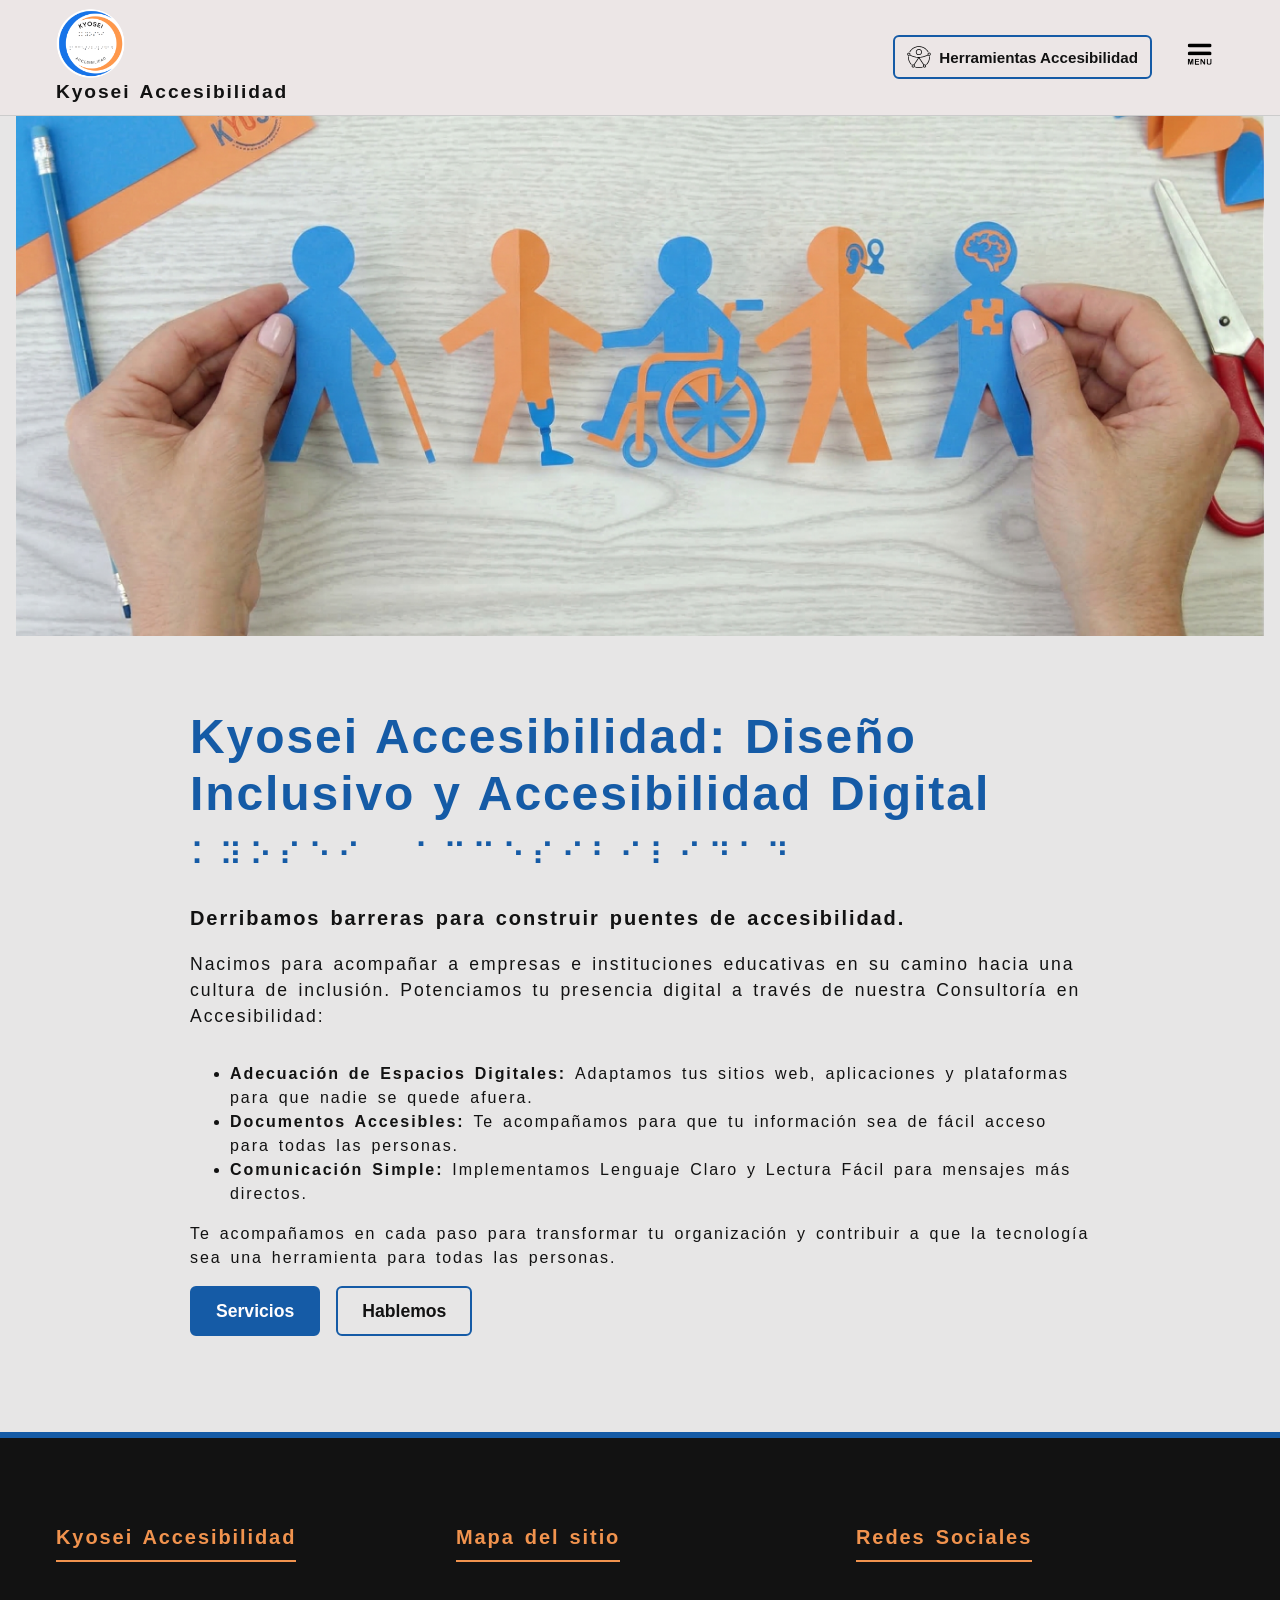
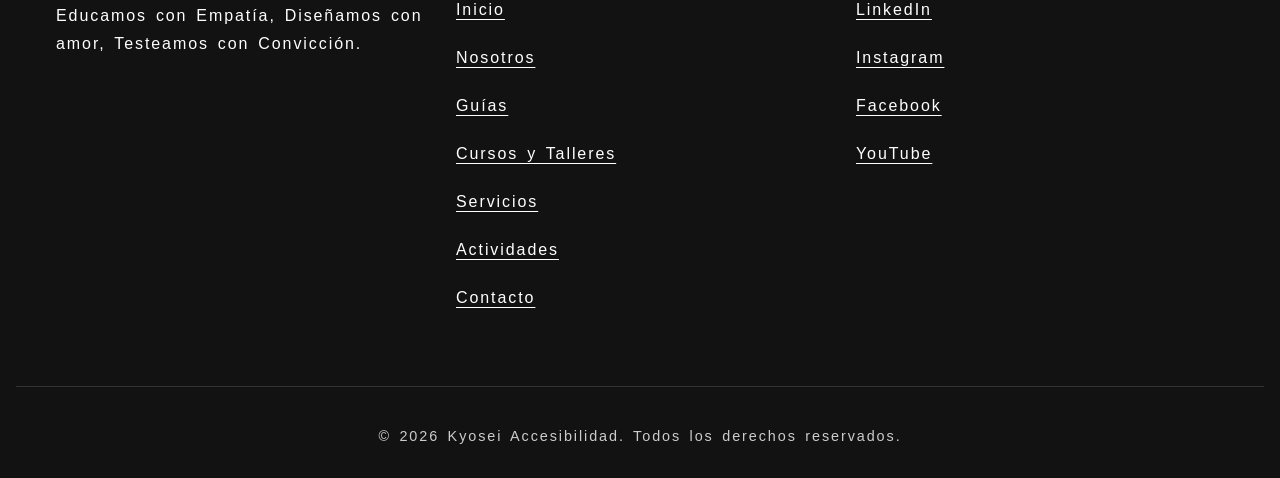
<file: index.html>
<!DOCTYPE html>
<html lang="es">
<head>
    <meta charset="UTF-8">
    <meta name="viewport" content="width=device-width, initial-scale=1.0">
    <title>Kyosei Accesibilidad</title>

    <link rel="stylesheet" href="./css/style.css">

    <link rel="icon" type="image/png" sizes="32x32" href="./img/iconologo.ico">

     <!-- SEO principal -->
    <meta name="description" 
          content="Kyosei Accesibilidad impulsa el diseño inclusivo, la accesibilidad digital y la creación de recursos bilingües basados en WCAG 2.2. Capacitación, auditorías y herramientas para educadores, equipos técnicos y organizaciones.">
    <meta name="keywords" 
          content="accesibilidad digital, WCAG 2.2, diseño inclusivo, educación accesible, recursos bilingües, auditorías de accesibilidad, accesibilidad web, inclusión, UX accesible">
    <meta name="author" content="Kyosei Accesibilidad">

    <!-- Control de indexación -->
    <meta name="robots" content="index, follow">
    <link rel="canonical" href="https://www.kyoseiaccesibilidad.com/">

    <!-- Open Graph (Facebook, LinkedIn, ? Instagram) -->
    <meta property="og:title" content="Kyosei Accesibilidad | Diseño inclusivo y WCAG 2.2">
    <meta property="og:description" content="Recursos, auditorías y formación en accesibilidad digital para equipos, educadores y organizaciones.">
    <meta property="og:image" content="https://www.kyoseiaccesibilidad.com/img/kyosei-og.jpg">
    <meta property="og:url" content="https://www.kyoseiaccesibilidad.com/">
    <meta property="og:type" content="website">

    <!-- Twitter Card -->
    <meta name="twitter:card" content="summary_large_image">
    <meta name="twitter:title" content="Kyosei Accesibilidad | Diseño inclusivo y WCAG 2.2">
    <meta name="twitter:description" content="Accesibilidad digital, recursos bilingües y formación para equipos y educadores.">
    <meta name="twitter:image" content="https://www.kyoseiaccesibilidad.com/img/kyosei-og.jpg">

   
</head>
<body>
<a href="#main-content" class="skip-link">Saltar al contenido principal</a>

<header class="main-header" id="header-root">
    <div class="header-container">
        
        <a href="index.html" class="logo-link">
            <img src="./img/logo-kyosei-con-fondo-circular.png" alt="Logotipo Kyosei Accesibilidad" class="logo-img" height="60">
            <span class="company-name">Kyosei Accesibilidad</span>
        </a>

        <nav id="main-menu" class="main-nav" aria-label="Menú principal de navegación">
            <ul class="nav-list">
                <li><a href="index.html" class="nav-link current" aria-current="page">Inicio</a></li>
                <li><a href="/./pages/nosotros.html" class="nav-link">Nosotros</a></li>
                <li><a href="/./pages/recursos.html" class="nav-link">Recursos</a></li> 
                <li><a href="/./pages/cursosytalleres.html" class="nav-link">Cursos y Talleres</a></li>
                <li><a href="/./pages/servicios.html" class="nav-link">Servicios</a></li>
                <li><a href="/./pages/actividades.html" class="nav-link">Actividades</a></li>
                <li><a href="/./pages/contacto.html" class="nav-link">Contacto</a></li>
            </ul>
        </nav>

        <div class="header-controls">
            
           <div class="header-controls">
            
            <div class="accessibility-wrapper">
                <button id="acc-menu-toggle" class="btn-tools" aria-controls="acc-panel" aria-expanded="false" aria-haspopup="dialog">
                    <img src="/./img/accesibilidad-universal.svg" alt="" class="icon-img" aria-hidden="true" width="24" height="24">
                    <span class="visible-text">Herramientas Accesibilidad</span>
                </button>
                
                <div id="acc-panel" class="acc-panel" role="dialog" aria-labelledby="acc-title" hidden>
                    <h2 id="acc-title" class="sr-only">Panel de preferencias de accesibilidad</h2>
                    
                    <div class="acc-control-group">
                        <span class="acc-label" id="theme-label">Tema Visual</span>
                            <button type="button" id="dark-mode-toggle" class="acc-btn-full" aria-pressed="false">
                                 Activar Modo Oscuro
                             </button>
                    </div>

                    <fieldset class="acc-control-group">
                    <legend class="acc-label">Tamaño de texto</legend>
                    <div class="acc-btn-row">
                        
                        <button type="button" id="btn-fs-decrease" aria-describedby="desc-fs-decrease">A-</button>
                        <span id="desc-fs-decrease" class="sr-only">Reducir tamaño de texto</span>

                        <button type="button" id="btn-fs-reset" aria-describedby="desc-fs-reset">A</button>
                        <span id="desc-fs-reset" class="sr-only">Restablecer tamaño de texto</span>

                        <button type="button" id="btn-fs-increase" aria-describedby="desc-fs-increase">A+</button>
                        <span id="desc-fs-increase" class="sr-only">Aumentar tamaño de texto</span>

                    </div>
                </fieldset>
                    <fieldset class="acc-control-group">
                        <legend class="acc-label">Interlineado</legend>
                        <div class="acc-btn-row">
                            
                            <button type="button" id="btn-lh-decrease" aria-describedby="desc-lh-decrease">↔-</button>
                            <span id="desc-lh-decrease" class="sr-only">Reducir interlineado</span>

                            <button type="button" id="btn-lh-reset" aria-describedby="desc-lh-reset">↔</button>
                            <span id="desc-lh-reset" class="sr-only">Restablecer interlineado</span>

                            <button type="button" id="btn-lh-increase" aria-describedby="desc-lh-increase">↔+</button>
                            <span id="desc-lh-increase" class="sr-only">Aumentar interlineado</span>

                        </div>
                    </fieldset>

                    <fieldset class="acc-control-group">
                        <legend class="acc-label">Espaciado de letras</legend>
                        <div class="acc-btn-row">
                            
                            <button type="button" id="btn-ls-decrease" aria-describedby="desc-ls-decrease">T-</button>
                            <span id="desc-ls-decrease" class="sr-only">Reducir espaciado de letras</span>

                            <button type="button" id="btn-ls-reset" aria-describedby="desc-ls-reset">T</button>
                            <span id="desc-ls-reset" class="sr-only">Restablecer espaciado de letras</span>

                            <button type="button" id="btn-ls-increase" aria-describedby="desc-ls-increase">T+</button>
                            <span id="desc-ls-increase" class="sr-only">Aumentar espaciado de letras</span>

                        </div>
                    </fieldset>
                   

                    <div class="acc-control-group">
                        <span class="acc-label" id="ruler-label">Ayudas de lectura</span>
                        <button type="button" id="toggle-ruler" class="acc-btn-full" aria-pressed="false">
                            Activar Regla de Lectura
                        </button>
                    </div>
                </div>
            </div>

            

            <button type="button" id="mobile-menu-toggle" class="icon-button mobile-menu-toggle" aria-controls="main-menu" aria-expanded="false" aria-label="Abrir menú de navegación">
                <img src="./img/menu_burger.svg" alt="" class="burger-icon" aria-hidden="true" width="32" height="32">
            </button>
        </div>
    </div>
</header>
    <main id="main-content">
        <section class="hero-section">
            
            <img src="./img/imagenDeInclusion.png" 
                 alt="Ilustración de muñecos de papel con características diversas: persona en silla de ruedas, usuario de bastones, persona con implante coclear y representación de la neurodiversidad"
                 class="hero-image-full-width">

            <div class="hero-content-container">
                <div class="hero-text-content">
                    <h1>Kyosei Accesibilidad: Diseño Inclusivo y Accesibilidad Digital</h1>
                    
                    <div class="braille-wrapper" role="img" aria-label="Kyosei Accesibilidad escrito en caracteres Braille">
                        <span aria-hidden="true" lang="zxx">⠅⠽⠕⠎⠑⠊⠀ ⠁⠉⠉⠑⠎⠊⠃⠊⠇⠊⠙⠁⠙</span>
                    </div>
                    
                    <p class="hero-lead">Derribamos barreras para construir puentes de accesibilidad.</p>
                    
                     <p class="hero-description">Nacimos para acompañar a empresas e instituciones educativas en su camino hacia una cultura de inclusión. Potenciamos tu presencia digital a través de nuestra Consultoría en Accesibilidad:
</p> 
                    <ul>
                        <li><strong>Adecuación de Espacios Digitales: </strong>Adaptamos tus sitios web, aplicaciones y plataformas para que nadie se quede afuera.</li>
                        <li><strong>Documentos Accesibles: </strong>Te acompañamos para que tu información sea de fácil acceso para todas las personas.</li>
                        <li><strong>Comunicación Simple: </strong> Implementamos Lenguaje Claro y Lectura Fácil para mensajes más directos.</li>
</ul>

                    <p>Te acompañamos en cada paso para transformar tu organización y contribuir a que la tecnología sea una herramienta para todas las personas.</p>
                    <div class="hero-actions">
                        <button class="btn-primary" 
                                onclick="location.href='/pages/servicios.html'">
                            Servicios
                        </button>

                        <button class="btn-secondary" 
                                onclick="location.href='/pages/contacto.html'">
                            Hablemos
                        </button>
                    </div>
                </div>
            </div>

        </section>
    </main>
    <footer class="main-footer" aria-labelledby="footer-heading">
    <h2 id="footer-heading" class="sr-only">Información del sitio y enlaces útiles</h2>
    
    <div class="footer-container">
        <div class="footer-section">
            <h3>Kyosei Accesibilidad</h3>
            <p>Educamos con Empatía, Diseñamos con amor, Testeamos con Convicción.</p>
        </div>
        
        <div class="footer-section">
            <h3>Mapa del sitio</h3>
            <nav aria-label="Mapa del sitio del pie de página">
                <ul class="footer-links">
                    <li><a href="index.html">Inicio</a></li>
                    <li><a href="/./pages/nosotros.html">Nosotros</a></li>
                    <li><a href="/./pages/guias.html">Guías</a></li>
                    <li><a href="/./pages/cursosytalleres.html">Cursos y Talleres</a></li>
                    <li><a href="/./pages/servicios.html">Servicios</a></li>
                    <li><a href="/./pages/actividades.html">Actividades</a></li>
                    <li><a href="/./pages/contacto.html">Contacto</a></li>
                </ul>
            </nav>
        </div>

        <div class="footer-section">
            <h3>Redes Sociales</h3>
            <nav aria-label="Redes sociales">
                     <ul class="social-links">
                         <li>
                            <a href="https://www.linkedin.com/company/kyosei-accesibilidad/posts/" target="_blank" rel="noopener noreferrer">
                            LinkedIn                     
                            </a>
                        </li>
                        <li>
                            <a href="https://www.instagram.com/kyoseiaccesibilidad/" target="_blank" rel="noopener noreferrer">
                                Instagram
                            
                            </a>
                        </li>
                        <li>
                            <a href="https://www.facebook.com/profile.php?id=61578219146874" target="_blank" rel="noopener noreferrer">
                                Facebook
                                
                            </a>
                        </li>
                        <li>
                            <a href="https://youtube.com/@kyoseiaccesibilidad" target="_blank" rel="noopener noreferrer">
                                YouTube
                                
                            </a>
                        </li>
                    </ul>
                </nav>
        </div>
    </div>

    <div class="footer-bottom">
        <p>&copy; 2026 Kyosei Accesibilidad. Todos los derechos reservados.</p>
    </div>
    </footer>
    <script src="./js/main.js"></script>
</body>
</html>
</file>
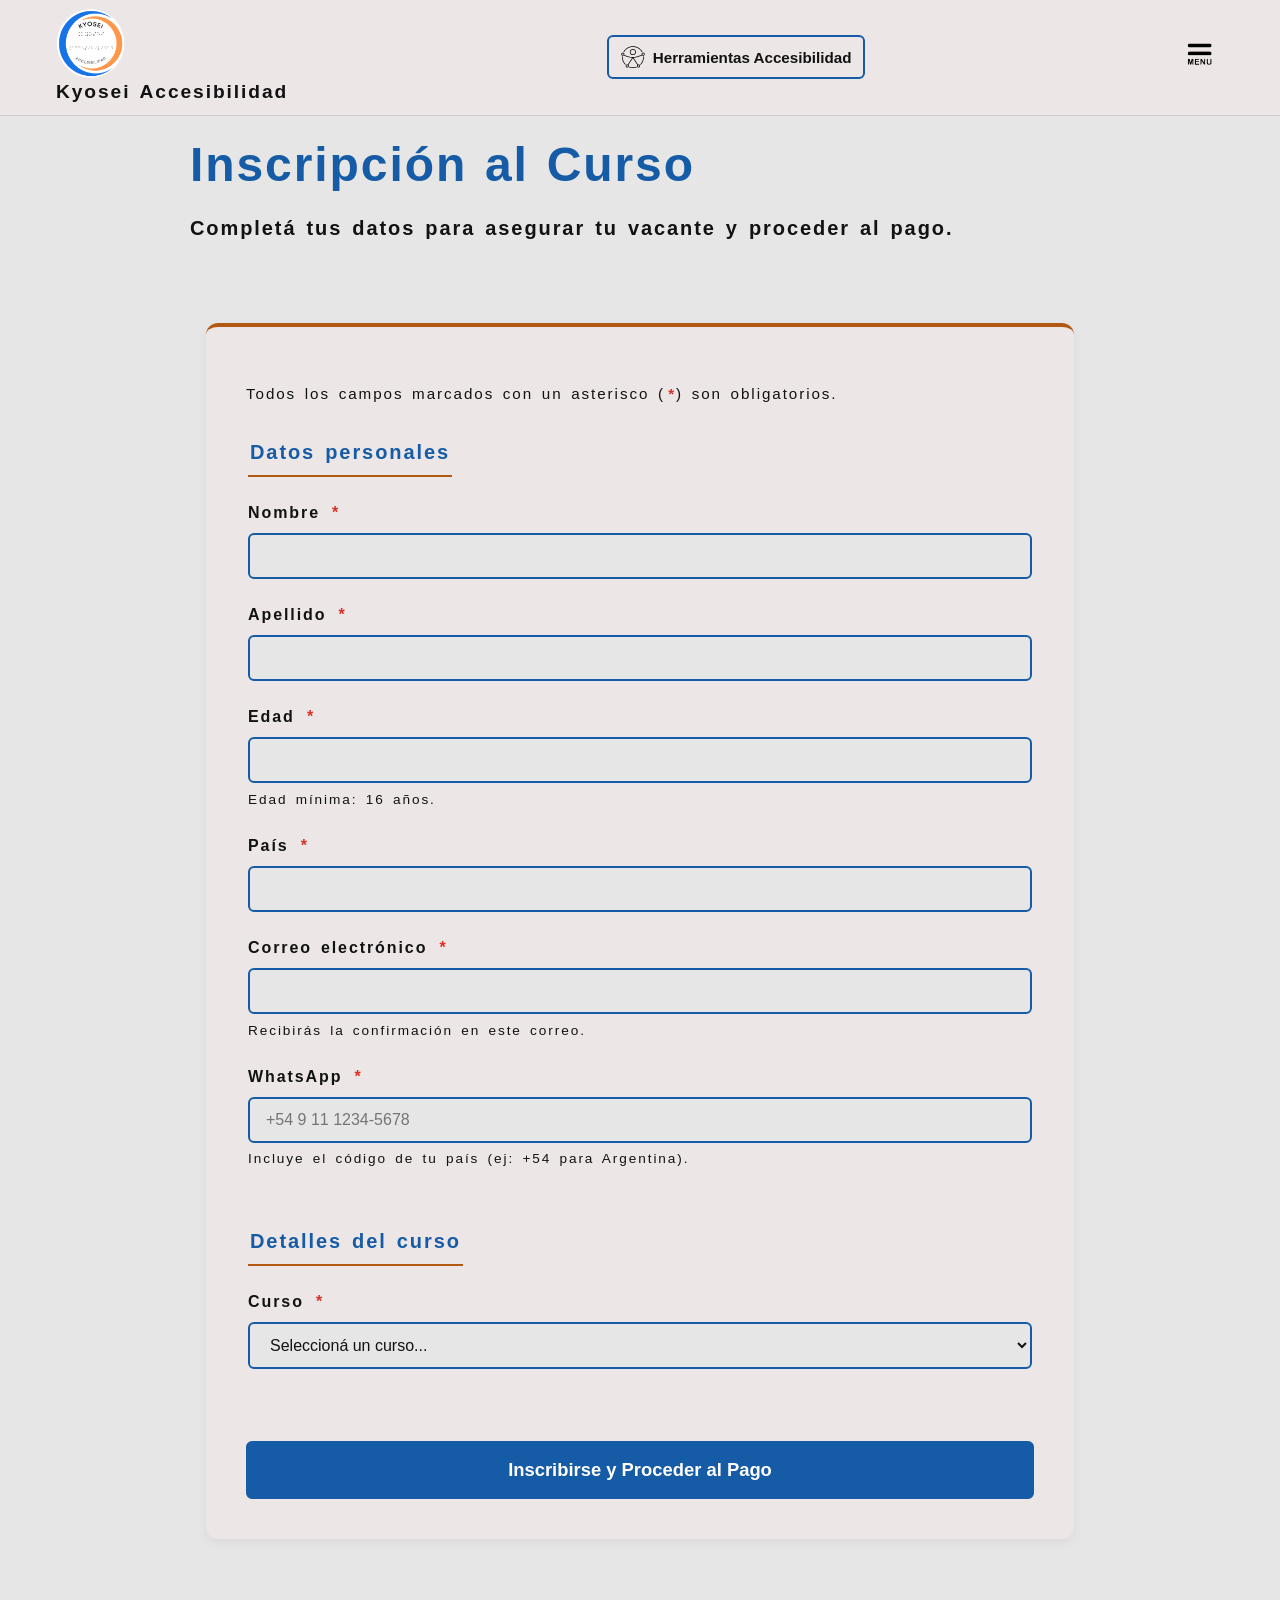
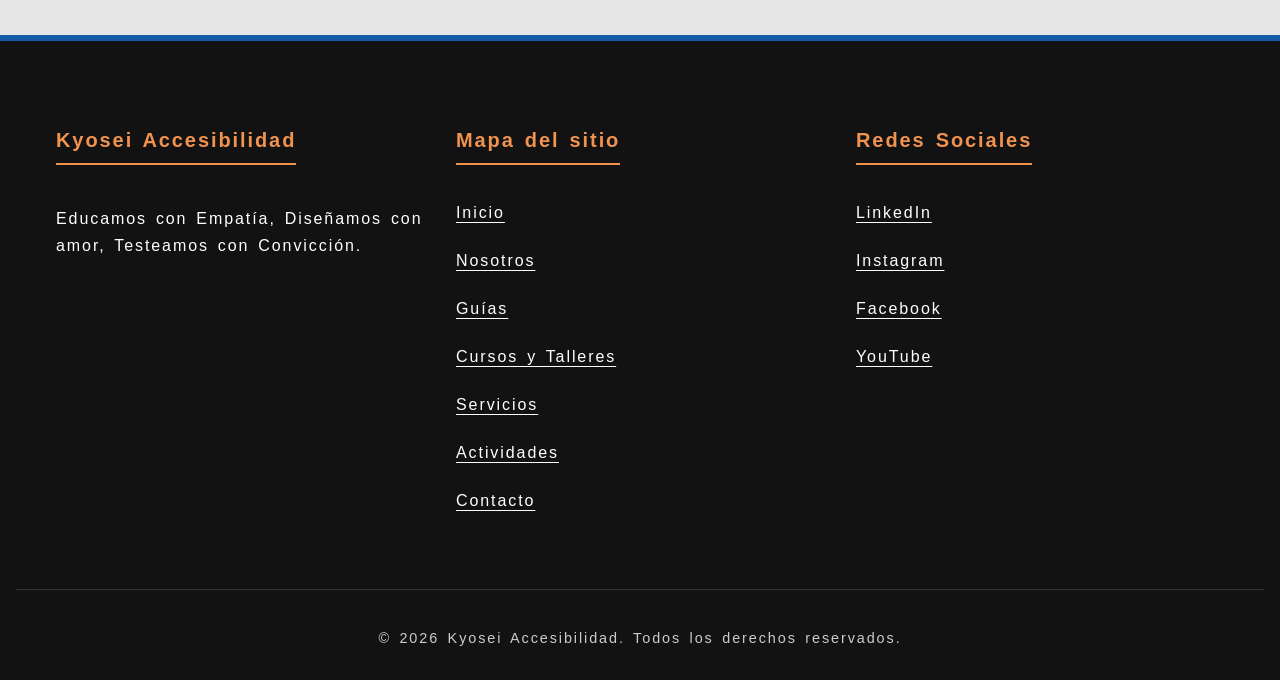
<file: pages/carrito.html>
<!DOCTYPE html>
<html lang="es">
<head>
    <meta charset="UTF-8">
    <meta name="viewport" content="width=device-width, initial-scale=1.0">
    <title>Inscripción al Curso | Kyosei Accesibilidad</title>

    <link rel="icon" type="image/png" sizes="32x32" href="/img/iconologo.ico">
    <link rel="stylesheet" href="/css/style.css">

    <meta name="description" content="Inscribite en los cursos de Kyosei Accesibilidad. Asegurá tu vacante para aprender sobre diseño inclusivo, Moodle accesible y normativas WCAG 2.2.">
    <meta name="keywords" content="inscripción curso accesibilidad, taller moodle accesible, capacitación kyosei, aprender accesibilidad web">
    <link rel="canonical" href="https://www.kyoseiaccesibilidad.com/pages/carrito.html">

    <meta property="og:type" content="website">
    <meta property="og:url" content="https://www.kyoseiaccesibilidad.com/pages/carrito.html">
    <meta property="og:title" content="Inscripción al Curso | Kyosei Accesibilidad">
    <meta property="og:description" content="Asegurá tu vacante en nuestros cursos y talleres. Transformá tus entornos digitales en espacios sin barreras.">
    <meta property="og:image" content="https://www.kyoseiaccesibilidad.com/img/og-cursos.png"> 
    <meta name="twitter:card" content="summary_large_image">
    <meta name="twitter:title" content="Inscripción al Curso | Kyosei Accesibilidad">
    <meta name="twitter:description" content="Completá el formulario para inscribirte en nuestras capacitaciones de accesibilidad.">
    <meta name="twitter:image" content="https://www.kyoseiaccesibilidad.com/img/og-cursos.png">
</head>

<body>
    <a href="#main-content" class="skip-link">Saltar al contenido principal</a>

<header class="main-header" id="header-root">
    <div class="header-container">
        
        <a href="/./index.html" class="logo-link">
            <img src="/./img/logo-kyosei-con-fondo-circular.png" alt="Logotipo Kyosei Accesibilidad" class="logo-img" height="60">
            <span class="company-name">Kyosei Accesibilidad</span>
        </a>

        <nav id="main-menu" class="main-nav" aria-label="Menú principal de navegación">
            <ul class="nav-list">
                <li><a href="/./index.html" class="nav-link current" aria-current="page">Inicio</a></li>
                <li><a href="/./pages/nosotros.html" class="nav-link">Nosotros</a></li>
                <li><a href="/./pages/recursos.html" class="nav-link">Recursos</a></li> 
                <li><a href="/./pages/cursosytalleres.html" class="nav-link">Cursos y Talleres</a></li>
                <li><a href="/./pages/servicios.html" class="nav-link">Servicios</a></li>
                <li><a href="/./pages/actividades.html" class="nav-link">Actividades</a></li>
                <li><a href="/./pages/contacto.html" class="nav-link">Contacto</a></li>
            </ul>
        </nav>

        <div class="accessibility-wrapper">
                <button id="acc-menu-toggle" class="btn-tools" aria-controls="acc-panel" aria-expanded="false" aria-haspopup="dialog">
                    <img src="/./img/accesibilidad-universal.svg" alt="" class="icon-img" aria-hidden="true" width="24" height="24">
                    <span class="visible-text">Herramientas Accesibilidad</span>
                </button>
                
                <div id="acc-panel" class="acc-panel" role="dialog" aria-labelledby="acc-title" hidden>
                    <h2 id="acc-title" class="sr-only">Panel de preferencias de accesibilidad</h2>
                    
                    <div class="acc-control-group">
                        <span class="acc-label" id="theme-label">Tema Visual</span>
                            <button type="button" id="dark-mode-toggle" class="acc-btn-full" aria-pressed="false">
                                 Activar Modo Oscuro
                             </button>
                    </div>

                    <fieldset class="acc-control-group">
                    <legend class="acc-label">Tamaño de texto</legend>
                    <div class="acc-btn-row">
                        
                        <button type="button" id="btn-fs-decrease" aria-describedby="desc-fs-decrease">A-</button>
                        <span id="desc-fs-decrease" class="sr-only">Reducir tamaño de texto</span>

                        <button type="button" id="btn-fs-reset" aria-describedby="desc-fs-reset">A</button>
                        <span id="desc-fs-reset" class="sr-only">Restablecer tamaño de texto</span>

                        <button type="button" id="btn-fs-increase" aria-describedby="desc-fs-increase">A+</button>
                        <span id="desc-fs-increase" class="sr-only">Aumentar tamaño de texto</span>

                    </div>
                </fieldset>
                    <fieldset class="acc-control-group">
                        <legend class="acc-label">Interlineado</legend>
                        <div class="acc-btn-row">
                            
                            <button type="button" id="btn-lh-decrease" aria-describedby="desc-lh-decrease">↔-</button>
                            <span id="desc-lh-decrease" class="sr-only">Reducir interlineado</span>

                            <button type="button" id="btn-lh-reset" aria-describedby="desc-lh-reset">↔</button>
                            <span id="desc-lh-reset" class="sr-only">Restablecer interlineado</span>

                            <button type="button" id="btn-lh-increase" aria-describedby="desc-lh-increase">↔+</button>
                            <span id="desc-lh-increase" class="sr-only">Aumentar interlineado</span>

                        </div>
                    </fieldset>

                    <fieldset class="acc-control-group">
                        <legend class="acc-label">Espaciado de letras</legend>
                        <div class="acc-btn-row">
                            
                            <button type="button" id="btn-ls-decrease" aria-describedby="desc-ls-decrease">T-</button>
                            <span id="desc-ls-decrease" class="sr-only">Reducir espaciado de letras</span>

                            <button type="button" id="btn-ls-reset" aria-describedby="desc-ls-reset">T</button>
                            <span id="desc-ls-reset" class="sr-only">Restablecer espaciado de letras</span>

                            <button type="button" id="btn-ls-increase" aria-describedby="desc-ls-increase">T+</button>
                            <span id="desc-ls-increase" class="sr-only">Aumentar espaciado de letras</span>

                        </div>
                    </fieldset>
                   
                    <div class="acc-control-group">
                        <span class="acc-label" id="ruler-label">Ayudas de lectura</span>
                        <button type="button" id="toggle-ruler" class="acc-btn-full" aria-pressed="false">
                            Activar Regla de Lectura
                        </button>
                    </div>
                </div>
            </div>

            <button type="button" id="mobile-menu-toggle" class="icon-button mobile-menu-toggle" aria-controls="main-menu" aria-expanded="false" aria-label="Abrir menú de navegación">
                <img src="/img/menu_burger.svg" alt="" class="burger-icon" aria-hidden="true" width="32" height="32">
            </button>
        </div>
</header>  
    
<main id="main-content">
    <section class="hero-section" aria-labelledby="titulo-carrito">
        <div class="hero-content-container">
            <div class="hero-text-content">
                <h1 id="titulo-carrito">Inscripción al Curso</h1>
                <p class="hero-lead">Completá tus datos para asegurar tu vacante y proceder al pago.</p>
            </div>
        </div>
    </section>

    <article class="content-wrapper">
        <div id="form-status-message"></div>

        <section class="contact-section" aria-labelledby="form-heading">
            <h2 id="form-heading" class="sr-only">Formulario de inscripción y pago</h2>
            
<!-- action="https://kyoseiaccesibilidad.com/backend/guardar_alumno.php"   para cambiar a form cuando se publique -->

            <form 
            
            action="https://hook.us2.make.com/e8rrnk6jdr99oups80goc24cps82vudg"
            method="POST" id="kyosei-inscripcion-form" class="accessible-form" novalidate>
                
                <p class="form-instructions">Todos los campos marcados con un asterisco (<span aria-hidden="true" class="req-mark">*</span><span class="sr-only">asterisco</span>) son obligatorios.</p>

                <fieldset style="border: none; padding: 0; margin-bottom: 2rem;">
                    <legend class="acc-title" style="color: var(--primary-color); text-align: left; margin-bottom: 1.5rem; border-bottom: 2px solid var(--secondary-color); padding-bottom: 0.5rem;">Datos personales</legend>
                    
                    <div class="form-group">
                        <label for="nombre">Nombre <span aria-hidden="true" class="req-mark">*</span><span class="sr-only">(campo requerido)</span></label>
                        <input type="text" id="nombre" name="nombre" required autocomplete="given-name" minlength="2" maxlength="50">
                    </div>

                    <div class="form-group">
                        <label for="apellido">Apellido <span aria-hidden="true" class="req-mark">*</span><span class="sr-only">(campo requerido)</span></label>
                        <input type="text" id="apellido" name="apellido" required autocomplete="family-name" minlength="2" maxlength="50">
                    </div>

                    <div class="form-group">
                        <label for="edad">Edad <span aria-hidden="true" class="req-mark">*</span><span class="sr-only">(campo requerido)</span></label>
                        <input type="number" id="edad" name="edad" required min="16" max="120" aria-describedby="edad-help">
                        <span id="edad-help" style="font-size: 0.85rem; color: var(--text-color); margin-top: 0.4rem; display: block;">Edad mínima: 16 años.</span>
                    </div>

                    <div class="form-group">
                        <label for="pais">País <span aria-hidden="true" class="req-mark">*</span><span class="sr-only">(campo requerido)</span></label>
                        <input type="text" id="pais" name="pais" required autocomplete="country-name" maxlength="50">
                    </div>

                    <div class="form-group">
                        <label for="email">Correo electrónico <span aria-hidden="true" class="req-mark">*</span><span class="sr-only">(campo requerido)</span></label>
                        <input type="email" id="email" name="email" required autocomplete="email" aria-describedby="email-help" maxlength="100">
                        <span id="email-help" style="font-size: 0.85rem; color: var(--text-color); margin-top: 0.4rem; display: block;">Recibirás la confirmación en este correo.</span>
                    </div>

                    <div class="form-group">
                        <label for="whatsapp">WhatsApp <span aria-hidden="true" class="req-mark">*</span><span class="sr-only">(campo requerido)</span></label>
                        <input type="tel" id="whatsapp" name="whatsapp" required autocomplete="tel" placeholder="+54 9 11 1234-5678" aria-describedby="whatsapp-help" maxlength="20">
                        <span id="whatsapp-help" style="font-size: 0.85rem; color: var(--text-color); margin-top: 0.4rem; display: block;">Incluye el código de tu país (ej: +54 para Argentina).</span>
                    </div>
                </fieldset>

                <fieldset style="border: none; padding: 0; margin-bottom: 2rem;">
                    <legend class="acc-title" style="color: var(--primary-color); text-align: left; margin-bottom: 1.5rem; border-bottom: 2px solid var(--secondary-color); padding-bottom: 0.5rem;">Detalles del curso</legend>

                    <div class="form-group">
                        <label for="curso">Curso <span aria-hidden="true" class="req-mark">*</span><span class="sr-only">(campo requerido)</span></label>
                        <select id="curso" name="curso" required>
                            <option value="" disabled selected>Seleccioná un curso...</option>
                            <option value="Taller Moodle Accesible con IA">Taller Moodle Accesible con IA</option>
                            <option value="Crece en Instagram con Accesibilidad y SEO">Crece en Instagram con Accesibilidad y SEO</option>
                        </select>
                    </div>

                    <!-- <fieldset style="border: none; padding: 0; margin-top: 1.5rem;">
                        <legend style="font-weight: bold; margin-bottom: 0.5rem; color: var(--text-color);">Método de pago <span aria-hidden="true" class="req-mark">*</span><span class="sr-only">(campo requerido)</span></legend>
                        
                        <div style="display: flex; flex-direction: column; gap: 0.5rem;">
                            <div style="display: flex; align-items: center; gap: 0.5rem; min-height: 44px;">
                                <input type="radio" name="pago" id="paypal" value="paypal" required style="width: 24px; height: 24px; margin: 0;">
                                <label for="paypal" style="cursor: pointer; margin: 0;">PayPal</label>
                            </div>
                            <div style="display: flex; align-items: center; gap: 0.5rem; min-height: 44px;">
                                <input type="radio" name="pago" id="mercado" value="mercado" required style="width: 24px; height: 24px; margin: 0;">
                                <label for="mercado" style="cursor: pointer; margin: 0;">Mercado Pago</label>
                            </div>
                        </div>
                    </fieldset> -->
                </fieldset>

                <button type="submit" class="btn-primary form-submit-btn">Inscribirse y Proceder al Pago</button>
            </form>
        </section>
    </article>
</main>

<footer class="main-footer" aria-labelledby="footer-heading">
<h2 id="footer-heading" class="sr-only">Información del sitio y enlaces útiles</h2>

<div class="footer-container">
    <div class="footer-section">
        <h3>Kyosei Accesibilidad</h3>
        <p>Educamos con Empatía, Diseñamos con amor, Testeamos con Convicción.</p>
    </div>
    
    <div class="footer-section">
        <h3>Mapa del sitio</h3>
        <nav aria-label="Mapa del sitio del pie de página">
            <ul class="footer-links">
                <li><a href="/./pages/index.html">Inicio</a></li>
                <li><a href="/./pages/nosotros.html">Nosotros</a></li>
                <li><a href="/./pages/guias.html">Guías</a></li>
                <li><a href="/./pages/cursosytalleres.html">Cursos y Talleres</a></li>
                <li><a href="/./pages/servicios.html">Servicios</a></li>
                <li><a href="/./pages/actividades.html">Actividades</a></li>
                <li><a href="/./pages/contacto.html">Contacto</a></li>
            </ul>
        </nav>
    </div>

    <div class="footer-section">
        <h3>Redes Sociales</h3>
        <nav aria-label="Redes sociales">
            <ul class="social-links">
                <li>
                    <a href="https://www.linkedin.com/company/kyosei-accesibilidad/posts/" target="_blank" rel="noopener noreferrer">
                            LinkedIn                     
                    </a>
                </li>
                <li>
                    <a href="https://www.instagram.com/kyoseiaccesibilidad/" target="_blank" rel="noopener noreferrer">
                            Instagram
                        
                        </a>
                </li>
                <li>
                    <a href="https://www.facebook.com/profile.php?id=61578219146874" target="_blank" rel="noopener noreferrer">
                                Facebook
                                
                    </a>
                </li>
                <li>
                    <a href="https://youtube.com/@kyoseiaccesibilidad" target="_blank" rel="noopener noreferrer">
                                YouTube
                                
                     </a>
                </li>
            </ul>
        </nav>
    </div>
</div>

<div class="footer-bottom">
    <p>&copy; 2026 Kyosei Accesibilidad. Todos los derechos reservados.</p>
</div>
</footer>

<script src="/js/main.js"></script>

</body>
</html>
</file>
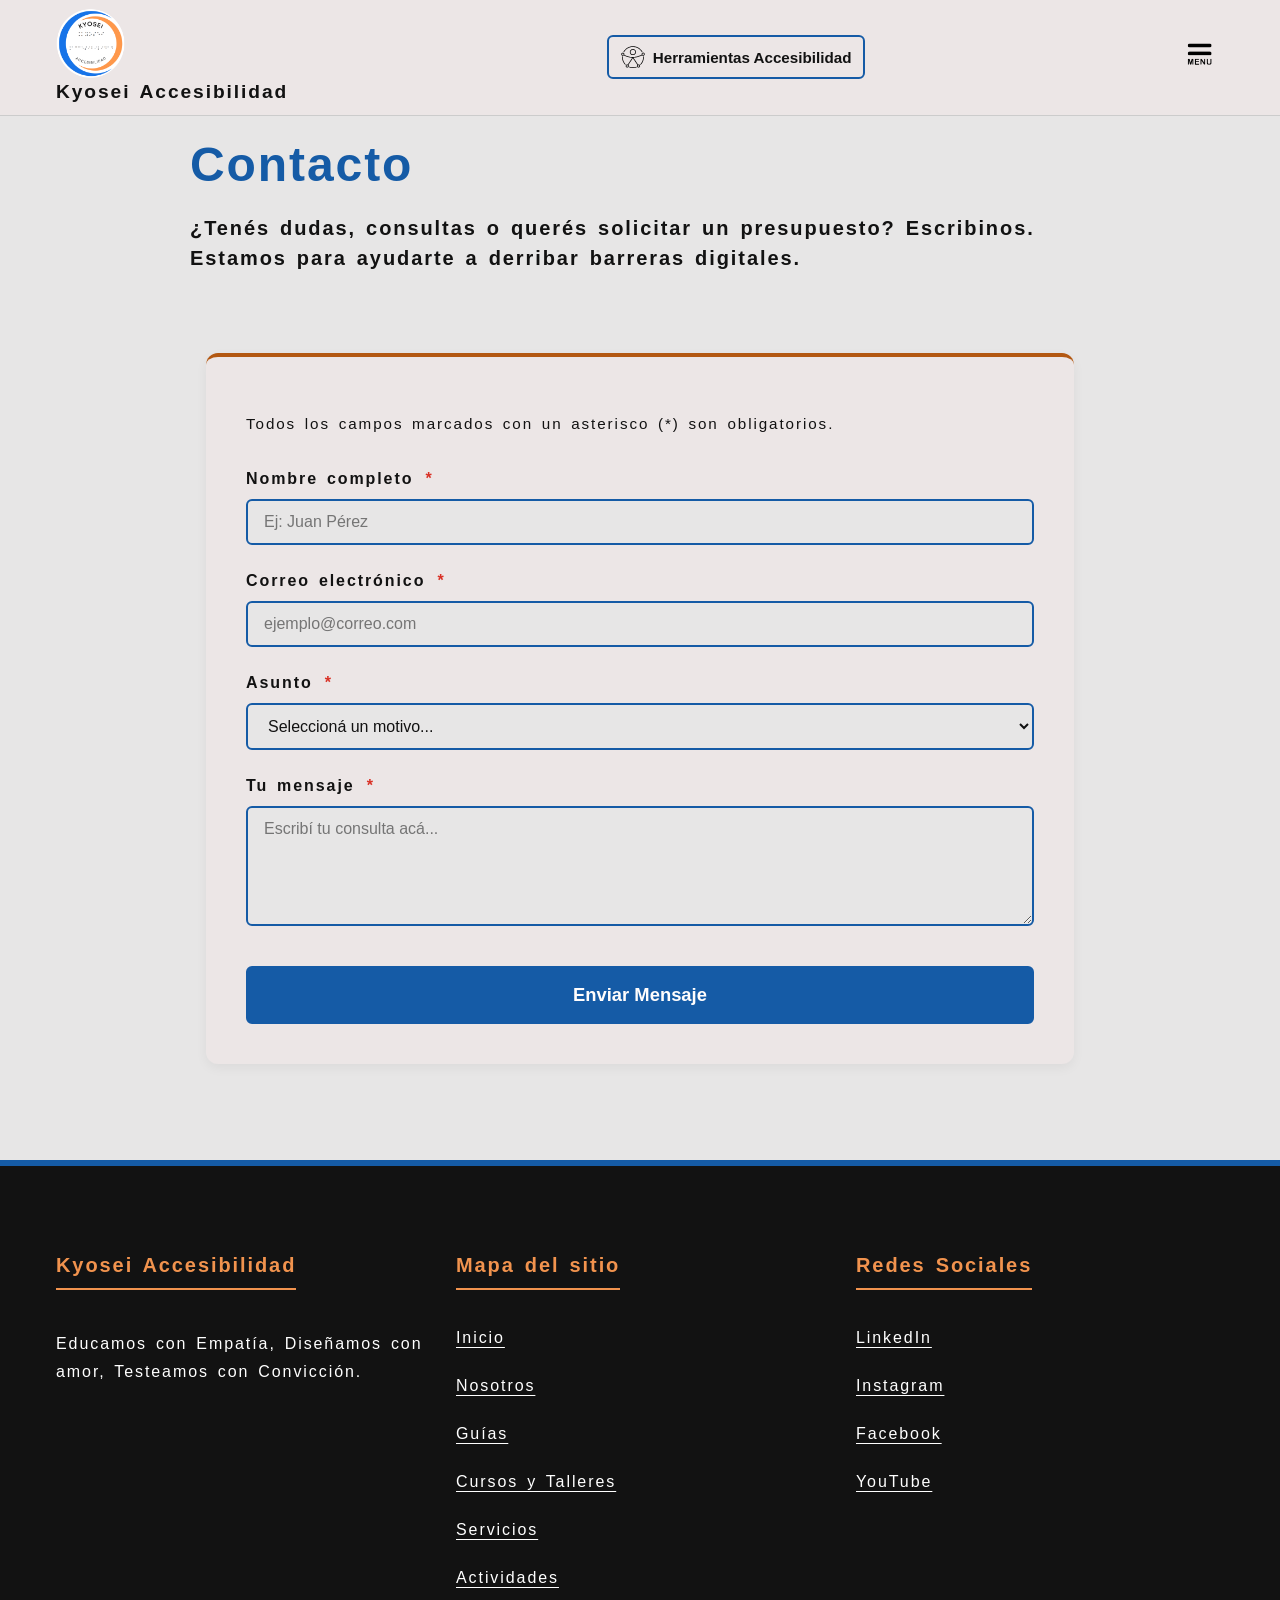
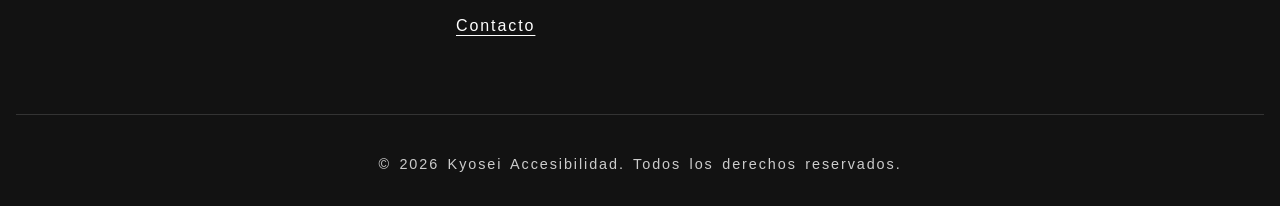
<file: pages/contacto.html>
<!DOCTYPE html>
<html lang="es">
<head>
    <meta charset="UTF-8">
    <meta name="viewport" content="width=device-width, initial-scale=1.0">
    <title>Contacto | Kyosei Accesibilidad</title>

    <link rel="icon" type="image/png" sizes="32x32" href="/./img/iconologo.ico">
    <link rel="stylesheet" href="/css/style.css">

    <meta name="description" content="Contactá a Kyosei Accesibilidad. Escribinos para consultas sobre auditorías WCAG 2.2, capacitación docente, diseño inclusivo o nuestros servicios.">
    <meta name="keywords" content="contacto Kyosei, accesibilidad digital, consultas accesibilidad, presupuesto auditoría web, contacto diseño inclusivo">
    <link rel="canonical" href="https://www.kyoseiaccesibilidad.com/pages/contacto.html">

    <meta property="og:type" content="website">
    <meta property="og:url" content="https://www.kyoseiaccesibilidad.com/pages/contacto.html">
    <meta property="og:title" content="Contacto | Kyosei Accesibilidad">
    <meta property="og:description" content="¿Hablamos de accesibilidad? Escribinos para transformar tus entornos digitales en espacios sin barreras.">
    <meta property="og:image" content="https://www.kyoseiaccesibilidad.com/img/og-contacto.png"> 
    <meta name="twitter:card" content="summary_large_image">
    <meta name="twitter:title" content="Contacto | Kyosei Accesibilidad">
    <meta name="twitter:description" content="Comunicate con nuestro equipo de especialistas en accesibilidad digital.">
    <meta name="twitter:image" content="https://www.kyoseiaccesibilidad.com/img/og-contacto.png">
</head>

<body>
    <a href="#main-content" class="skip-link">Saltar al contenido principal</a>

<header class="main-header" id="header-root">
    <div class="header-container">
        <a href="/./index.html" class="logo-link">
            <img src="/./img/logo-kyosei-con-fondo-circular.png" alt="Logotipo Kyosei Accesibilidad" class="logo-img" height="60">
            <span class="company-name">Kyosei Accesibilidad</span>
        </a>

        <nav id="main-menu" class="main-nav" aria-label="Menú principal de navegación">
            <ul class="nav-list">
                <li><a href="/./index.html" class="nav-link">Inicio</a></li>
                <li><a href="/./pages/nosotros.html" class="nav-link">Nosotros</a></li>
                <li><a href="/./pages/recursos.html" class="nav-link">Recursos</a></li> 
                <li><a href="/./pages/cursosytalleres.html" class="nav-link">Cursos y Talleres</a></li>
                <li><a href="/./pages/servicios.html" class="nav-link">Servicios</a></li>
                <li><a href="/./pages/actividades.html" class="nav-link">Actividades</a></li>
                <li><a href="/./pages/contacto.html" class="nav-link current" aria-current="page">Contacto</a></li>
            </ul>
        </nav>

        <div class="accessibility-wrapper">
            <button id="acc-menu-toggle" class="btn-tools" aria-controls="acc-panel" aria-expanded="false" aria-haspopup="dialog">
                <img src="/./img/accesibilidad-universal.svg" alt="" class="icon-img" aria-hidden="true" width="24" height="24">
                <span class="visible-text">Herramientas Accesibilidad</span>
            </button>
            
            <div id="acc-panel" class="acc-panel" role="dialog" aria-labelledby="acc-title" hidden>
                <button id="accCloseBtn" class="acc-close-btn" aria-label="Cerrar panel de accesibilidad">×</button>
                <h2 id="acc-title" class="acc-title">Preferencias de accesibilidad</h2>
                
                <div class="acc-control-group">
                    <span class="acc-label" id="theme-label">Tema Visual</span>
                    <button type="button" id="dark-mode-toggle" class="acc-btn-full" aria-pressed="false">Activar Modo Oscuro</button>
                </div>

                <fieldset class="acc-control-group">
                    <legend class="acc-label">Tamaño de texto</legend>
                    <div class="acc-btn-row">
                        <button type="button" id="btn-fs-decrease" aria-describedby="desc-fs-decrease">A-</button>
                        <span id="desc-fs-decrease" class="sr-only">Reducir tamaño de texto</span>
                        <button type="button" id="btn-fs-reset" aria-describedby="desc-fs-reset">A</button>
                        <span id="desc-fs-reset" class="sr-only">Restablecer tamaño de texto</span>
                        <button type="button" id="btn-fs-increase" aria-describedby="desc-fs-increase">A+</button>
                        <span id="desc-fs-increase" class="sr-only">Aumentar tamaño de texto</span>
                    </div>
                </fieldset>

                <fieldset class="acc-control-group">
                    <legend class="acc-label">Interlineado</legend>
                    <div class="acc-btn-row">
                        <button type="button" id="btn-lh-decrease" aria-describedby="desc-lh-decrease">↔-</button>
                        <span id="desc-lh-decrease" class="sr-only">Reducir interlineado</span>
                        <button type="button" id="btn-lh-reset" aria-describedby="desc-lh-reset">↔</button>
                        <span id="desc-lh-reset" class="sr-only">Restablecer interlineado</span>
                        <button type="button" id="btn-lh-increase" aria-describedby="desc-lh-increase">↔+</button>
                        <span id="desc-lh-increase" class="sr-only">Aumentar interlineado</span>
                    </div>
                </fieldset>

                <fieldset class="acc-control-group">
                    <legend class="acc-label">Espaciado de letras</legend>
                    <div class="acc-btn-row">
                        <button type="button" id="btn-ls-decrease" aria-describedby="desc-ls-decrease">T-</button>
                        <span id="desc-ls-decrease" class="sr-only">Reducir espaciado de letras</span>
                        <button type="button" id="btn-ls-reset" aria-describedby="desc-ls-reset">T</button>
                        <span id="desc-ls-reset" class="sr-only">Restablecer espaciado de letras</span>
                        <button type="button" id="btn-ls-increase" aria-describedby="desc-ls-increase">T+</button>
                        <span id="desc-ls-increase" class="sr-only">Aumentar espaciado de letras</span>
                    </div>
                </fieldset>
               
                <div class="acc-control-group">
                    <span class="acc-label" id="ruler-label">Ayudas de lectura</span>
                    <button type="button" id="toggle-ruler" class="acc-btn-full" aria-pressed="false">Activar Regla de Lectura</button>
                </div>
            </div>
        </div>

        <button type="button" id="mobile-menu-toggle" class="icon-button mobile-menu-toggle" aria-controls="main-menu" aria-expanded="false" aria-label="Abrir menú de navegación">
            <img src="/img/menu_burger.svg" alt="" class="burger-icon" aria-hidden="true" width="32" height="32">
        </button>
    </div>
</header> 
    
<main id="main-content">
    <section class="hero-section" aria-labelledby="titulo-contacto">
        <div class="hero-content-container">
            <div class="hero-text-content">
                <h1 id="titulo-contacto">Contacto</h1>
                <p class="hero-lead">¿Tenés dudas, consultas o querés solicitar un presupuesto? Escribinos. Estamos para ayudarte a derribar barreras digitales.</p>
            </div>
        </div>
    </section>

    <article class="content-wrapper">
        <div id="form-status-message" tabindex="-1"></div>

        <section class="contact-section" aria-labelledby="form-heading">
            <h2 id="form-heading" class="sr-only">Formulario de envío de mensajes</h2>
            
            <form action="https://formspree.io/f/xbdpkned" method="POST" id="kyosei-contact-form" class="accessible-form" novalidate>
                
                <p class="form-instructions">Todos los campos marcados con un asterisco (<span aria-hidden="true">*</span><span class="sr-only">asterisco</span>) son obligatorios.</p>

                <div class="form-group">
                    <label for="nombre">Nombre completo <span aria-hidden="true" class="req-mark">*</span><span class="sr-only">(campo requerido)</span></label>
                    <input type="text" id="nombre" name="nombre" required aria-required="true" autocomplete="name" placeholder="Ej: Juan Pérez">
                </div>

                <div class="form-group">
                    <label for="email">Correo electrónico <span aria-hidden="true" class="req-mark">*</span><span class="sr-only">(campo requerido)</span></label>
                    <input type="email" id="email" name="email" required aria-required="true" autocomplete="email" placeholder="ejemplo@correo.com">
                </div>

                <div class="form-group">
                    <label for="asunto">Asunto <span aria-hidden="true" class="req-mark">*</span><span class="sr-only">(campo requerido)</span></label>
                    <select id="asunto" name="asunto" required aria-required="true">
                        <option value="" disabled selected>Seleccioná un motivo...</option>
                        <option value="Auditoria">Consultas sobre Auditorías WCAG</option>
                        <option value="Capacitacion">Capacitaciones y Talleres</option>
                        <option value="Presupuesto">Solicitud de Presupuesto</option>
                        <option value="Otro">Otro motivo</option>
                    </select>
                </div>

                <div class="form-group">
                    <label for="mensaje">Tu mensaje <span aria-hidden="true" class="req-mark">*</span><span class="sr-only">(campo requerido)</span></label>
                    <textarea id="mensaje" name="mensaje" rows="5" required aria-required="true" placeholder="Escribí tu consulta acá..."></textarea>
                </div>

                <button type="submit" class="btn-primary form-submit-btn">Enviar Mensaje</button>
            </form>
        </section>
    </article>
</main>

<footer class="main-footer" aria-labelledby="footer-heading">
<h2 id="footer-heading" class="sr-only">Información del sitio y enlaces útiles</h2>

<div class="footer-container">
    <div class="footer-section">
        <h3>Kyosei Accesibilidad</h3>
        <p>Educamos con Empatía, Diseñamos con amor, Testeamos con Convicción.</p>
    </div>
    
    <div class="footer-section">
        <h3>Mapa del sitio</h3>
        <nav aria-label="Mapa del sitio del pie de página">
            <ul class="footer-links">
                <li><a href="/./pages/index.html">Inicio</a></li>
                <li><a href="/./pages/nosotros.html">Nosotros</a></li>
                <li><a href="/./pages/guias.html">Guías</a></li>
                <li><a href="/./pages/cursosytalleres.html">Cursos y Talleres</a></li>
                <li><a href="/./pages/servicios.html">Servicios</a></li>
                <li><a href="/./pages/actividades.html">Actividades</a></li>
                <li><a href="/./pages/contacto.html">Contacto</a></li>
            </ul>
        </nav>
    </div>

    <div class="footer-section">
        <h3>Redes Sociales</h3>
        <nav aria-label="Redes sociales">
            <ul class="social-links">
                <li>
                    <a href="https://www.linkedin.com/company/kyosei-accesibilidad/posts/" target="_blank" rel="noopener noreferrer">
                            LinkedIn                     
                    </a>
                </li>
                <li>
                    <a href="https://www.instagram.com/kyoseiaccesibilidad/" target="_blank" rel="noopener noreferrer">
                            Instagram
                        
                        </a>
                </li>
                <li>
                    <a href="https://www.facebook.com/profile.php?id=61578219146874" target="_blank" rel="noopener noreferrer">
                                Facebook
                                
                    </a>
                </li>
                <li>
                    <a href="https://youtube.com/@kyoseiaccesibilidad" target="_blank" rel="noopener noreferrer">
                                YouTube
                                
                     </a>
                </li>
            </ul>
        </nav>
    </div>
</div>

<div class="footer-bottom">
    <p>&copy; 2026 Kyosei Accesibilidad. Todos los derechos reservados.</p>
</div>
</footer>


<script src="/js/main.js"></script>
<script>
    document.addEventListener('DOMContentLoaded', () => {
        const urlParams = new URLSearchParams(window.location.search);
        const status = urlParams.get('status');
        const statusContainer = document.getElementById('form-status-message');

        if (status === 'success') {
            statusContainer.innerHTML = '<div class="alert alert-success" role="alert"><p>¡Gracias por escribirnos! Tu mensaje ha sido enviado correctamente. Te responderemos a la brevedad.</p></div>';
            statusContainer.focus();
            anunciar('Tu mensaje ha sido enviado correctamente.');
        } else if (status === 'error') {
            statusContainer.innerHTML = '<div class="alert alert-error" role="alert"><p>Ocurrió un error al enviar el mensaje. Por favor, revisá los campos o intentá nuevamente más tarde.</p></div>';
            statusContainer.focus();
            anunciar('Error al enviar el mensaje.');
        }

        // Validación accesible en el frontend antes de enviar a PHP
        const form = document.getElementById('kyosei-contact-form');
        form.addEventListener('submit', function(e) {
            if (!form.checkValidity()) {
                e.preventDefault();
                anunciar('El formulario contiene errores. Por favor, revisá los campos obligatorios marcados.', 'assertive');
                
                // Mover el foco al primer elemento inválido
                const firstInvalid = form.querySelector(':invalid');
                if (firstInvalid) {
                    firstInvalid.focus();
                }
            }
        });
    });
</script>
</body>
</html>
</file>
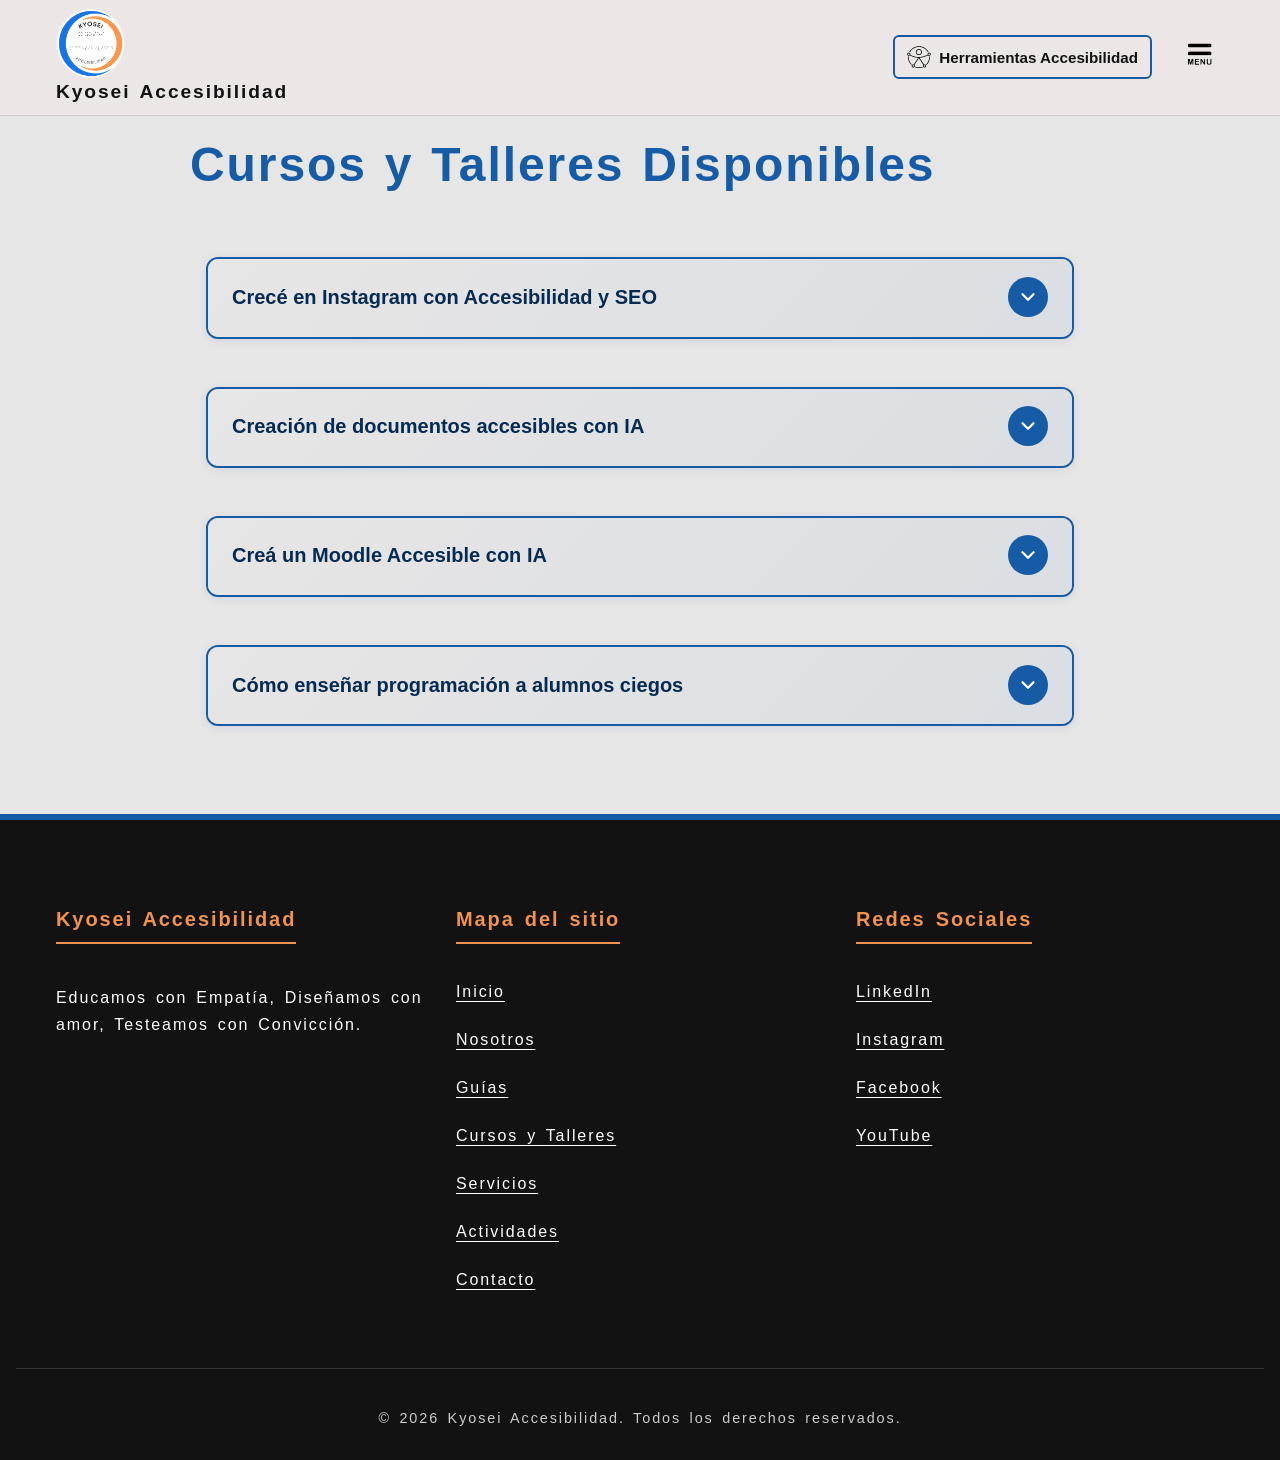
<file: pages/cursosytalleres.html>
<!DOCTYPE html>
<html lang="es">
<head>
    <meta charset="UTF-8">
    <meta name="viewport" content="width=device-width, initial-scale=1.0">
    <title>Cursos y Talleres — Kyosei Accesibilidad</title>
    <link rel="icon" type="image/png" sizes="32x32" href="/./img/iconologo.ico">
    <link rel="stylesheet" href="/css/style.css">
    <meta name="description" content="Capacitate en accesibilidad digital con Kyosei. Cursos teórico-prácticos sobre Moodle, documentos accesibles con IA, Instagram inclusivo y enseñanza de programación sin barreras.">
    
    <meta name="keywords" content="accesibilidad digital, educación inclusiva, diseño universal, Moodle accesible, documentos accesibles, IA inclusiva, enseñar programación a ciegos, pseudocódigo accesible, Python inclusivo, Kyosei Accesibilidad">
    
    <meta name="robots" content="index, follow">
    
    <link rel="canonical" href="https://www.kyoseiaccesibilidad.com/pages/cursosytalleres.html">
    
    <meta property="og:title" content="Cursos y Talleres de Accesibilidad Digital | Kyosei">
    <meta property="og:description" content="Transforma tu mirada pedagógica. Aprende a crear entornos educativos sin barreras: Moodle, documentos, redes sociales y programación.">
    <meta property="og:type" content="website">
    <meta property="og:url" content="https://www.kyoseiaccesibilidad.com/pages/cursosytalleres.html">
    <meta property="og:image" content="https://www.kyoseiaccesibilidad.com/img/logo-kyosei-con-fondo-circular.png">
    <meta property="og:site_name" content="Kyosei Accesibilidad">
    
    <meta name="twitter:card" content="summary_large_image">
    <meta name="twitter:title" content="Cursos y Talleres de Accesibilidad Digital | Kyosei">
    <meta name="twitter:description" content="Aprende a crear entornos educativos sin barreras: Moodle, documentos, redes y clases de programación accesibles.">
    <meta name="twitter:image" content="https://wwww.kyoseiaccesibilidad.com/img/logo-kyosei-con-fondo-circular.png">
</head>
<body>
<a href="#main-content" class="skip-link">Saltar al contenido principal</a>

<header class="main-header" id="header-root">
    <div class="header-container">
        
        <a href="/./index.html" class="logo-link">
            <img src="/./img/logo-kyosei-con-fondo-circular.png" alt="Logotipo Kyosei Accesibilidad" class="logo-img" height="60">
            <span class="company-name">Kyosei Accesibilidad</span>
        </a>

        <nav id="main-menu" class="main-nav" aria-label="Menú principal de navegación">
            <ul class="nav-list">
                <li><a href="/./index.html" class="nav-link">Inicio</a></li>
                <li><a href="/./pages/nosotros.html" class="nav-link">Nosotros</a></li>
                <li><a href="/./pages/recursos.html" class="nav-link">Recursos</a></li> 
                <li><a href="/./pages/cursosytalleres.html" class="nav-link current" aria-current="page">Cursos y Talleres</a></li>
                <li><a href="/./pages/servicios.html" class="nav-link">Servicios</a></li>
                <li><a href="/./pages/actividades.html" class="nav-link">Actividades</a></li>
                <li><a href="/./pages/contacto.html" class="nav-link">Contacto</a></li>
            </ul>
        </nav>

        <div class="header-controls">
            <div class="accessibility-wrapper">
                <button id="acc-menu-toggle" class="btn-tools" aria-controls="acc-panel" aria-expanded="false" aria-haspopup="dialog">
                    <img src="/./img/accesibilidad-universal.svg" alt="" class="icon-img" aria-hidden="true" width="24" height="24">
                    <span class="visible-text">Herramientas Accesibilidad</span>
                </button>
                
                <div id="acc-panel" class="acc-panel" role="dialog" aria-labelledby="acc-title" hidden>
                    <h2 id="acc-title" class="sr-only">Panel de preferencias de accesibilidad</h2>
                    
                    <div class="acc-control-group">
                        <span class="acc-label" id="theme-label">Tema Visual</span>
                            <button type="button" id="dark-mode-toggle" class="acc-btn-full" aria-pressed="false">
                                 Activar Modo Oscuro
                             </button>
                    </div>

                    <fieldset class="acc-control-group">
                        <legend class="acc-label">Tamaño de texto</legend>
                        <div class="acc-btn-row">
                            <button type="button" id="btn-fs-decrease" aria-describedby="desc-fs-decrease">A-</button>
                            <span id="desc-fs-decrease" class="sr-only">Reducir tamaño de texto</span>
                            <button type="button" id="btn-fs-reset" aria-describedby="desc-fs-reset">A</button>
                            <span id="desc-fs-reset" class="sr-only">Restablecer tamaño de texto</span>
                            <button type="button" id="btn-fs-increase" aria-describedby="desc-fs-increase">A+</button>
                            <span id="desc-fs-increase" class="sr-only">Aumentar tamaño de texto</span>
                        </div>
                    </fieldset>

                    <fieldset class="acc-control-group">
                        <legend class="acc-label">Interlineado</legend>
                        <div class="acc-btn-row">
                            <button type="button" id="btn-lh-decrease" aria-label="Reducir interlineado">↔-</button>
                            <button type="button" id="btn-lh-reset" aria-label="Restablecer interlineado">↔</button>
                            <button type="button" id="btn-lh-increase" aria-label="Aumentar interlineado">↔+</button>
                        </div>
                    </fieldset>

                    <fieldset class="acc-control-group">
                        <legend class="acc-label">Espaciado de letras</legend>
                        <div class="acc-btn-row">
                            <button type="button" id="btn-ls-decrease" aria-label="Reducir espaciado">T-</button>
                            <button type="button" id="btn-ls-reset" aria-label="Restablecer espaciado">T</button>
                            <button type="button" id="btn-ls-increase" aria-label="Aumentar espaciado">T+</button>
                        </div>
                    </fieldset>

                    <div class="acc-control-group">
                        <span class="acc-label" id="ruler-label">Ayudas de lectura</span>
                        <button type="button" id="toggle-ruler" class="acc-btn-full" aria-pressed="false">
                            Activar Regla de Lectura
                        </button>
                    </div>
                </div>
            </div>

            <button type="button" id="mobile-menu-toggle" class="icon-button mobile-menu-toggle" aria-controls="main-menu" aria-expanded="false" aria-label="Abrir menú de navegación">
                <img src="/img/menu_burger.svg" alt="" class="burger-icon" aria-hidden="true" width="32" height="32">
            </button>
        </div>
    </div>
</header>    

<main id="main-content" tabindex="-1">
    
    <section class="hero-section" aria-labelledby="titulo-principal-cursos">
        <div class="hero-content-container">
            <div class="hero-text-content">
                <h1 id="titulo-principal-cursos">Cursos y Talleres Disponibles</h1>
                
            </div>
        </div>
    </section>

        <!-- ==========================================================================================================================================================
                                                                     Instagram
            ========================================================================================================================================================== -->

    <section class="resource-section" aria-labelledby="titulo-curso-instagram">
        <div class="accessible-accordion">
            <h2 id="titulo-curso-instagram" class="accordion-heading">
                <button class="accordion-trigger" aria-expanded="false" aria-controls="panel-instagram-seo" id="btn-instagram-seo">
                    <span class="accordion-title-text">Crecé en Instagram con Accesibilidad y SEO</span>
                    <span class="accordion-chevron" aria-hidden="true">
                        <svg viewBox="0 0 24 24" width="22" height="22" focusable="false" aria-hidden="true">
                            <polyline points="6 9 12 15 18 9" stroke="currentColor" stroke-width="2.5" stroke-linecap="round" stroke-linejoin="round" fill="none"/>
                        </svg>
                    </span>
                </button>
            </h2>
            
            <div class="accordion-panel" id="panel-instagram-seo" role="region" aria-labelledby="btn-instagram-seo" hidden>
                <div class="accordion-panel-inner">
                    <div>
                        <img src="/./img/instagram_curso.png" 
                        alt="Banner promocional de Kyosei “Curso de Instagram, SEO y Accesibilidad”. Incluye ilustraciones de pantallas tipo Instagram en distintos dispositivos, gráficos de crecimiento y búsqueda en Google, un icono grande de accesibilidad, y una laptop con “logo de WCAG”." 
                        aria-hidden="true" 
                        class="course-decorative-img" 
                        >
                    </div>
                    <p class="course-hook">Optimizá tu alcance con empatía: conectá con nuevas audiencias y multiplicá el impacto de tu proyecto.</p>
                    <p>Descubrí cómo las prácticas de diseño inclusivo no solo transforman tu perfil en un espacio sin barreras, sino que le dan a los algoritmos de Instagram exactamente lo que necesitan para posicionar tu marca y destacar tu contenido frente a la competencia.</p>

                    <h3>¿Para quién es este curso?</h3>
                    <ul class="accessible-list">
                        <li><strong>Para Emprendedores y Profesionales:</strong> Diferenciate en el mercado, mejorá tu posicionamiento orgánico y construí una comunidad fiel.</li>
                        <li><strong>Para Empresas y Marcas:</strong> Fortalezcan su reputación corporativa, reflejen sus valores de diversidad y amplíen su mercado llegando a más clientes.</li>
                        <li><strong>Para Organizaciones y Público en General:</strong> Aseguren que su mensaje llegue a todos por igual, amplificando su voz y su impacto social.</li>
                    </ul>

                    <div class="course-details-box">
                        <p class="detail-item"><strong>Orientado a:</strong> Emprendedores, creadores de contenido y community managers</p>
                        <p class="detail-item"><strong>Modalidad:</strong> 100% Práctica y aplicada a tu propia cuenta</p>
                        <p class="detail-item"><strong>Inversión:</strong> Argentina $20.000; Resto del mundo US$ 20.</p>
                        <p class="detail-item"><strong>Promociones para Grupos</strong>.</p>
                    </div>

                    <h3>¿Qué vas a aprender?</h3>
                    <ul class="accessible-list">
                        <li><strong>El algoritmo ciego:</strong> Por qué el texto alternativo (Alt Text) es tu mejor herramienta de SEO oculto para multiplicar tus visualizaciones.</li>
                        <li><strong>Subtítulos estratégicos:</strong> Cómo retener la atención (incluso de la gran mayoría de usuarios que miran videos sin sonido) utilizando subtítulos abiertos y cerrados.</li>
                        <li><strong>Diseño visual de alto impacto:</strong> Creación de placas atractivas usando contrastes, tipografías legibles y paletas de colores que comunican tu identidad sin dejar a nadie afuera.</li>
                        <li><strong>Hashtags accesibles:</strong> La regla del CamelCase (#EscribirAsi) y su impacto directo en la lectura de pantalla y en la indexación de tus posteos.</li>
                        <li><strong>Auditoría exprés:</strong> Herramientas simples y rápidas para evaluar la accesibilidad actual de tu feed, tus reels y tus historias.</li>
                    </ul>

                    <h3>Tu logro al finalizar</h3>
                    <p>Vas a convertir tu perfil de Instagram en un imán de interacciones. Al dominar estas prácticas éticas y técnicas, vas a lograr expandir tu comunidad, fortalecer el valor de tu marca y potenciar de forma real tus ventas o tu influencia.</p>

                    <div class="cta-container">
                        <a href="/pages/carrito.html" class="btn-primary" aria-label="Consultar por el taller de Instagram, SEO y Accesibilidad">
                            Inscribite para el 11 de Mayo
                        </a>
                    </div>
                </div>
            </div>
        </div>
    </section>
    <!-- ==========================================================================================================================================================
                                                                     Documentos Accesibles
        ========================================================================================================================================================== -->

    <section class="resource-section" aria-labelledby="titulo-curso-docs">
        <div class="accessible-accordion">
            <h2 id="titulo-curso-docs" class="accordion-heading">
                <button class="accordion-trigger" aria-expanded="false" aria-controls="panel-docs-accesibles" id="btn-docs-accesibles">
                    <span class="accordion-title-text">Creación de documentos accesibles con IA</span>
                    <span class="accordion-chevron" aria-hidden="true">
                        <svg viewBox="0 0 24 24" width="22" height="22" focusable="false" aria-hidden="true">
                            <polyline points="6 9 12 15 18 9" stroke="currentColor" stroke-width="2.5" stroke-linecap="round" stroke-linejoin="round" fill="none"/>
                        </svg>
                    </span>
                </button>
            </h2>

            <div class="accordion-panel" id="panel-docs-accesibles" role="region" aria-labelledby="btn-docs-accesibles" hidden>
                <div class="accordion-panel-inner">
                    <div>
                        <img src="/./img/doc_accesibles_cursos.png" 
                        alt="Banner promocional de Kyosei “Curso de Documentos Accesibles con IA”. Incluye ilustraciones de distintos tipos de documentos, un icono grande de accesibilidad, y una laptop dice verificación requerimientos WCAG." 
                        aria-hidden="true" 
                        class="course-decorative-img" 
                        >
                    </div>
                    <p class="course-hook">Asegurá que tus comunicaciones, reportes y materiales lleguen a todos sin barreras. El diseño inclusivo empieza mucho antes del último clic.</p>
                    <p>Aprendé a pensar y estructurar tus documentos desde cero para que sean verdaderamente universales. Descubrí cómo integrar las mejores prácticas en tu rutina diaria y usá la inteligencia artificial como tu asistente ideal para agilizar la carga operativa, siempre bajo tu criterio.</p>

                    <div class="course-details-box">
                        <p class="detail-item"><strong>⏳ Duración:</strong> 2 horas</p>
                        <p class="detail-item"><strong>💻 Modalidad:</strong> Teórico-práctica</p>
                    </div>

                    <h3>¿Para quién es este curso?</h3>
                    <ul class="accessible-list">
                        <li><strong>Para Profesionales y Público en General:</strong> Sumá un diferencial clave a tu perfil. Aprendé a organizar currículums, presupuestos y proyectos digitales de forma clara y accesible para cualquier lector.</li>
                        <li><strong>Para Empresas y Organizaciones:</strong> Diseñen reportes, manuales y comunicaciones corporativas impecables. Integren la inclusión en el día a día de sus equipos cumpliendo con estándares internacionales de calidad.</li>
                        <li><strong>Para Docentes e Instituciones:</strong> Transformá tus materiales didácticos y evaluaciones en recursos autónomos. Asegurá que cada estudiante pueda participar y aprender en igualdad de condiciones.</li>
                    </ul>

                    <h3>¿Qué vas a aprender?</h3>
                    <ul class="accessible-list">
                        <li>Las bases del diseño universal: Cómo pensar y organizar la información de un documento antes de empezar a escribir.</li>
                        <li>Estructura invisible pero esencial: El uso estratégico de estilos, encabezados y jerarquías para que los lectores de pantalla puedan navegar sin problemas.</li>
                        <li>La IA como asistente, no como piloto: Cómo guiar a la inteligencia artificial para redactar textos alternativos (Alt Text) precisos y útiles en imágenes, gráficos y tablas complejas.</li>
                        <li>Diseño visual consciente: Selección de colores, contrastes y tipografías que garantizan una lectura cómoda e inclusiva.</li>
                        <li>Conversión segura: Las buenas prácticas para exportar desde Word, PowerPoint y otras plataformas a PDFs accesibles, sin perder información en el camino.</li>
                        <li>Revisión inteligente: Cómo utilizar los validadores integrados para detectar barreras y realizar los ajustes finales con seguridad.</li>
                        <li>Nuevos formatos: Primeros pasos para la adaptación de contenidos a audio y principios básicos de Lectura Fácil.</li>
                    </ul>

                    <h3>Tu logro al finalizar</h3>
                    <p>Vas a incorporar la accesibilidad de forma natural a tu forma de trabajar. Ya sea en tus proyectos personales, en la oficina o en el aula, sabrás exactamente cómo estructurar, adaptar y revisar cualquier archivo para que cumpla con los estándares internacionales, usando la IA para optimizar tu tiempo.</p>

                    <div class="cta-container">
                        <a href="/pages/contacto.html" class="btn-primary" aria-label="Consultar por el taller de creación de documentos accesibles">
                            ¡Solicitá este taller para ti o tu institución!
                        </a>
                    </div>
                </div>
            </div>
        </div>
    </section>

    <!--==========================================================================================================================================================
                                                                     Moodle
        ========================================================================================================================================================== -->

    <section class="resource-section" aria-labelledby="titulo-curso-moodle">
        <div class="accessible-accordion">
            <h2 id="titulo-curso-moodle" class="accordion-heading">
                <button class="accordion-trigger" aria-expanded="false" aria-controls="panel-moodle-ia" id="btn-moodle-ia">
                    <span class="accordion-title-text">Creá un Moodle Accesible con IA</span>
                    <span class="accordion-chevron" aria-hidden="true">
                        <svg viewBox="0 0 24 24" width="22" height="22" focusable="false" aria-hidden="true">
                            <polyline points="6 9 12 15 18 9" stroke="currentColor" stroke-width="2.5" stroke-linecap="round" stroke-linejoin="round" fill="none"/>
                        </svg>
                    </span>
                </button>
            </h2>

            <div class="accordion-panel" id="panel-moodle-ia" role="region" aria-labelledby="btn-moodle-ia" hidden>
                <div class="accordion-panel-inner">
                    <div>
                        <img src="/./img/moodle_curso.png" 
                        alt="Banner promocional de Kyosei “Curso de Moodle 100% con IA”. Incluye ilustraciones de distintos tipos de documentos, la plataforma Moodle, un icono grande de accesibilidad, y de una IA." 
                        aria-hidden="true" 
                        class="course-decorative-img" 
                        >
                    </div>
                    <p class="course-hook">Optimizá tu tiempo y garantizá que nadie quede afuera de tus entornos digitales.</p>
                    <p>Ya sea que busques potenciar tu perfil profesional, capacitar a tu equipo de trabajo o hacer que tus proyectos sean más inclusivos, este curso te da las herramientas prácticas para lograrlo. Aprendé a integrar la inteligencia artificial en tu flujo de trabajo para diseñar experiencias sin barreras.</p>

                    <h3>¿Para quién es este curso?</h3>
                    <ul class="accessible-list">
                        <li><strong>Para Profesionales y Educadores:</strong> Llevá tus capacitaciones al siguiente nivel, asegurando que cada persona pueda participar de forma autónoma e independiente.</li>
                        <li><strong>Para Empresas e Instituciones:</strong> Capaciten a sus equipos, cumplan con los estándares internacionales de accesibilidad y refuercen su compromiso con la inclusión y la diversidad.</li>
                        <li><strong>Para el Público en General y Administradores:</strong> Si gestionás o creás contenido en plataformas Moodle, descubrí cómo hacerlas amigables para cualquier usuario, sin importar sus capacidades.</li>
                    </ul>

                    <h3>¿Qué vas a aprender?</h3>
                    <ul class="accessible-list">
                        <li>Principios de accesibilidad digital en plataformas educativas.</li>
                        <li>Uso de inteligencia artificial para generar textos accesibles con formato HTML.</li>
                        <li>Validación y testeo de accesibilidad en Moodle.</li>
                        <li>Configuración óptima de Moodle para usuarios con tecnologías asistivas.</li>
                    </ul>

                    <h3>Tu logro al finalizar</h3>
                    <p>Vas a poder crear, gestionar y auditar espacios en Moodle que cumplan con los estándares internacionales WCAG 2.2 nivel AA, utilizando la IA como tu mejor aliada para simplificar el proceso.</p>

                    <div class="course-details-box">
                        <p class="detail-item"><strong>Próxima comisión:</strong> 11 de abril de 2026</p>
                        <p class="detail-item"><strong>Modalidad:</strong> Teórico-práctica</p>
                        <p class="detail-item"><strong>Inversión:</strong> Argentina $50.000; Resto del mundo US$ 50.</p>
                        <p class="detail-item"><strong>Promociones para Grupos e Instituciones</strong>.</p>
                    </div>

                    <div class="cta-container">
                        <a href="/pages/carrito.html" class="btn-primary" aria-label="Anotate a la comisión del 11 de abril del curso de Moodle">
                            ¡Anotate a la comisión del 11 de abril!
                        </a>
                    </div>
                </div>
            </div>
        </div>
    </section>

    <!-- ==========================================================================================================================================================
                                                                     Programación para Ciegos
        ========================================================================================================================================================== -->
        
    <section class="resource-section" aria-labelledby="titulo-curso-prog">
        <div class="accessible-accordion">
            <h2 id="titulo-curso-prog" class="accordion-heading">
                <button class="accordion-trigger" aria-expanded="false" aria-controls="panel-prog-ciegos" id="btn-prog-ciegos">
                    <span class="accordion-title-text">Cómo enseñar programación a alumnos ciegos</span>
                    <span class="accordion-chevron" aria-hidden="true">
                        <svg viewBox="0 0 24 24" width="22" height="22" focusable="false" aria-hidden="true">
                            <polyline points="6 9 12 15 18 9" stroke="currentColor" stroke-width="2.5" stroke-linecap="round" stroke-linejoin="round" fill="none"/>
                        </svg>
                    </span>
                </button>
            </h2>

            <div class="accordion-panel" id="panel-prog-ciegos" role="region" aria-labelledby="btn-prog-ciegos" hidden>
                <div class="accordion-panel-inner">
                    <div>
                        <img src="/./img/desarrollo_curso.png" 
                        alt="Banner promocional de Kyosei “Curso de Herramientas para enseñar programación a un alumno ciego”. Metodologías inclusivas y tecnologia de asistencia. Se ven distintos dispositivos con codigo de computación" 
                        aria-hidden="true" 
                        class="course-decorative-img" 
                        >
                    </div>
                    <p class="course-hook">El pensamiento computacional no tiene barreras visuales. Abrí las puertas de la industria tecnológica a todos tus estudiantes.</p>
                    <p>Ya sea que enseñes las bases lógicas con pseudocódigo, la sintaxis limpia de Python o desarrollo web, aprenderás a adaptar tu metodología para guiar a estudiantes con discapacidad visual en el mundo del código.</p>

                    <div class="course-details-box">
                        <p class="detail-item"><strong>⏳ Duración:</strong> 2 horas</p>
                        <p class="detail-item"><strong>💻 Modalidad:</strong> Teórico-práctica</p>
                    </div>

                    <h3>¿Qué vas a aprender?</h3>
                    <ul class="accessible-list">
                        <li>Comprensión profunda de cómo interactúa con la tecnología y el código un usuario de lector de pantalla.</li>
                        <li>Configuración y uso de IDEs y editores de código accesibles (como VSCode con extensiones específicas y audio IDEs).</li>
                        <li>El rol de la Inteligencia Artificial como asistente para la lectura y estructuración de código.</li>
                        <li>Técnicas pedagógicas para explicar conceptos visuales, lógica y estructura sin depender de referencias gráficas.</li>
                    </ul>

                    <h3>Tu logro al finalizar</h3>
                    <p>Adquirirás estrategias pedagógicas y técnicas concretas para enseñar programación de manera efectiva, garantizando que tus alumnos con discapacidad visual puedan codificar con total autonomía.</p>

                    <div class="cta-container">
                        <a href="/pages/contacto.html" class="btn-primary" aria-label="Consultar por el taller de enseñanza de programación para alumnos ciegos">
                            ¡Llevá la programación inclusiva a tu aula!
                        </a>
                    </div>
                </div>
            </div>
        </div>
    </section>

</main>

<footer class="main-footer" aria-labelledby="footer-heading">
<h2 id="footer-heading" class="sr-only">Información del sitio y enlaces útiles</h2>

<div class="footer-container">
    <div class="footer-section">
        <h3>Kyosei Accesibilidad</h3>
        <p>Educamos con Empatía, Diseñamos con amor, Testeamos con Convicción.</p>
    </div>
    
    <div class="footer-section">
        <h3>Mapa del sitio</h3>
        <nav aria-label="Mapa del sitio del pie de página">
            <ul class="footer-links">
                <li><a href="/./pages/index.html">Inicio</a></li>
                <li><a href="/./pages/nosotros.html">Nosotros</a></li>
                <li><a href="/./pages/guias.html">Guías</a></li>
                <li><a href="/./pages/cursosytalleres.html">Cursos y Talleres</a></li>
                <li><a href="/./pages/servicios.html">Servicios</a></li>
                <li><a href="/./pages/actividades.html">Actividades</a></li>
                <li><a href="/./pages/contacto.html">Contacto</a></li>
            </ul>
        </nav>
    </div>

    <div class="footer-section">
        <h3>Redes Sociales</h3>
        <nav aria-label="Redes sociales">
            <ul class="social-links">
                <li>
                    <a href="https://www.linkedin.com/company/kyosei-accesibilidad/posts/" target="_blank" rel="noopener noreferrer">
                            LinkedIn                     
                    </a>
                </li>
                <li>
                    <a href="https://www.instagram.com/kyoseiaccesibilidad/" target="_blank" rel="noopener noreferrer">
                            Instagram
                        
                        </a>
                </li>
                <li>
                    <a href="https://www.facebook.com/profile.php?id=61578219146874" target="_blank" rel="noopener noreferrer">
                                Facebook
                                
                    </a>
                </li>
                <li>
                    <a href="https://youtube.com/@kyoseiaccesibilidad" target="_blank" rel="noopener noreferrer">
                                YouTube
                                
                     </a>
                </li>
            </ul>
        </nav>
    </div>
</div>

<div class="footer-bottom">
    <p>&copy; 2026 Kyosei Accesibilidad. Todos los derechos reservados.</p>
</div>
</footer>
<script src="/js/main.js"></script>
</body>
</html>
</file>
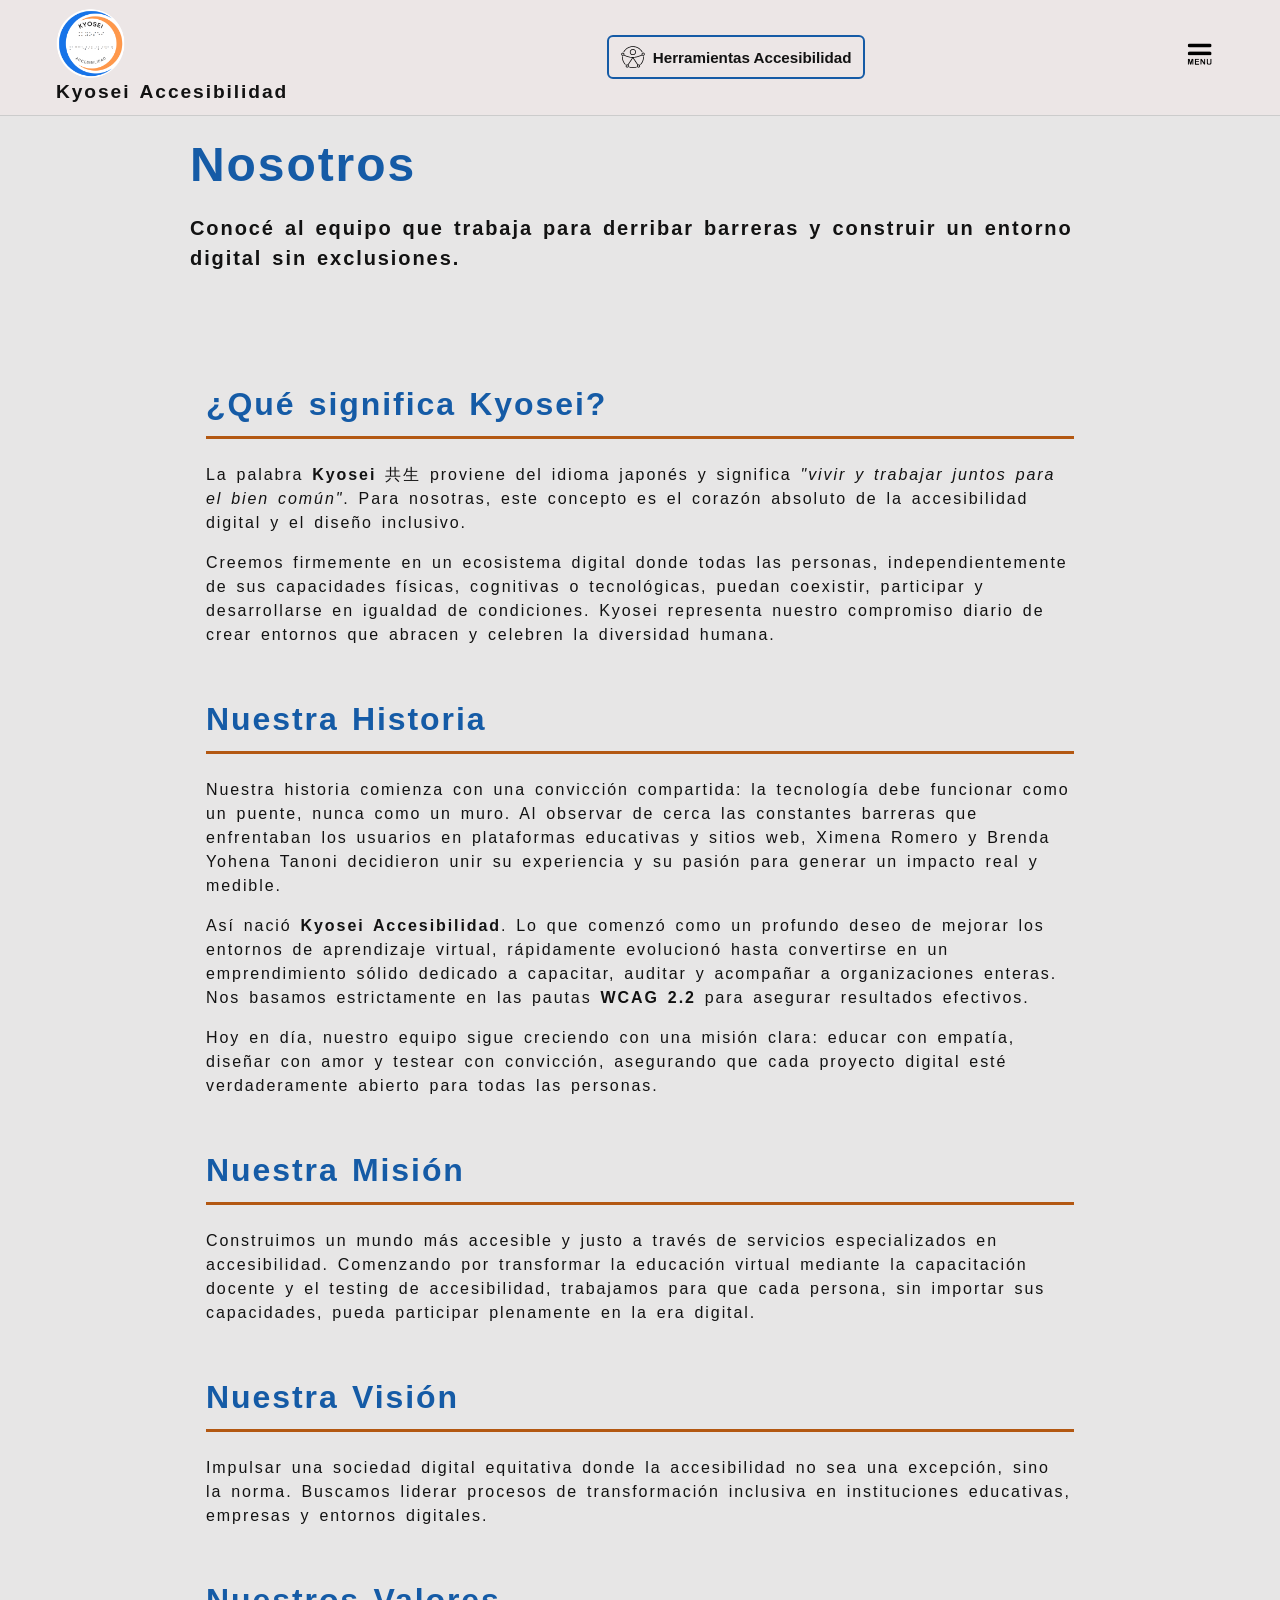
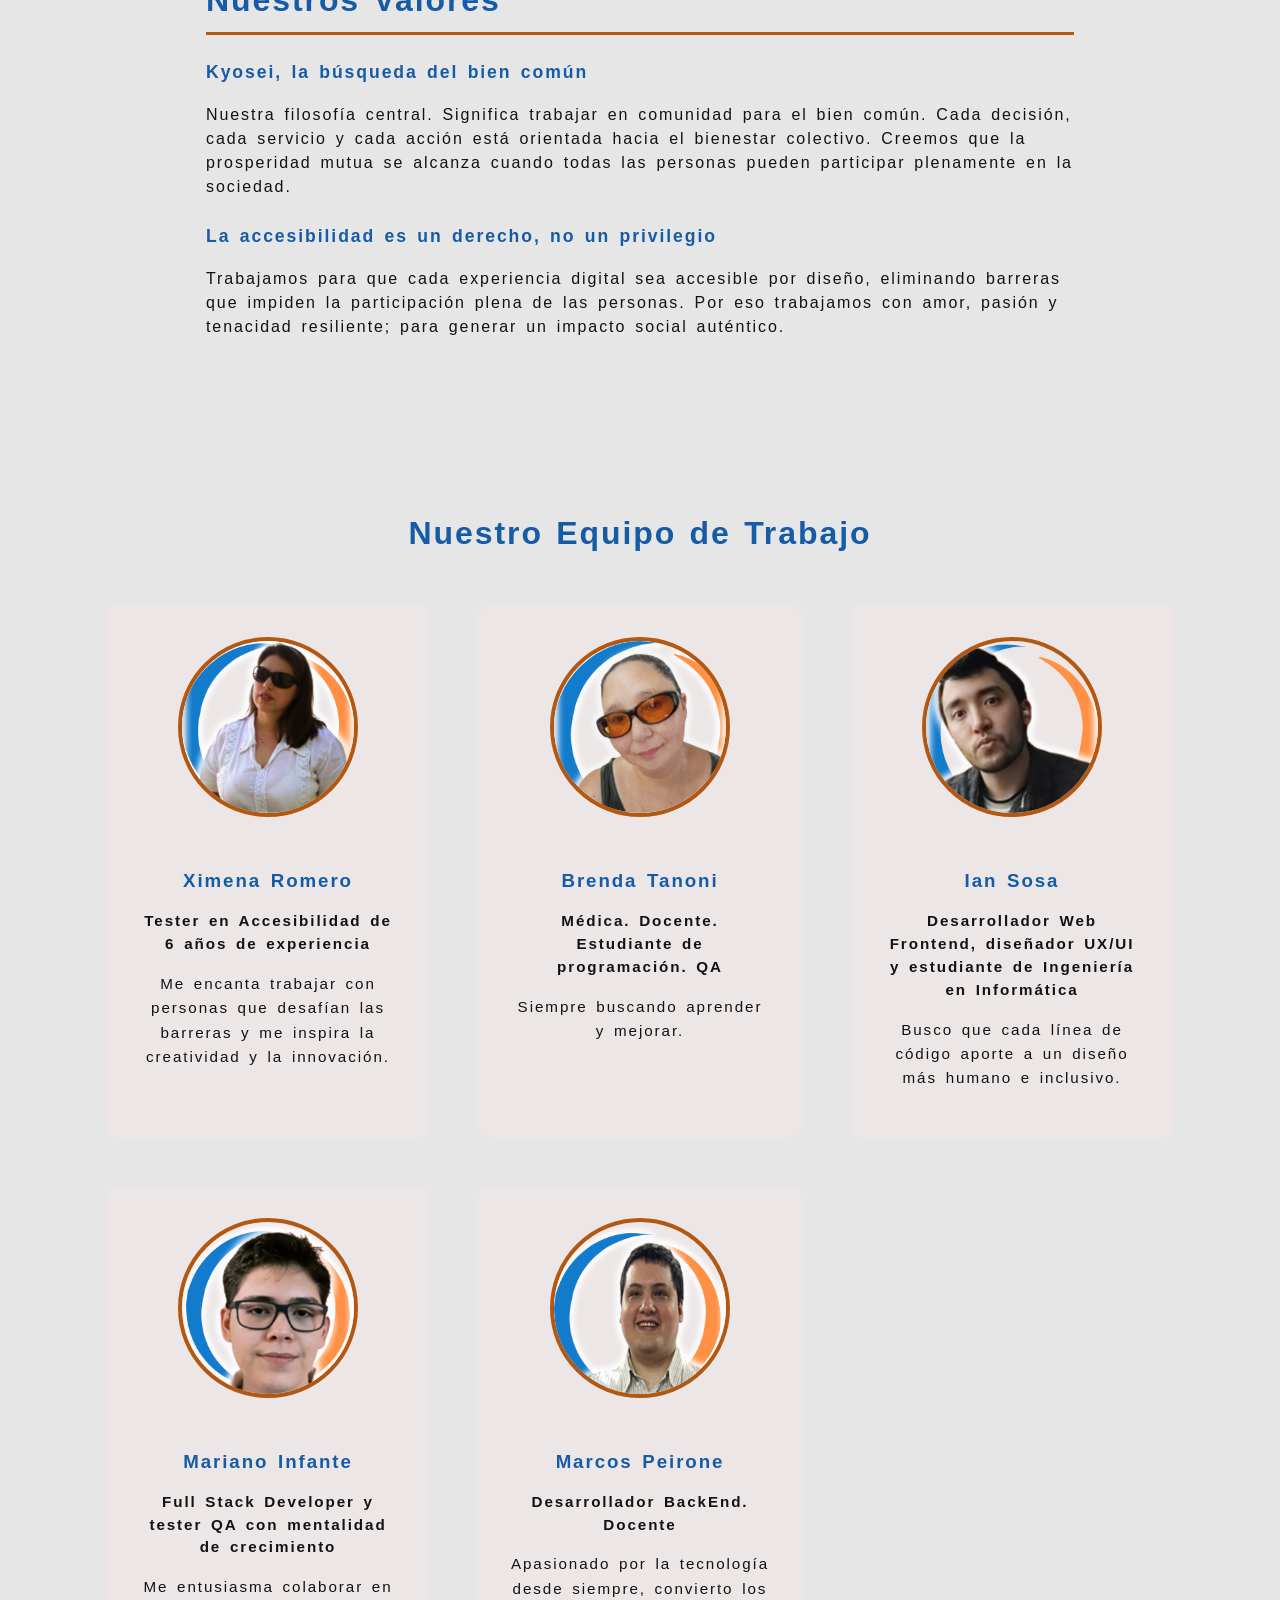
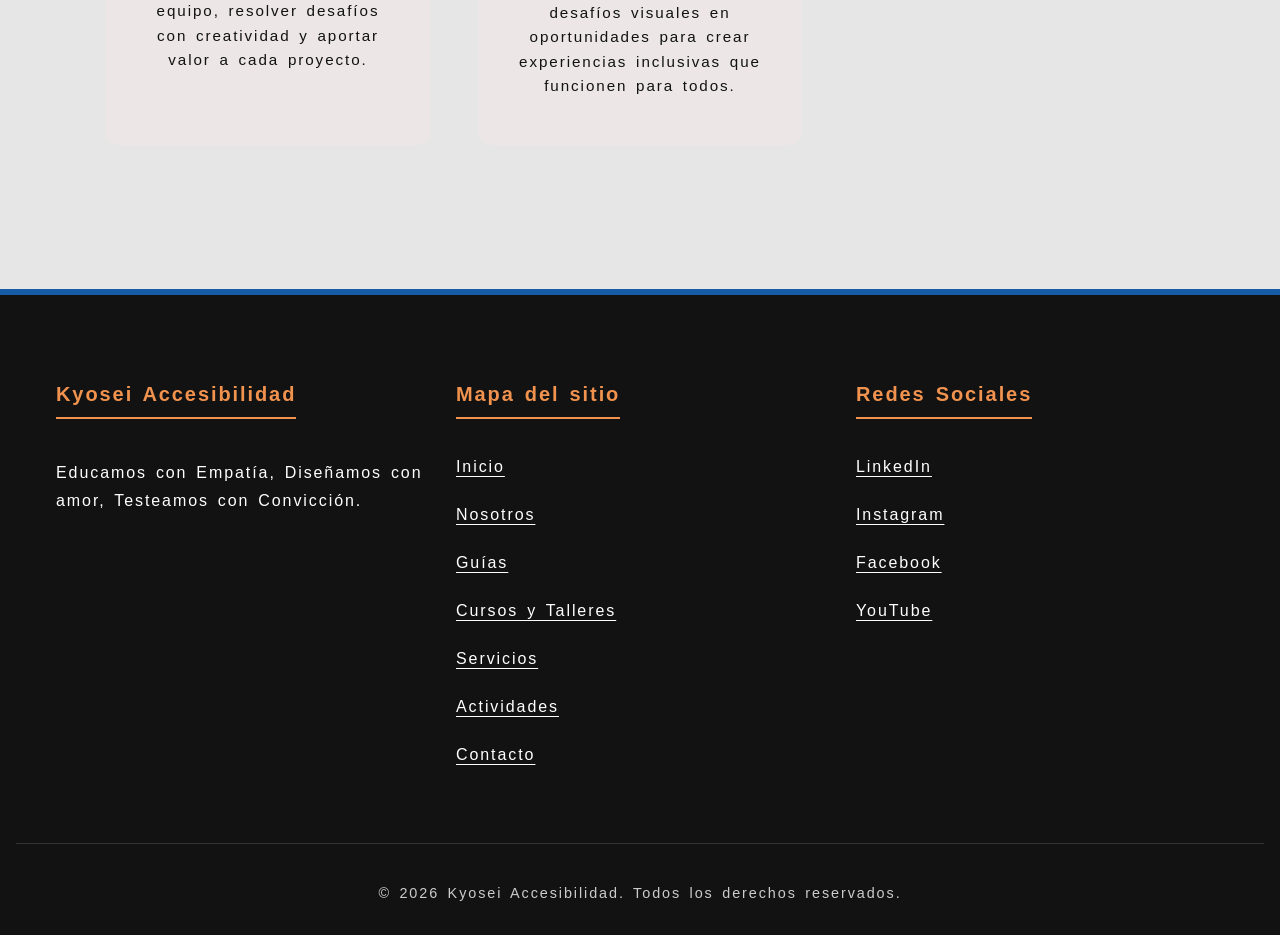
<file: pages/nosotros.html>
<!DOCTYPE html>
<html lang="es">
<head>
    <meta charset="UTF-8">
    <meta name="viewport" content="width=device-width, initial-scale=1.0">
    <title>Nosotros</title>

    <link rel="icon" type="image/png" sizes="32x32" href="/./img/iconologo.ico">

    <link rel="stylesheet" href="/css/style.css">

    
    <meta name="description" content="Conocé a Kyosei Accesibilidad. Somos un equipo apasionado por derribar barreras digitales mediante auditorías WCAG 2.2, capacitación docente y diseño inclusivo.">
    <meta name="keywords" content="accesibilidad digital, WCAG 2.2, inclusión digital, auditoría web accesible, capacitación docente accesibilidad, diseño inclusivo, Kyosei">
    <link rel="canonical" href="https://www.kyoseiaccesibilidad/pages/nosotros.html">

    <meta property="og:type" content="website">
    <meta property="og:url" content="https://www.kyoseiaccesibilidad/pages/nosotros.html">
    <meta property="og:title" content="Nosotros | Kyosei Accesibilidad">
    <meta property="og:description" content="Vivir y trabajar juntos por el bien común. Conocé nuestra historia y al equipo que transforma la educación virtual en un espacio para todos.">
    <meta property="og:image" content="https://www.kyoseiaccesibilidad/img/og-nosotros.png"> <meta name="twitter:card" content="summary_large_image">
    <meta name="twitter:title" content="Nosotros | Kyosei Accesibilidad">
    <meta name="twitter:description" content="Expertos en accesibilidad digital y pautas WCAG. Conocé nuestra misión de crear un mundo digital sin barreras.">
    <meta name="twitter:image" content="https://www.kyoseiaccesibilidad/img/og-nosotros.png">

</head>

<body>
    <a href="#main-content" class="skip-link">Saltar al contenido principal</a>

<header class="main-header" id="header-root">
    <div class="header-container">
        
        <a href="/./index.html" class="logo-link">
            <img src="/./img/logo-kyosei-con-fondo-circular.png" alt="Logotipo Kyosei Accesibilidad" class="logo-img" height="60">
            <span class="company-name">Kyosei Accesibilidad</span>
        </a>

        <nav id="main-menu" class="main-nav" aria-label="Menú principal de navegación">
            <ul class="nav-list">
                <li><a href="/./index.html" class="nav-link current" aria-current="page">Inicio</a></li>
                <li><a href="/./pages/nosotros.html" class="nav-link">Nosotros</a></li>
                <li><a href="/./pages/recursos.html" class="nav-link">Recursos</a></li> 
                <li><a href="/./pages/cursosytalleres.html" class="nav-link">Cursos y Talleres</a></li>
                <li><a href="/./pages/servicios.html" class="nav-link">Servicios</a></li>
                <li><a href="/./pages/actividades.html" class="nav-link">Actividades</a></li>
                <li><a href="/./pages/contacto.html" class="nav-link">Contacto</a></li>
            </ul>
        </nav>

        <div class="accessibility-wrapper">
                <button id="acc-menu-toggle" class="btn-tools" aria-controls="acc-panel" aria-expanded="false" aria-haspopup="dialog">
                    <img src="/./img/accesibilidad-universal.svg" alt="" class="icon-img" aria-hidden="true" width="24" height="24">
                    <span class="visible-text">Herramientas Accesibilidad</span>
                </button>
                
                <div id="acc-panel" class="acc-panel" role="dialog" aria-labelledby="acc-title" hidden>
                    <h2 id="acc-title" class="sr-only">Panel de preferencias de accesibilidad</h2>
                    
                    <div class="acc-control-group">
                        <span class="acc-label" id="theme-label">Tema Visual</span>
                            <button type="button" id="dark-mode-toggle" class="acc-btn-full" aria-pressed="false">
                                 Activar Modo Oscuro
                             </button>
                    </div>

                    <fieldset class="acc-control-group">
                    <legend class="acc-label">Tamaño de texto</legend>
                    <div class="acc-btn-row">
                        
                        <button type="button" id="btn-fs-decrease" aria-describedby="desc-fs-decrease">A-</button>
                        <span id="desc-fs-decrease" class="sr-only">Reducir tamaño de texto</span>

                        <button type="button" id="btn-fs-reset" aria-describedby="desc-fs-reset">A</button>
                        <span id="desc-fs-reset" class="sr-only">Restablecer tamaño de texto</span>

                        <button type="button" id="btn-fs-increase" aria-describedby="desc-fs-increase">A+</button>
                        <span id="desc-fs-increase" class="sr-only">Aumentar tamaño de texto</span>

                    </div>
                </fieldset>
                    <fieldset class="acc-control-group">
                        <legend class="acc-label">Interlineado</legend>
                        <div class="acc-btn-row">
                            
                            <button type="button" id="btn-lh-decrease" aria-describedby="desc-lh-decrease">↔-</button>
                            <span id="desc-lh-decrease" class="sr-only">Reducir interlineado</span>

                            <button type="button" id="btn-lh-reset" aria-describedby="desc-lh-reset">↔</button>
                            <span id="desc-lh-reset" class="sr-only">Restablecer interlineado</span>

                            <button type="button" id="btn-lh-increase" aria-describedby="desc-lh-increase">↔+</button>
                            <span id="desc-lh-increase" class="sr-only">Aumentar interlineado</span>

                        </div>
                    </fieldset>

                    <fieldset class="acc-control-group">
                        <legend class="acc-label">Espaciado de letras</legend>
                        <div class="acc-btn-row">
                            
                            <button type="button" id="btn-ls-decrease" aria-describedby="desc-ls-decrease">T-</button>
                            <span id="desc-ls-decrease" class="sr-only">Reducir espaciado de letras</span>

                            <button type="button" id="btn-ls-reset" aria-describedby="desc-ls-reset">T</button>
                            <span id="desc-ls-reset" class="sr-only">Restablecer espaciado de letras</span>

                            <button type="button" id="btn-ls-increase" aria-describedby="desc-ls-increase">T+</button>
                            <span id="desc-ls-increase" class="sr-only">Aumentar espaciado de letras</span>

                        </div>
                    </fieldset>
                   

                    <div class="acc-control-group">
                        <span class="acc-label" id="ruler-label">Ayudas de lectura</span>
                        <button type="button" id="toggle-ruler" class="acc-btn-full" aria-pressed="false">
                            Activar Regla de Lectura
                        </button>
                    </div>
                </div>
            </div>

            

            <button type="button" id="mobile-menu-toggle" class="icon-button mobile-menu-toggle" aria-controls="main-menu" aria-expanded="false" aria-label="Abrir menú de navegación">
                <img src="/img/menu_burger.svg" alt="" class="burger-icon" aria-hidden="true" width="32" height="32">
            </button>
        </div>
    </div>
</header> 
    
<main id="main-content">
    <section class="hero-section" aria-labelledby="titulo-nosotros">
        <div class="hero-content-container">
            <div class="hero-text-content">
                <h1 id="titulo-nosotros">Nosotros</h1>
                <p class="hero-lead">Conocé al equipo que trabaja para derribar barreras y construir un entorno digital sin exclusiones.</p>
            </div>
        </div>
    </section>
    <article class="content-wrapper">
    <section aria-labelledby="significado-kyosei"  class="info-block"">
        <h2 id="significado-kyosei">
            ¿Qué significa Kyosei?
        </h2>
        <p>
            La palabra <strong>Kyosei</strong> <span lang="ja" xml:lang="ja">共生</span> proviene del idioma japonés y significa <em>"vivir y trabajar juntos para el bien común"</em>. Para nosotras, este concepto es el corazón absoluto de la accesibilidad digital y el diseño inclusivo.
        </p>
        <p>
            Creemos firmemente en un ecosistema digital donde todas las personas, independientemente de sus capacidades físicas, cognitivas o tecnológicas, puedan coexistir, participar y desarrollarse en igualdad de condiciones. Kyosei representa nuestro compromiso diario de crear entornos que abracen y celebren la diversidad humana.
        </p>
    </section>

    <section aria-labelledby="nuestra-historia" class="info-block">
        <h2 id="nuestra-historia">
            Nuestra Historia
        </h2>
        <p>
            Nuestra historia comienza con una convicción compartida: la tecnología debe funcionar como un puente, nunca como un muro. Al observar de cerca las constantes barreras que enfrentaban los usuarios en plataformas educativas y sitios web, Ximena Romero y Brenda Yohena Tanoni decidieron unir su experiencia y su pasión para generar un impacto real y medible.
        </p>
        <p>
            Así nació <strong>Kyosei Accesibilidad</strong>. Lo que comenzó como un profundo deseo de mejorar los entornos de aprendizaje virtual, rápidamente evolucionó hasta convertirse en un emprendimiento sólido dedicado a capacitar, auditar y acompañar a organizaciones enteras. Nos basamos estrictamente en las pautas <strong>WCAG 2.2</strong> para asegurar resultados efectivos.
        </p>
        <p>
            Hoy en día, nuestro equipo sigue creciendo con una misión clara: educar con empatía, diseñar con amor y testear con convicción, asegurando que cada proyecto digital esté verdaderamente abierto para todas las personas.
        </p>
    </section>
    

    <section aria-labelledby="nuestra-mision" class="info-block" >
        <h2 id="nuestra-mision">
            Nuestra Misión
        </h2>
        <p>
            Construimos un mundo más accesible y justo a través de servicios especializados en accesibilidad. Comenzando por transformar la educación virtual mediante la capacitación docente y el testing de accesibilidad, trabajamos para que cada persona, sin importar sus capacidades, pueda participar plenamente en la era digital.
        </p>
    </section>

    <section aria-labelledby="nuestra-vision" class="info-block">
        <h2 id="nuestra-vision"">
            Nuestra Visión
        </h2>
        <p>
            Impulsar una sociedad digital equitativa donde la accesibilidad no sea una excepción, sino la norma. Buscamos liderar procesos de transformación inclusiva en instituciones educativas, empresas y entornos digitales.
        </p>
    </section>

    <section aria-labelledby="nuestros-valores" class="info-block">
        <h2 id="nuestros-valores" >
            Nuestros Valores
        </h2>
        <div class="valores-detalle">
        <h3>
            Kyosei, la búsqueda del bien común
        </h3>
        <p>
            Nuestra filosofía central. Significa trabajar en comunidad para el bien común. Cada decisión, cada servicio y cada acción está orientada hacia el bienestar colectivo. Creemos que la prosperidad mutua se alcanza cuando todas las personas pueden participar plenamente en la sociedad.
        </p>

        <h3 >
            La accesibilidad es un derecho, no un privilegio
        </h3>
        <p>
            Trabajamos para que cada experiencia digital sea accesible por diseño, eliminando barreras que impiden la participación plena de las personas. Por eso trabajamos con amor, pasión y tenacidad resiliente; para generar un impacto social auténtico.
        </p>
        </div>
    </section>
    </article>
    <section aria-labelledby="nuestro-equipo" class="team-section">
        <h2 id="nuestro-equipo" class="section-title">
            Nuestro Equipo de Trabajo
        </h2>

        <ul class="team-grid">
            
            <li class="team-card">
                <img src="/./img/ximena_romero.png" class="team-photo" alt="Ximena Romero">
                    
                </div>
                <h3 class="team-name">Ximena Romero</h3>
                <p class="team-role">Tester en Accesibilidad de 6 años de experiencia</p>
                <p class="team-bio">Me encanta trabajar con personas que desafían las barreras y me inspira la creatividad y la innovación.</p>
            </li>

            <li class="team-card">
                <img src="/./img/brenda_tanoni.png" class="team-photo" alt="Brenda Tanoni">
                   
                </div>
                <h3 class="team-name">Brenda Tanoni</h3>
                <p class="team-role">Médica. Docente. Estudiante de programación. QA</p>
                <p class="team-bio">Siempre buscando aprender y mejorar.</p>
            </li>

            <li class="team-card">
                <img src="/./img/ian_sosa.png" class="team-photo" alt="Ian Sosa">
                    
                </div>
                <h3 class="team-name">Ian Sosa</h3>
                <p class="team-role">Desarrollador Web Frontend, diseñador UX/UI y estudiante de Ingeniería en Informática</p>
                <p class="team-bio">Busco que cada línea de código aporte a un diseño más humano e inclusivo.</p>
            </li>

            <li class="team-card">
                <img src="/./img/mariano_infante.png" class="team-photo" alt="Mariano Infante">
                </div>
                <h3 class="team-name">Mariano Infante</h3>
                <p class="team-role">Full Stack Developer y tester QA con mentalidad de crecimiento</p>
                <p class="team-bio">Me entusiasma colaborar en equipo, resolver desafíos con creatividad y aportar valor a cada proyecto.</p>
            </li>

            <li class="team-card">
                <img src="/./img/marcos_peirone.png" class="team-photo" alt="Marcos Peirone">
                
                <h3 class="team-name">Marcos Peirone</h3>
                <p class="team-role">Desarrollador BackEnd. Docente</p>
                <p class="team-bio">Apasionado por la tecnología desde siempre, convierto los desafíos visuales en oportunidades para crear experiencias inclusivas que funcionen para todos.</p>
            </li>

        </ul>
    </section>
</main>
</main>

<footer class="main-footer" aria-labelledby="footer-heading">
<h2 id="footer-heading" class="sr-only">Información del sitio y enlaces útiles</h2>

<div class="footer-container">
    <div class="footer-section">
        <h3>Kyosei Accesibilidad</h3>
        <p>Educamos con Empatía, Diseñamos con amor, Testeamos con Convicción.</p>
    </div>
    
    <div class="footer-section">
        <h3>Mapa del sitio</h3>
        <nav aria-label="Mapa del sitio del pie de página">
            <ul class="footer-links">
                <li><a href="/./pages/index.html">Inicio</a></li>
                <li><a href="/./pages/nosotros.html">Nosotros</a></li>
                <li><a href="/./pages/guias.html">Guías</a></li>
                <li><a href="/./pages/cursosytalleres.html">Cursos y Talleres</a></li>
                <li><a href="/./pages/servicios.html">Servicios</a></li>
                <li><a href="/./pages/actividades.html">Actividades</a></li>
                <li><a href="/./pages/contacto.html">Contacto</a></li>
            </ul>
        </nav>
    </div>

    <div class="footer-section">
        <h3>Redes Sociales</h3>
        <nav aria-label="Redes sociales">
            <ul class="social-links">
                <li>
                    <a href="https://www.linkedin.com/company/kyosei-accesibilidad/posts/" target="_blank" rel="noopener noreferrer">
                            LinkedIn                     
                    </a>
                </li>
                <li>
                    <a href="https://www.instagram.com/kyoseiaccesibilidad/" target="_blank" rel="noopener noreferrer">
                            Instagram
                        
                        </a>
                </li>
                <li>
                    <a href="https://www.facebook.com/profile.php?id=61578219146874" target="_blank" rel="noopener noreferrer">
                                Facebook
                                
                    </a>
                </li>
                <li>
                    <a href="https://youtube.com/@kyoseiaccesibilidad" target="_blank" rel="noopener noreferrer">
                                YouTube
                                
                     </a>
                </li>
            </ul>
        </nav>
    </div>
</div>

<div class="footer-bottom">
    <p>&copy; 2026 Kyosei Accesibilidad. Todos los derechos reservados.</p>
</div>
</footer>
<script src="/js/main.js"></script>
</body>
</html>
</file>
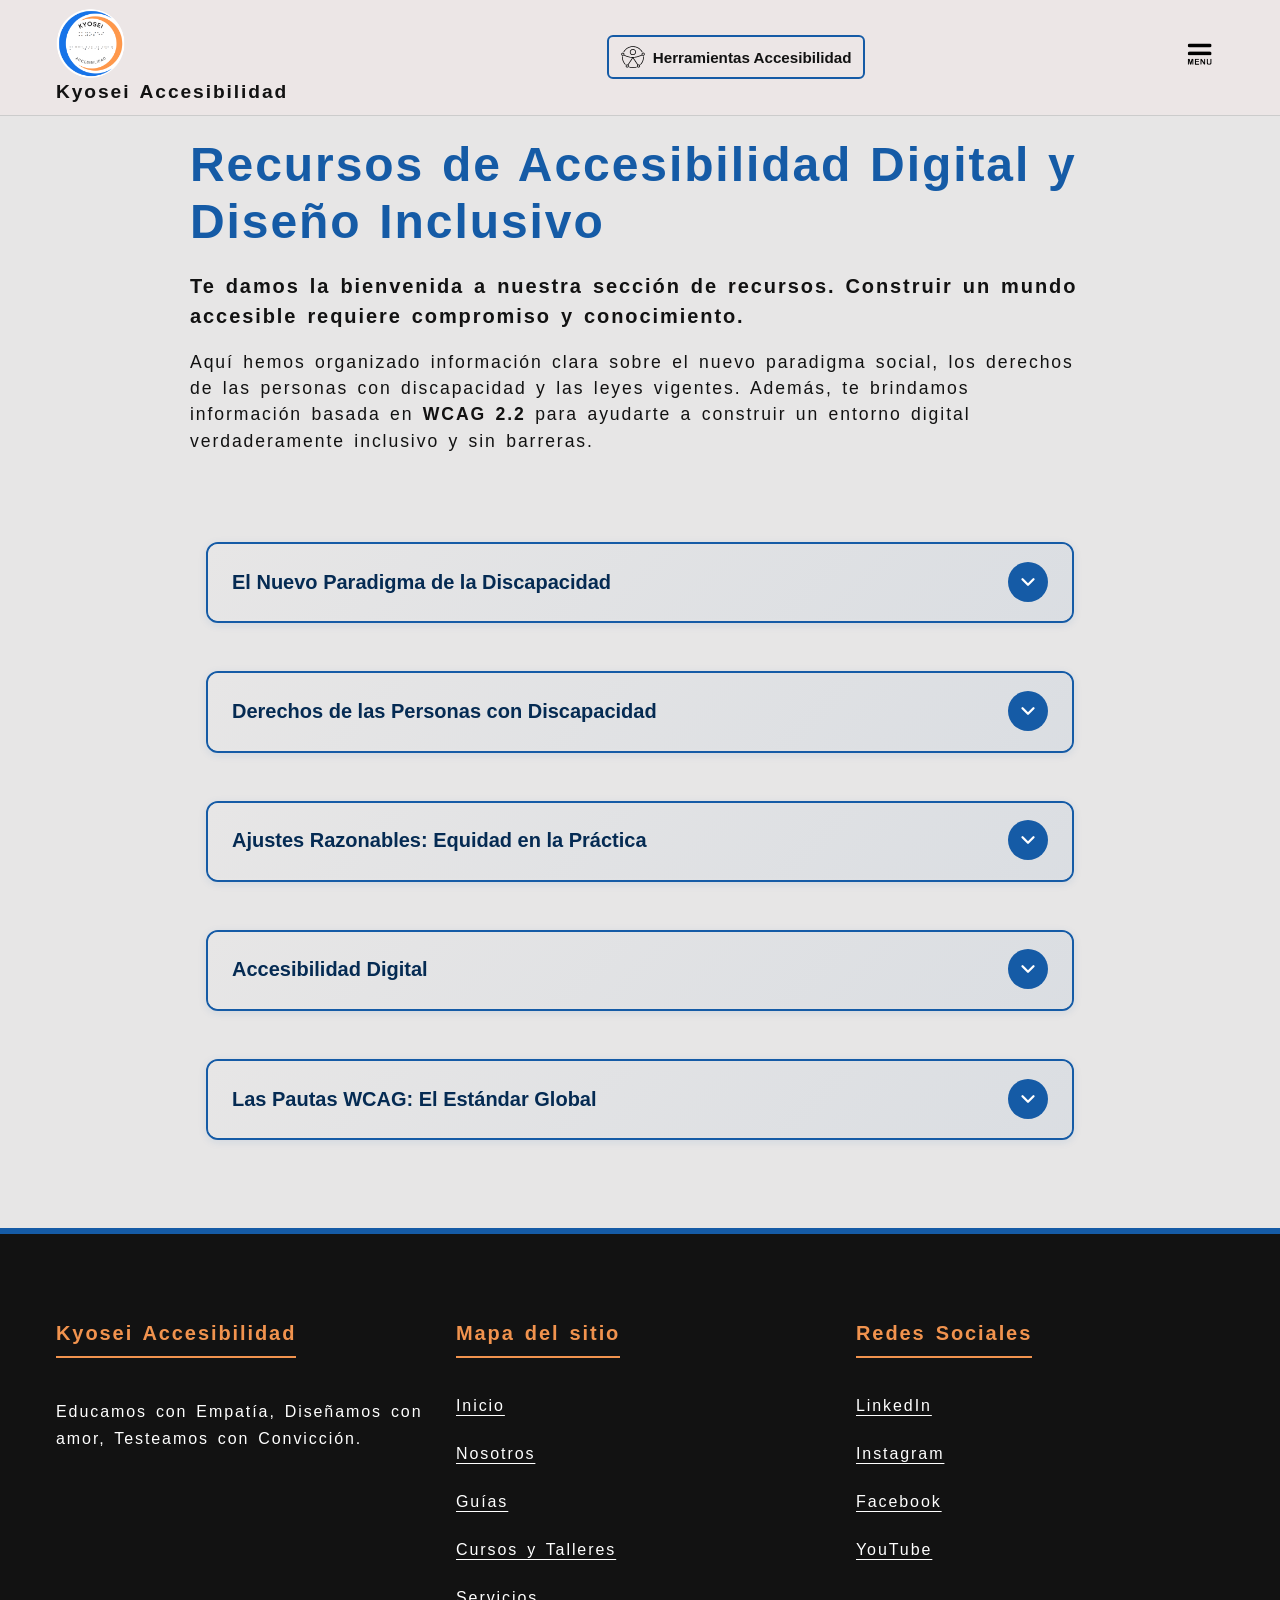
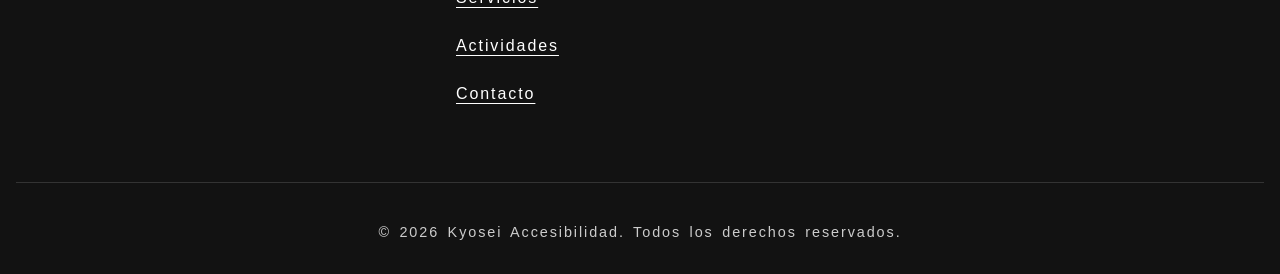
<file: pages/recursos.html>
<!DOCTYPE html>
<html lang="es">
<head>
    <meta charset="UTF-8">
    <meta name="viewport" content="width=device-width, initial-scale=1.0">
    <title>Recursos</title>
    <link rel="icon" type="image/png" sizes="32x32" href="/./img/iconologo.ico">

    <link rel="stylesheet" href="/css/style.css">

        <meta name="description" content="Explora recursos sobre el nuevo paradigma de la discapacidad, accesibilidad digital y pautas WCAG 2.2. Guía completa de Kyosei Accesibilidad para un diseño inclusivo.">
    <meta name="keywords" content="accesibilidad digital, WCAG 2.2, diseño inclusivo, derechos discapacidad, paradigma social discapacidad, Moodle accesible">
    <meta name="author" content="Kyosei Accesibilidad">
    <link rel="canonical" href="https://tu-dominio.com/pages/recursos.html">

    <meta property="og:type" content="website">
    <meta property="og:url" content="https://www.kyoseiaccesibilidad.com/pages/recursos.html">
    <meta property="og:title" content="Recursos de Accesibilidad Digital y Diseño Inclusivo | Kyosei">
    <meta property="og:description" content="Aprende sobre el modelo social de la discapacidad y cómo aplicar las pautas WCAG 2.2 en tus proyectos digitales.">
    <meta property="og:image" content="https://www.kyoseiaccesibilidad.com/img/og-recursos.png"> <meta name="twitter:card" content="summary_large_image">
    <meta name="twitter:url" content="https://www.kyoseiaccesibilidad.com/pages/recursos.html">
    <meta name="twitter:title" content="Recursos de Accesibilidad Digital | Kyosei">
    <meta name="twitter:description" content="Guías y herramientas para construir un entorno digital sin barreras. Basado en estándares internacionales.">
    <meta name="twitter:image" content="https://www.kyoseiaccesibilidad.com/img/og-recursos.png">

    <meta name="accessibility" content="WCAG 2.2 AAA">
    <meta name="dcterms.rightsHolder" content="Kyosei Accesibilidad">

</head>
<body>
<header class="main-header" id="header-root">
    <div class="header-container">
        
        <a href="/./index.html" class="logo-link">
            <img src="/./img/logo-kyosei-con-fondo-circular.png" alt="Logotipo Kyosei Accesibilidad" class="logo-img" height="60">
            <span class="company-name">Kyosei Accesibilidad</span>
        </a>

        <nav id="main-menu" class="main-nav" aria-label="Menú principal de navegación">
            <ul class="nav-list">
                <li><a href="/./index.html" class="nav-link current" aria-current="page">Inicio</a></li>
                <li><a href="/./pages/nosotros.html" class="nav-link">Nosotros</a></li>
                <li><a href="/./pages/recursos.html" class="nav-link">Recursos</a></li> 
                <li><a href="/./pages/cursosytalleres.html" class="nav-link">Cursos y Talleres</a></li>
                <li><a href="/./pages/servicios.html" class="nav-link">Servicios</a></li>
                <li><a href="/./pages/actividades.html" class="nav-link">Actividades</a></li>
                <li><a href="/./pages/contacto.html" class="nav-link">Contacto</a></li>
            </ul>
        </nav>

        <div class="accessibility-wrapper">
                <button id="acc-menu-toggle" class="btn-tools" aria-controls="acc-panel" aria-expanded="false" aria-haspopup="dialog">
                    <img src="/./img/accesibilidad-universal.svg" alt="" class="icon-img" aria-hidden="true" width="24" height="24">
                    <span class="visible-text">Herramientas Accesibilidad</span>
                </button>
                
                <div id="acc-panel" class="acc-panel" role="dialog" aria-labelledby="acc-title" hidden>
                    <h2 id="acc-title" class="sr-only">Panel de preferencias de accesibilidad</h2>
                    
                    <div class="acc-control-group">
                        <span class="acc-label" id="theme-label">Tema Visual</span>
                            <button type="button" id="dark-mode-toggle" class="acc-btn-full" aria-pressed="false">
                                 Activar Modo Oscuro
                             </button>
                    </div>

                    <fieldset class="acc-control-group">
                    <legend class="acc-label">Tamaño de texto</legend>
                    <div class="acc-btn-row">
                        
                        <button type="button" id="btn-fs-decrease" aria-describedby="desc-fs-decrease">A-</button>
                        <span id="desc-fs-decrease" class="sr-only">Reducir tamaño de texto</span>

                        <button type="button" id="btn-fs-reset" aria-describedby="desc-fs-reset">A</button>
                        <span id="desc-fs-reset" class="sr-only">Restablecer tamaño de texto</span>

                        <button type="button" id="btn-fs-increase" aria-describedby="desc-fs-increase">A+</button>
                        <span id="desc-fs-increase" class="sr-only">Aumentar tamaño de texto</span>

                    </div>
                </fieldset>
                    <fieldset class="acc-control-group">
                        <legend class="acc-label">Interlineado</legend>
                        <div class="acc-btn-row">
                            
                            <button type="button" id="btn-lh-decrease" aria-describedby="desc-lh-decrease">↔-</button>
                            <span id="desc-lh-decrease" class="sr-only">Reducir interlineado</span>

                            <button type="button" id="btn-lh-reset" aria-describedby="desc-lh-reset">↔</button>
                            <span id="desc-lh-reset" class="sr-only">Restablecer interlineado</span>

                            <button type="button" id="btn-lh-increase" aria-describedby="desc-lh-increase">↔+</button>
                            <span id="desc-lh-increase" class="sr-only">Aumentar interlineado</span>

                        </div>
                    </fieldset>

                    <fieldset class="acc-control-group">
                        <legend class="acc-label">Espaciado de letras</legend>
                        <div class="acc-btn-row">
                            
                            <button type="button" id="btn-ls-decrease" aria-describedby="desc-ls-decrease">T-</button>
                            <span id="desc-ls-decrease" class="sr-only">Reducir espaciado de letras</span>

                            <button type="button" id="btn-ls-reset" aria-describedby="desc-ls-reset">T</button>
                            <span id="desc-ls-reset" class="sr-only">Restablecer espaciado de letras</span>

                            <button type="button" id="btn-ls-increase" aria-describedby="desc-ls-increase">T+</button>
                            <span id="desc-ls-increase" class="sr-only">Aumentar espaciado de letras</span>

                        </div>
                    </fieldset>
                   

                    <div class="acc-control-group">
                        <span class="acc-label" id="ruler-label">Ayudas de lectura</span>
                        <button type="button" id="toggle-ruler" class="acc-btn-full" aria-pressed="false">
                            Activar Regla de Lectura
                        </button>
                    </div>
                </div>
            </div>

            

            <button type="button" id="mobile-menu-toggle" class="icon-button mobile-menu-toggle" aria-controls="main-menu" aria-expanded="false" aria-label="Abrir menú de navegación">
                <img src="/img/menu_burger.svg" alt="" class="burger-icon" aria-hidden="true" width="32" height="32">
            </button>
        </div>
    </div>
</header>    

<main id="main-content" tabindex="-1">
    <section class="hero-section" aria-labelledby="titulo-recursos">
        <div class="hero-content-container">
            <div class="hero-text-content">
                <h1 id="titulo-recursos">Recursos de Accesibilidad Digital y Diseño Inclusivo</h1>
                
                <p class="hero-lead">
                    Te damos la bienvenida a nuestra sección de recursos. Construir un mundo accesible requiere compromiso y conocimiento.
                </p>
                
                <p class="hero-description">
                    Aquí hemos organizado información clara sobre el nuevo paradigma social, los derechos de las personas con discapacidad y las leyes vigentes. Además, te brindamos información basada en <strong>WCAG 2.2</strong> para ayudarte a construir un entorno digital verdaderamente inclusivo y sin barreras.
                </p>
            </div>
        </div>
    </section>

    <section class="resource-section" aria-labelledby="titulo-paradigma">
        
        <div class="accessible-accordion">
            
            <h2 id="titulo-paradigma" class="accordion-heading">
                <button
                    class="accordion-trigger"
                    aria-expanded="false"
                    aria-controls="panel-paradigma"
                    id="btn-paradigma"
                >
                    <span class="accordion-title-text">El Nuevo Paradigma de la Discapacidad</span>
                    <span class="accordion-chevron" aria-hidden="true">
                        <svg viewBox="0 0 24 24" width="22" height="22" focusable="false" aria-hidden="true">

                            <!-- para dibujar formas compuestas por múltiples segmentos de línea recta conectados entre sí, definidos por una serie de puntos en un plano bidimensional. -->
                            <polyline points="6 9 12 15 18 9" stroke="currentColor" stroke-width="2.5" stroke-linecap="round" stroke-linejoin="round" fill="none"/>
                        </svg>
                    </span>
                </button>
            </h2>

            <div 
                class="accordion-panel"
                id="panel-paradigma"
                role="region"
                aria-labelledby="btn-paradigma"
                hidden
            >

            <!-- ==========================================================================================================================================================
                                                                     Nuevo PAradigma
                ========================================================================================================================================================== -->
                <div class="accordion-panel-inner">
                    <div>
                        <img src="/./img/paradigma.png" 
                        alt="grupo de personas con discapacidad derribando una barrera que queda por detras, y se dirigen hace un lugar con más tecnología" 
                        aria-hidden="true" 
                        class="course-decorative-img" 
                        >
                    </div>
                <h3>De la rehabilitación a la eliminación de barreras</h3>
                
                <p>
                    Históricamente, la forma en que la sociedad comprende la discapacidad ha ido evolucionando. Hoy nos encontramos ante un cambio fundamental: ya no miramos el "déficit" de la persona, sino las barreras que el entorno le impone. Comprender este nuevo paradigma es el primer paso para construir espacios, tanto físicos como digitales, verdaderamente inclusivos.
                </p>

                <h4>Evolución de la perspectiva</h4>
                <ul class="accessible-list">
                    <li>
                        <strong>El Modelo Médico-Rehabilitador (Paradigma Tradicional):</strong> Centraba el "problema" exclusivamente en el individuo. Consideraba la discapacidad como una enfermedad o una desviación de la norma que debía ser "curada", "corregida" o "rehabilitada" para que la persona pudiera encajar en la sociedad.
                    </li>
                    <li>
                        <strong>El Modelo Social y de Derechos Humanos (Paradigma Actual):</strong> Cambia radicalmente el enfoque. Establece que la discapacidad surge de la interacción entre las características de una persona y las <strong>barreras del entorno</strong> (físicas, comunicacionales, actitudinales o tecnológicas). Es decir, es la sociedad la que "discapacita" al no estar diseñada para la diversidad humana.
                    </li>
                </ul>

                <h4>¿Por qué es clave este cambio de mirada?</h4>
                <p>
                    Bajo el modelo social, la responsabilidad de la accesibilidad es de todos. Si una persona no puede entrar en un edificio porque no tiene rampa, un estudiante no puede acceder a un material de estudio o una persona no puede navegar por un sitio web, el problema no es su condición, sino el diseño excluyente. Asumir este paradigma nos impulsa a implementar la accesibilidad desde el origen y garantizar el ejercicio pleno de los derechos humanos.
                </p>

                <!-- <div class="cta-container">
                    <a href="/descargas/comparativa-modelos-discapacidad.pdf" class="btn-accent" target="_blank" rel="noopener noreferrer">
                        Descargar Infografía: Comparativa de Modelos en PDF Accesible
                        <span class="sr-only">(se abre en una pestaña nueva)</span>
                    </a>
                </div> -->

                </div>
            </div>
        </div>
    </section>
<!-- ==========================================================================================================================================================
                                                                     Derechos
    ========================================================================================================================================================== -->
    <section class="resource-section" aria-labelledby="titulo-derechos" >
        
        <div class="accessible-accordion">
            
            <h2 id="titulo-derechos" class="accordion-heading">
                <button
                    class="accordion-trigger"
                    aria-expanded="false"
                    aria-controls="panel-derechos"
                    id="btn-derechos"
                >
                    <span class="accordion-title-text">Derechos de las Personas con Discapacidad</span>
                    <span class="accordion-chevron" aria-hidden="true">
                        <svg viewBox="0 0 24 24" width="22" height="22" focusable="false" aria-hidden="true">
                            <polyline points="6 9 12 15 18 9" stroke="currentColor" stroke-width="2.5" stroke-linecap="round" stroke-linejoin="round" fill="none"/>
                        </svg>
                    </span>
                </button>
            </h2>

            <div 
                class="accordion-panel"
                id="panel-derechos"
                role="region"
                aria-labelledby="btn-derechos"
                hidden
            >
                <div class="accordion-panel-inner">
                    <div>
                        <img src="/./img/derechos de pcd.png" 
                        alt="Derechos de las personas con discapacidad. Inclusión, igualdad, accesibilidad y empoderamiento para todos. Dibujo con personas con discapacidad." 
                        aria-hidden="true" 
                        class="course-decorative-img" 
                        >
                    </div>
                <h3>Un marco internacional para la igualdad</h3>
                
                <p>
                    Los derechos de las personas con discapacidad no son "derechos especiales", son derechos humanos fundamentales. La brújula que guía este enfoque es la <strong>Convención sobre los Derechos de las Personas con Discapacidad (CDPD)</strong> de las Naciones Unidas. Este tratado internacional obliga a los Estados y a la sociedad a garantizar que todas las personas puedan participar plenamente y en igualdad de condiciones.
                </p>

                <ul class="accessible-list">
                    <li>
                        <strong>Accesibilidad Integral (Artículo 9):</strong> El derecho a vivir de forma independiente y participar plenamente en todos los aspectos de la vida. Esto exige la eliminación de barreras no solo en el entorno físico y el transporte, sino fundamentalmente en los sistemas de información, las comunicaciones y los entornos digitales (sitios web, aplicaciones y plataformas).
                    </li>
                    <li>
                        <strong>Libertad de Expresión y Acceso a la Información (Artículo 21):</strong> Garantiza el derecho a buscar, recibir y difundir información en igualdad de condiciones. Esto implica que la información destinada al público general debe ser provista en formatos accesibles y tecnologías adecuadas a los diferentes tipos de discapacidad, incluyendo la lengua de señas, el Braille y los formatos de lectura fácil.
                    </li>
                    <li>
                        <strong>Educación Inclusiva (Artículo 24):</strong> El derecho a la educación sin discriminación y sobre la base de la igualdad de oportunidades. Requiere que los entornos de aprendizaje (tanto aulas físicas como campus virtuales) ofrezcan los apoyos necesarios y realicen los ajustes razonables para maximizar el desarrollo académico y social de cada estudiante.
                    </li>
                    <li>
                        <strong>Trabajo y Empleo (Artículo 27):</strong> El derecho a trabajar en un entorno laboral que sea abierto, inclusivo y accesible. Prohíbe la discriminación por motivos de discapacidad en la selección, contratación y promoción, y exige la implementación de ajustes razonables en el lugar de trabajo.
                    </li>
                </ul>

                </div>
            </div>
        </div>
    </section>

<!-- ==========================================================================================================================================================
                                                                     Ajustes Razonables
     ========================================================================================================================================================== -->
<section class="resource-section" aria-labelledby="titulo-ajustes" >
        
        <div class="accessible-accordion">
            <h2 id="titulo-ajustes" class="accordion-heading">
                <button
                    class="accordion-trigger"
                    aria-expanded="false"
                    aria-controls="panel-ajustes"
                    id="btn-ajustes"
                >
                    <span class="accordion-title-text">Ajustes Razonables: Equidad en la Práctica</span>
                    <span class="accordion-chevron" aria-hidden="true">
                        <svg viewBox="0 0 24 24" width="22" height="22" focusable="false" aria-hidden="true">
                            <polyline points="6 9 12 15 18 9" stroke="currentColor" stroke-width="2.5" stroke-linecap="round" stroke-linejoin="round" fill="none"/>
                        </svg>
                    </span>
                </button>
            </h2>

            <div 
                class="accordion-panel"
                id="panel-ajustes"
                role="region"
                aria-labelledby="btn-ajustes"
                hidden
            >
                <div class="accordion-panel-inner">
                    <div>
                        <img src="/./img/ajustes.png" 
                        alt="Ajustes razonables: Accesibiiidad e Inclusión. Gaarantizando la igualdad de oportunidades para todos. Y el dibujo de una rampa" 
                        aria-hidden="true" 
                        class="course-decorative-img" 
                        >
                    </div>
                <p>
                    Mientras que el diseño universal busca crear entornos accesibles para la mayor cantidad de personas desde el inicio, los ajustes razonables son modificaciones específicas e individuales. Son las adaptaciones necesarias en un caso particular para garantizar que una persona con discapacidad pueda aprender, trabajar o participar en igualdad de condiciones, eliminando una barrera puntual.
                </p>

                <h3>Entornos Educativos y Virtuales</h3>
                <p>
                    <strong>El concepto:</strong> Adaptar los tiempos, formatos y plataformas de aprendizaje para garantizar la participación activa de cada estudiante.
                </p>
                <p>
                    <strong>Ejemplo práctico:</strong> Ampliar el límite de tiempo de un cuestionario evaluativo dentro de un campus virtual (como Moodle) para un estudiante con dislexia, TDAH o desafíos en el procesamiento cognitivo. Otro ejemplo es anticipar el material de lectura en un formato de texto digital estructurado para un estudiante ciego que utiliza lector de pantalla.
                </p>

                <h3>Comunicación e Información</h3>
                <p>
                    <strong>El concepto:</strong> Asegurar que el mensaje llegue sin barreras sensoriales o cognitivas.
                </p>
                <p>
                    <strong>Ejemplo práctico:</strong> Incorporar subtitulado descriptivo (Closed Captions) y un intérprete de Lengua de Señas en una videoconferencia en vivo, o adaptar las instrucciones de un trámite a un formato de "Lectura Fácil" para personas con discapacidad intelectual.
                </p>

                <h3>Ámbito Laboral</h3>
                <p>
                    <strong>El concepto:</strong> Modificar el entorno de trabajo, las herramientas o las rutinas para que la persona pueda desempeñar sus tareas con autonomía.
                </p>
                <p>
                    <strong>Ejemplo práctico:</strong> Instalar un software magnificador de pantalla en la computadora de una empleada con baja visión, o permitir esquemas de trabajo híbrido y horarios flexibles para una persona con movilidad reducida o dolor crónico.
                </p>

                <blockquote class="accessible-blockquote">
                    <strong>La regla de oro: Preguntar siempre</strong>
                    <p>
                        El mejor ajuste razonable nace del diálogo. No se trata de adivinar qué necesita la persona basándonos en diagnósticos médicos, sino de preguntarle directamente: <em>"¿Qué apoyos o herramientas necesitás para participar de la mejor manera?"</em>.
                    </p>
                </blockquote>

                </div>
            </div>
        </div>
    </section>

    <!-- ==========================================================================================================================================================
                                                                     Accesibilidad Digital
        ========================================================================================================================================================== -->
    <section class="resource-section" aria-labelledby="titulo-acc-digital" >
        
        <div class="accessible-accordion">
            <h2 id="titulo-acc-digital" class="accordion-heading">
                <button
                    class="accordion-trigger"
                    aria-expanded="false"
                    aria-controls="panel-acc-digital"
                    id="btn-acc-digital"
                >
                    <span class="accordion-title-text">Accesibilidad Digital</span>
                    <span class="accordion-chevron" aria-hidden="true">
                        <svg viewBox="0 0 24 24" width="22" height="22" focusable="false" aria-hidden="true">
                            <polyline points="6 9 12 15 18 9" stroke="currentColor" stroke-width="2.5" stroke-linecap="round" stroke-linejoin="round" fill="none"/>
                        </svg>
                    </span>
                </button>
            </h2>

            <div 
                class="accordion-panel"
                id="panel-acc-digital"
                role="region"
                aria-labelledby="btn-acc-digital"
                hidden
            >
                <div class="accordion-panel-inner">
                    <div>
                        <img src="/./img/accesibilidad_digital.png" 
                        alt="Accesibilidad Digital: Creando experiencias digitales inclusivas. Garantiza el acceso universal a la información. Dibujo de un teclado con la tecla TAB resaltada e indicador de Focus" 
                        aria-hidden="true" 
                        class="course-decorative-img" 
                        >
                    </div>
                <h3>¿Qué es la Accesibilidad Digital?</h3>
                <p>
                    La accesibilidad digital es el diseño y desarrollo de productos digitales que puedan ser utilizados por todas las personas, independientemente de sus capacidades físicas, cognitivas o sensoriales. No se trata solo de cumplir con normativas, sino de crear experiencias digitales verdaderamente inclusivas que permitan a cada usuario participar plenamente en la era digital.
                </p>

                <h3>¿Por qué la Inclusión Digital es Fundamental?</h3>
                <p>
                    Porque garantiza que nadie quede afuera. En un mundo cada vez más digitalizado, la accesibilidad es un derecho, no un lujo. Construir entornos virtuales accesibles es construir una sociedad más justa y participativa para todas las personas.
                </p>
                <p>
                    Esto es especialmente crítico en plataformas educativas como <strong>Moodle</strong>, donde el diseño de los materiales determina directamente quién puede aprender y quién queda excluido.
                </p>

                <h3>Beneficios Universales</h3>
                <p>
                    Un diseño accesible no solo elimina barreras para las personas con discapacidad, sino que mejora el entorno para todos:
                </p>
                
                <ul class="accessible-list">
                    <li>Mejora la experiencia de usuario para personas mayores.</li>
                    <li>Facilita la navegación en condiciones adversas (ruido, poca luz).</li>
                    <li>Optimiza el rendimiento en dispositivos con conectividad limitada.</li>
                    <li>Aumenta la usabilidad para usuarios con diferentes niveles de experiencia tecnológica.</li>
                </ul>

                </div>
            </div>
        </div>
    </section>
     <!-- ==========================================================================================================================================================
                                                                     WCAG
            ========================================================================================================================================================== -->
    <section class="resource-section" aria-labelledby="titulo-wcag" >
        
        <div class="accessible-accordion">
            <h2 id="titulo-wcag" class="accordion-heading">
                <button
                    class="accordion-trigger"
                    aria-expanded="false"
                    aria-controls="panel-wcag"
                    id="btn-wcag"
                >
                    <span class="accordion-title-text">Las Pautas WCAG: El Estándar Global</span>
                    <span class="accordion-chevron" aria-hidden="true">
                        <svg viewBox="0 0 24 24" width="22" height="22" focusable="false" aria-hidden="true">
                            <polyline points="6 9 12 15 18 9" stroke="currentColor" stroke-width="2.5" stroke-linecap="round" stroke-linejoin="round" fill="none"/>
                        </svg>
                    </span>
                </button>
            </h2>

            <div 
                class="accordion-panel"
                id="panel-wcag"
                role="region"
                aria-labelledby="btn-wcag"
                hidden
            >
                <div class="accordion-panel-inner">
                    <div>
                        <img src="/./img/wcag.png" 
                        alt="Pautas WCAG: explicando los fundamentos del Estandar. La guía esencial para el contenido web accesible. Se ven dibujos de texto alternativo ALT y subtitulado" 
                        aria-hidden="true" 
                        class="course-decorative-img" 
                        >
                    </div>
                <p>
                    Para que la accesibilidad digital no sea subjetiva, necesitamos reglas claras. Aquí entran en juego las <strong><abbr title="Web Content Accessibility Guidelines, o Pautas de Accesibilidad para el Contenido Web">WCAG</abbr></strong>. Creadas por el <strong><abbr title="World Wide Web Consortium">W3C</abbr></strong> (el consorcio que regula los estándares de internet), las WCAG son el manual internacional que define los criterios técnicos para que un sitio web, un documento o una plataforma de aprendizaje sea verdaderamente inclusiva.
                </p>

                <h3>Los tres niveles de accesibilidad</h3>
                <p>
                    Las pautas se miden en tres niveles: <strong>A</strong> (lo mínimo indispensable), <strong>AA</strong> (el estándar global y el nivel exigido por las leyes de la mayoría de los países) y <strong>AAA</strong> (el nivel de máxima accesibilidad).
                </p>

                <h3 class="sr-only">Los 4 Principios Fundamentales</h3>

                <h4>Perceptible</h4>
                <p>
                    <strong>El concepto:</strong> La información y los componentes de la interfaz no pueden ser invisibles a todos los sentidos de la persona usuaria.
                </p>
                <p>
                    <strong>En la práctica:</strong> Proveer textos alternativos precisos para las imágenes, subtítulos para los videos y asegurar un contraste de color validado para personas con baja visión o daltonismo.
                </p>

                <h4>Operable</h4>
                <p>
                    <strong>El concepto:</strong> La interfaz no puede exigir interacciones que el usuario no pueda realizar.
                </p>
                <p>
                    <strong>En la práctica:</strong> Garantizar que todo el sitio pueda navegarse usando exclusivamente el teclado (sin "trampas" de foco) y dar tiempo suficiente para leer o completar tareas, como en el caso de cuestionarios o formularios.
                </p>

                <h4>Comprensible</h4>
                <p>
                    <strong>El concepto:</strong> Tanto la información como el funcionamiento de la web deben ser claros y lógicos.
                </p>
                <p>
                    <strong>En la práctica:</strong> Redactar en lenguaje claro, estructurar bien los encabezados y lograr que la navegación sea coherente y predecible en todas las páginas.
                </p>

                <h4>Robusta</h4>
                <p>
                    <strong>El concepto:</strong> El contenido debe ser lo suficientemente sólido para ser interpretado por una gran variedad de tecnologías actuales y futuras.
                </p>
                <p>
                    <strong>En la práctica:</strong> Escribir un código HTML semántico y limpio para que los lectores de pantalla y otras tecnologías de asistencia puedan interactuar con la página sin errores.
                </p>

                </div>
            </div>
        </div>
    </section>
    </main>
<footer class="main-footer" aria-labelledby="footer-heading">
<h2 id="footer-heading" class="sr-only">Información del sitio y enlaces útiles</h2>

<div class="footer-container">
    <div class="footer-section">
        <h3>Kyosei Accesibilidad</h3>
        <p>Educamos con Empatía, Diseñamos con amor, Testeamos con Convicción.</p>
    </div>
    
    <div class="footer-section">
        <h3>Mapa del sitio</h3>
        <nav aria-label="Mapa del sitio del pie de página">
            <ul class="footer-links">
                <li><a href="/./pages/index.html">Inicio</a></li>
                <li><a href="/./pages/nosotros.html">Nosotros</a></li>
                <li><a href="/./pages/guias.html">Guías</a></li>
                <li><a href="/./pages/cursosytalleres.html">Cursos y Talleres</a></li>
                <li><a href="/./pages/servicios.html">Servicios</a></li>
                <li><a href="/./pages/actividades.html">Actividades</a></li>
                <li><a href="/./pages/contacto.html">Contacto</a></li>
            </ul>
        </nav>
    </div>

    <div class="footer-section">
        <h3>Redes Sociales</h3>
        <nav aria-label="Redes sociales">
            <ul class="social-links">
                <li>
                    <a href="https://www.linkedin.com/company/kyosei-accesibilidad/posts/" target="_blank" rel="noopener noreferrer">
                            LinkedIn                     
                    </a>
                </li>
                <li>
                    <a href="https://www.instagram.com/kyoseiaccesibilidad/" target="_blank" rel="noopener noreferrer">
                            Instagram
                        
                        </a>
                </li>
                <li>
                    <a href="https://www.facebook.com/profile.php?id=61578219146874" target="_blank" rel="noopener noreferrer">
                                Facebook
                                
                    </a>
                </li>
                <li>
                    <a href="https://youtube.com/@kyoseiaccesibilidad" target="_blank" rel="noopener noreferrer">
                                YouTube
                                
                     </a>
                </li>
            </ul>
        </nav>
    </div>
</div>

<div class="footer-bottom">
    <p>&copy; 2026 Kyosei Accesibilidad. Todos los derechos reservados.</p>
</div>
</footer>
<script src="/js/main.js"></script>
</body>
</html>
</file>
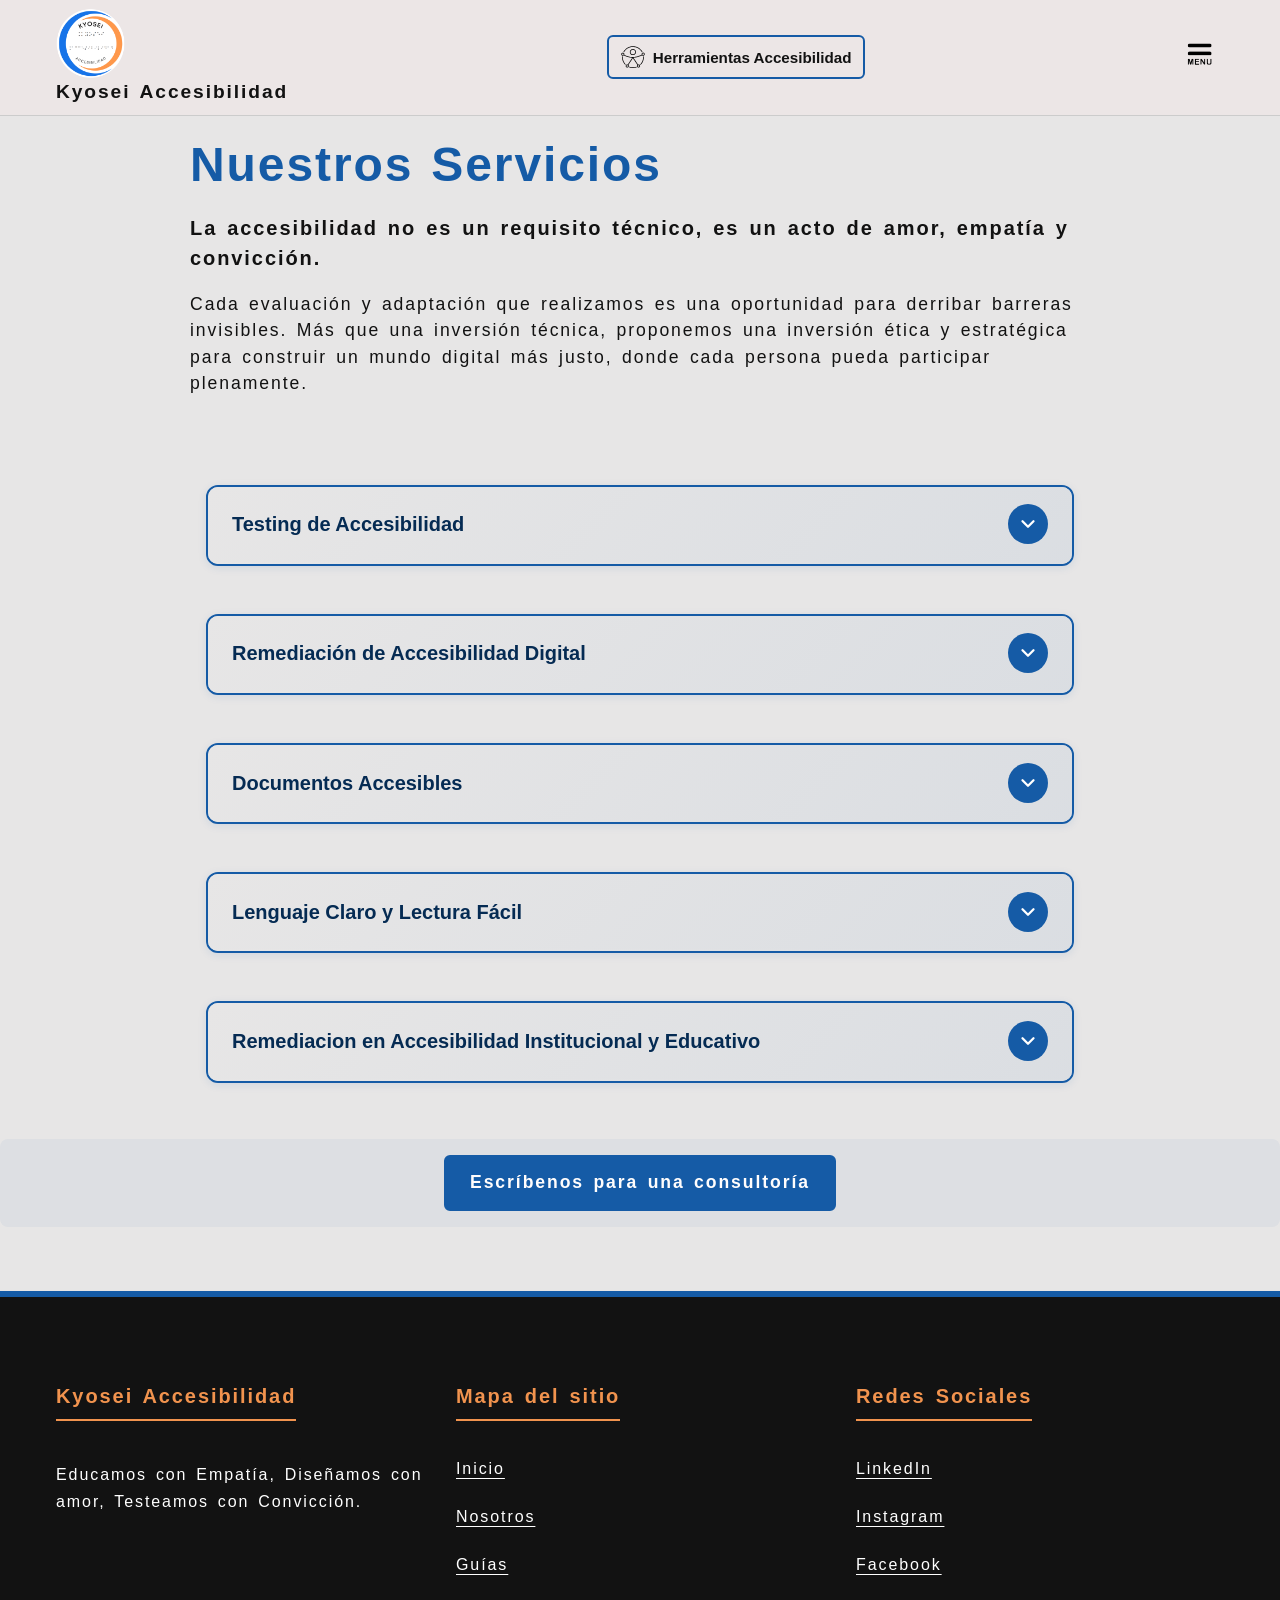
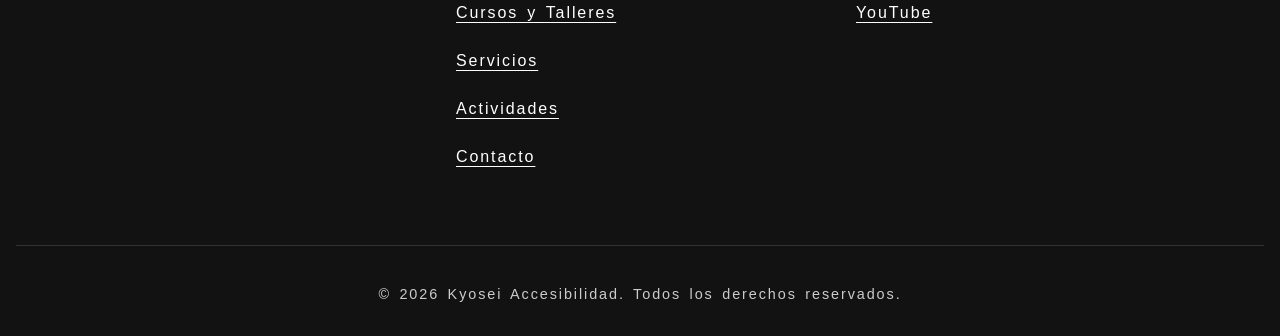
<file: pages/servicios.html>
<!DOCTYPE html>
<html lang="es">
<head>
    <meta charset="UTF-8">
    <meta name="viewport" content="width=device-width, initial-scale=1.0">
    <title>Servicios de Accesibilidad Digital e Inclusión | Kyosei</title>
    <link rel="icon" type="image/png" sizes="32x32" href="/./img/iconologo.ico">

    <link rel="stylesheet" href="/css/style.css">

    <meta name="description" content="Descubre nuestros servicios en Kyosei Accesibilidad: testing y auditoría WCAG 2.2, remediación, documentos accesibles, lenguaje claro y lectura fácil.">
    <meta name="keywords" content="servicios de accesibilidad, testing WCAG, remediación de código, documentos accesibles, pdf accesible, lenguaje claro, lectura fácil">
    <meta name="author" content="Kyosei Accesibilidad">
    <link rel="canonical" href="https://www.kyoseiaccesibilidad.com/pages/servicios.html">

    <meta property="og:type" content="website">
    <meta property="og:url" content="https://www.kyoseiaccesibilidad.com/pages/servicios.html">
    <meta property="og:title" content="Servicios de Accesibilidad Digital | Kyosei">
    <meta property="og:description" content="Más que una inversión técnica, proponemos una inversión ética y estratégica que fortalece la inclusión.">
    <meta property="og:image" content="https://www.kyoseiaccesibilidad.com/img/og-servicios.png"> 
    <meta name="twitter:card" content="summary_large_image">
    <meta name="twitter:url" content="https://www.kyoseiaccesibilidad.com/pages/servicios.html">
    <meta name="twitter:title" content="Servicios de Accesibilidad Digital | Kyosei">
    <meta name="twitter:description" content="Evaluamos y adaptamos tus entornos digitales y documentos para que nadie quede afuera.">
    <meta name="twitter:image" content="https://www.kyoseiaccesibilidad.com/img/og-servicios.png">

    <meta name="accessibility" content="WCAG 2.2 AAA">
    <meta name="dcterms.rightsHolder" content="Kyosei Accesibilidad">
</head>
<body>
<header class="main-header" id="header-root">
    <div class="header-container">
        <a href="/./index.html" class="logo-link">
            <img src="/./img/logo-kyosei-con-fondo-circular.png" alt="Logotipo Kyosei Accesibilidad" class="logo-img" height="60">
            <span class="company-name">Kyosei Accesibilidad</span>
        </a>

        <nav id="main-menu" class="main-nav" aria-label="Menú principal de navegación">
            <ul class="nav-list">
                <li><a href="/./index.html" class="nav-link">Inicio</a></li>
                <li><a href="/./pages/nosotros.html" class="nav-link">Nosotros</a></li>
                <li><a href="/./pages/recursos.html" class="nav-link">Recursos</a></li> 
                <li><a href="/./pages/cursosytalleres.html" class="nav-link">Cursos y Talleres</a></li>
                <li><a href="/./pages/servicios.html" class="nav-link current" aria-current="page">Servicios</a></li>
                <li><a href="/./pages/actividades.html" class="nav-link">Actividades</a></li>
                <li><a href="/./pages/contacto.html" class="nav-link">Contacto</a></li>
            </ul>
        </nav>

        <div class="accessibility-wrapper">
                <button id="acc-menu-toggle" class="btn-tools" aria-controls="acc-panel" aria-expanded="false" aria-haspopup="dialog">
                    <img src="/./img/accesibilidad-universal.svg" alt="" class="icon-img" aria-hidden="true" width="24" height="24">
                    <span class="visible-text">Herramientas Accesibilidad</span>
                </button>
                
                <div id="acc-panel" class="acc-panel" role="dialog" aria-labelledby="acc-title" hidden>
                    <h2 id="acc-title" class="sr-only">Panel de preferencias de accesibilidad</h2>
                    <button type="button" id="accCloseBtn" class="acc-close-btn" aria-label="Cerrar panel de accesibilidad">
                        <span aria-hidden="true">&times;</span>
                    </button>
                    
                    <div class="acc-control-group">
                        <span class="acc-label" id="theme-label">Tema Visual</span>
                            <button type="button" id="dark-mode-toggle" class="acc-btn-full" aria-pressed="false">
                                 Activar Modo Oscuro
                             </button>
                    </div>

                    <fieldset class="acc-control-group">
                    <legend class="acc-label">Tamaño de texto</legend>
                    <div class="acc-btn-row">
                        <button type="button" id="btn-fs-decrease" aria-describedby="desc-fs-decrease">A-</button>
                        <span id="desc-fs-decrease" class="sr-only">Reducir tamaño de texto</span>
                        <button type="button" id="btn-fs-reset" aria-describedby="desc-fs-reset">A</button>
                        <span id="desc-fs-reset" class="sr-only">Restablecer tamaño de texto</span>
                        <button type="button" id="btn-fs-increase" aria-describedby="desc-fs-increase">A+</button>
                        <span id="desc-fs-increase" class="sr-only">Aumentar tamaño de texto</span>
                    </div>
                </fieldset>
                    <fieldset class="acc-control-group">
                        <legend class="acc-label">Interlineado</legend>
                        <div class="acc-btn-row">
                            <button type="button" id="btn-lh-decrease" aria-describedby="desc-lh-decrease">↔-</button>
                            <span id="desc-lh-decrease" class="sr-only">Reducir interlineado</span>
                            <button type="button" id="btn-lh-reset" aria-describedby="desc-lh-reset">↔</button>
                            <span id="desc-lh-reset" class="sr-only">Restablecer interlineado</span>
                            <button type="button" id="btn-lh-increase" aria-describedby="desc-lh-increase">↔+</button>
                            <span id="desc-lh-increase" class="sr-only">Aumentar interlineado</span>
                        </div>
                    </fieldset>

                    <fieldset class="acc-control-group">
                        <legend class="acc-label">Espaciado de letras</legend>
                        <div class="acc-btn-row">
                            <button type="button" id="btn-ls-decrease" aria-describedby="desc-ls-decrease">T-</button>
                            <span id="desc-ls-decrease" class="sr-only">Reducir espaciado de letras</span>
                            <button type="button" id="btn-ls-reset" aria-describedby="desc-ls-reset">T</button>
                            <span id="desc-ls-reset" class="sr-only">Restablecer espaciado de letras</span>
                            <button type="button" id="btn-ls-increase" aria-describedby="desc-ls-increase">T+</button>
                            <span id="desc-ls-increase" class="sr-only">Aumentar espaciado de letras</span>
                        </div>
                    </fieldset>
                   
                    <div class="acc-control-group">
                        <span class="acc-label" id="ruler-label">Ayudas de lectura</span>
                        <button type="button" id="toggle-ruler" class="acc-btn-full" aria-pressed="false">
                            Activar Regla de Lectura
                        </button>
                    </div>
                </div>
            </div>

            <button type="button" id="mobile-menu-toggle" class="icon-button mobile-menu-toggle" aria-controls="main-menu" aria-expanded="false" aria-label="Abrir menú de navegación">
                <img src="/img/menu_burger.svg" alt="" class="burger-icon" aria-hidden="true" width="32" height="32">
            </button>
        </div>
</header>    

<main id="main-content" tabindex="-1">
    <section class="hero-section" aria-labelledby="titulo-servicios">
        <div class="hero-content-container">
            <div class="hero-text-content">
                <h1 id="titulo-servicios">Nuestros Servicios</h1>
                
                <p class="hero-lead">
                    La accesibilidad no es un requisito técnico, es un acto de amor, empatía y convicción.
                </p>
                
                <p class="hero-description">
                    Cada evaluación y adaptación que realizamos es una oportunidad para derribar barreras invisibles. Más que una inversión técnica, proponemos una inversión ética y estratégica para construir un mundo digital más justo, donde cada persona pueda participar plenamente.
                </p>
            </div>
        </div>
    </section>

    <section class="resource-section" aria-labelledby="titulo-testing">
        <div class="accessible-accordion">
            <h2 id="titulo-testing" class="accordion-heading">
                <button class="accordion-trigger" aria-expanded="false" aria-controls="panel-testing" id="btn-testing">
                    <span class="accordion-title-text">Testing de Accesibilidad</span>
                    <span class="accordion-chevron" aria-hidden="true">
                        <svg viewBox="0 0 24 24" width="22" height="22" focusable="false" aria-hidden="true">
                            <polyline points="6 9 12 15 18 9" stroke="currentColor" stroke-width="2.5" stroke-linecap="round" stroke-linejoin="round" fill="none"/>
                        </svg>
                    </span>
                </button>
            </h2>
            <div class="accordion-panel" id="panel-testing" role="region" aria-labelledby="btn-testing" hidden>
                <div class="accordion-panel-inner">
                    <h3>Evaluación rigurosa contra las pautas WCAG 2.2</h3>
                    <p>
                        Nuestro objetivo principal es evaluar su página web contra los criterios de nivel A y AA para identificar todas las barreras perceptivas, operables, comprensibles o robustas.
                    </p>
                    <ul class="accessible-list">
                        <li><strong>Metodología Combinada:</strong> Realizamos pruebas automáticas y manuales para garantizar resultados precisos y representativos de la experiencia real.</li>
                        <li><strong>Tecnologías de Asistencia:</strong> Ejecutamos pruebas exhaustivas en entornos de escritorio y móviles utilizando lectores de pantalla como NVDA (Windows), VoiceOver (iOS/macOS) y TalkBack (Android).</li>
                        <li><strong>Herramientas Especializadas:</strong> Nos apoyamos en softwares como Axe, WAVE, Colour Contrast Analyzer y Lighthouse.</li>
                        <li><strong>Entregables:</strong> Este servicio proporciona recomendaciones y fragmentos de código (snippets), no incluye la corrección directa del código fuente.</li>
                    </ul>
                </div>
            </div>
        </div>
    </section>

    <section class="resource-section" aria-labelledby="titulo-remediacion">
        <div class="accessible-accordion">
            <h2 id="titulo-remediacion" class="accordion-heading">
                <button class="accordion-trigger" aria-expanded="false" aria-controls="panel-remediacion" id="btn-remediacion">
                    <span class="accordion-title-text">Remediación de Accesibilidad Digital</span>
                    <span class="accordion-chevron" aria-hidden="true">
                        <svg viewBox="0 0 24 24" width="22" height="22" focusable="false" aria-hidden="true">
                            <polyline points="6 9 12 15 18 9" stroke="currentColor" stroke-width="2.5" stroke-linecap="round" stroke-linejoin="round" fill="none"/>
                        </svg>
                    </span>
                </button>
            </h2>
            <div class="accordion-panel" id="panel-remediacion" role="region" aria-labelledby="btn-remediacion" hidden>
                <div class="accordion-panel-inner">
                    <h3>Un plan práctico y orientado a soluciones</h3>
                    <p>
                        No solo señalamos las barreras digitales, sino que los acompañamos activamente para derribarlas.
                    </p>
                    <ul class="accessible-list">
                        <li><strong>Claridad Técnica:</strong> Entregamos una lista detallada que incluye ejemplos y fragmentos de código (snippets) en HTML, CSS y otras tecnologías.</li>
                        <li><strong>Guía de Mejores Prácticas:</strong> Las opciones de remediación son recomendaciones claras, diseñadas para guiar a su equipo de desarrollo hacia el diseño inclusivo.</li>
                        <li><strong>Control de su Arquitectura:</strong> Nosotros proveemos el "cómo hacerlo", pero la implementación y modificación directa corre por cuenta de su equipo, garantizando que ustedes mantengan el control total sobre su sitio.</li>
                    </ul>
                </div>
            </div>
        </div>
    </section>

    <section class="resource-section" aria-labelledby="titulo-documentos">
        <div class="accessible-accordion">
            <h2 id="titulo-documentos" class="accordion-heading">
                <button class="accordion-trigger" aria-expanded="false" aria-controls="panel-documentos" id="btn-documentos">
                    <span class="accordion-title-text">Documentos Accesibles</span>
                    <span class="accordion-chevron" aria-hidden="true">
                        <svg viewBox="0 0 24 24" width="22" height="22" focusable="false" aria-hidden="true">
                            <polyline points="6 9 12 15 18 9" stroke="currentColor" stroke-width="2.5" stroke-linecap="round" stroke-linejoin="round" fill="none"/>
                        </svg>
                    </span>
                </button>
            </h2>
            <div class="accordion-panel" id="panel-documentos" role="region" aria-labelledby="btn-documentos" hidden>
                <div class="accordion-panel-inner">
                    <h3>El ciclo de vida completo de sus archivos</h3>
                    <p>
                        La experiencia digital no termina en el navegador; se extiende a cada archivo o recurso que se descarga. Transformamos archivos estáticos (PDFs, Word o presentaciones) en recursos plenamente operables y comprensibles, respetando su integridad visual.
                    </p>
                    <ul class="accessible-list">
                        <li><strong>Auditoría y Metadatos:</strong> Evaluación del origen y configuración de título e idioma.</li>
                        <li><strong>Estructuración Semántica:</strong> Etiquetado lógico de encabezados, párrafos, listas y tablas, asegurando un orden de lectura coherente.</li>
                        <li><strong>Textos Alternativos:</strong> Redacción de descripciones para imágenes y eliminación de elementos decorativos del árbol de accesibilidad.</li>
                        <li><strong>Control de Calidad (QA):</strong> Verificación final utilizando tecnologías de asistencia (NVDA, VoiceOver, TalkBack).</li>
                    </ul>
                </div>
            </div>
        </div>
    </section>

    <section class="resource-section" aria-labelledby="titulo-lenguaje">
        <div class="accessible-accordion">
            <h2 id="titulo-lenguaje" class="accordion-heading">
                <button class="accordion-trigger" aria-expanded="false" aria-controls="panel-lenguaje" id="btn-lenguaje">
                    <span class="accordion-title-text">Lenguaje Claro y Lectura Fácil</span>
                    <span class="accordion-chevron" aria-hidden="true">
                        <svg viewBox="0 0 24 24" width="22" height="22" focusable="false" aria-hidden="true">
                            <polyline points="6 9 12 15 18 9" stroke="currentColor" stroke-width="2.5" stroke-linecap="round" stroke-linejoin="round" fill="none"/>
                        </svg>
                    </span>
                </button>
            </h2>
            <div class="accordion-panel" id="panel-lenguaje" role="region" aria-labelledby="btn-lenguaje" hidden>
                <div class="accordion-panel-inner">
                    <h3>Comunicación sin barreras cognitivas</h3>
                    <p>
                        Un documento puede ser técnicamente accesible, pero seguir siendo una barrera[cite: 55]. Ofrecemos dos metodologías distintas para garantizar la comprensión del mensaje:
                    </p>
                    <ul class="accessible-list">
                        <li><strong>Lenguaje Claro:</strong> Un estilo de redacción sencillo y eficiente pensado para que el público general entienda con facilidad. Utiliza expresiones concisas y un diseño bien pensado, sin que esto suponga una simplificación de los contenidos.</li>
                        <li><strong>Lectura Fácil:</strong> Método específico para personas con dificultades de comprensión lectora, siguiendo las directrices de la IFLA. Adapta vocabulario, sintaxis y diseño sin infantilizar ni perder profundidad en el mensaje[cite: 66, 67]. Siempre es testeado por usuarios.</li>
                    </ul>
                </div>
            </div>
        </div>
    </section>

    <section class="resource-section" aria-labelledby="titulo-institucional">
        <div class="accessible-accordion">
            <h2 id="titulo-institucional" class="accordion-heading">
                <button class="accordion-trigger" aria-expanded="false" aria-controls="panel-institucional" id="btn-institucional">
                    <span class="accordion-title-text">Remediacion en Accesibilidad Institucional y Educativo</span>
                    <span class="accordion-chevron" aria-hidden="true">
                        <svg viewBox="0 0 24 24" width="22" height="22" focusable="false" aria-hidden="true">
                            <polyline points="6 9 12 15 18 9" stroke="currentColor" stroke-width="2.5" stroke-linecap="round" stroke-linejoin="round" fill="none"/>
                        </svg>
                    </span>
                </button>
            </h2>
            <div class="accordion-panel" id="panel-institucional" role="region" aria-labelledby="btn-institucional" hidden>
                <div class="accordion-panel-inner">
                    <h3>Porque la accesibilidad no es opcional</h3>
                    <p>
                        Acompañamos a tu organización o institución educativa en la transición hacia un modelo integral de inclusión, recordando siempre que el conocimiento debe ser para todos.
                    </p>
                    <ul class="accessible-list">
                        <li><strong>Entornos Virtuales (Moodle):</strong> Configuración de aulas virtuales y adaptación de materiales didácticos mediante ajustes razonables.</li>
                        <li><strong>Políticas y Transformación:</strong> Definición de estándares internos y asesoramiento sobre cumplimiento de legislaciones locales e internacionales.</li>
                        <li><strong>Redes Sociales Inclusivas:</strong> Prácticas accesibles para equipos de comunicación (Alt text, subtítulos cerrados, copywriting inclusivo).</li>
                    </ul>
                    
                    
                </div>
            </div>
        </div>
    </section>
    <section>
        <div class="cta-container">
            <a href="/./pages/contacto.html" class="btn-primary" aria-label="Escríbenos para una consultoría">
                Escríbenos para una consultoría
            </a>
        </div>
    </section>

</main>

<footer class="main-footer" aria-labelledby="footer-heading">
<h2 id="footer-heading" class="sr-only">Información del sitio y enlaces útiles</h2>

<div class="footer-container">
    <div class="footer-section">
        <h3>Kyosei Accesibilidad</h3>
        <p>Educamos con Empatía, Diseñamos con amor, Testeamos con Convicción.</p>
    </div>
    
    <div class="footer-section">
        <h3>Mapa del sitio</h3>
        <nav aria-label="Mapa del sitio del pie de página">
            <ul class="footer-links">
                <li><a href="/./pages/index.html">Inicio</a></li>
                <li><a href="/./pages/nosotros.html">Nosotros</a></li>
                <li><a href="/./pages/guias.html">Guías</a></li>
                <li><a href="/./pages/cursosytalleres.html">Cursos y Talleres</a></li>
                <li><a href="/./pages/servicios.html">Servicios</a></li>
                <li><a href="/./pages/actividades.html">Actividades</a></li>
                <li><a href="/./pages/contacto.html">Contacto</a></li>
            </ul>
        </nav>
    </div>

    <div class="footer-section">
        <h3>Redes Sociales</h3>
        <nav aria-label="Redes sociales">
            <ul class="social-links">
                <li>
                    <a href="https://www.linkedin.com/company/kyosei-accesibilidad/posts/" target="_blank" rel="noopener noreferrer">
                            LinkedIn                     
                    </a>
                </li>
                <li>
                    <a href="https://www.instagram.com/kyoseiaccesibilidad/" target="_blank" rel="noopener noreferrer">
                            Instagram
                        
                        </a>
                </li>
                <li>
                    <a href="https://www.facebook.com/profile.php?id=61578219146874" target="_blank" rel="noopener noreferrer">
                                Facebook
                                
                    </a>
                </li>
                <li>
                    <a href="https://youtube.com/@kyoseiaccesibilidad" target="_blank" rel="noopener noreferrer">
                                YouTube
                                
                     </a>
                </li>
            </ul>
        </nav>
    </div>
</div>

<div class="footer-bottom">
    <p>&copy; 2026 Kyosei Accesibilidad. Todos los derechos reservados.</p>
</div>
</footer>
<script src="/js/main.js"></script>
</body>
</html>
</file>
<file: css/style.css>
/* =============================================================================
   KYOSEI ACCESIBILIDAD — HOJA DE ESTILOS PRINCIPAL
   Cumplimiento: WCAG 2.2 Nivel A, AA y AAA
   Estructura:
     1.  Variables y Tokens de Diseño
     2.  Reset y Base
     3.  Utilidades (sr-only, skip-link)
     4.  Header y Logo
     5.  Botón de Herramientas de Accesibilidad
     6.  Controles del Header (burger, icon-button)
     7.  Navegación Principal
     8.  Panel de Accesibilidad
     9.  Regla de Lectura
    10.  Hero Section
    11.  Botones del Hero
    12.  Sección de Cursos y Talleres
    13.  Actividades
    13.  Footer
    14.  Media Queries — Responsive y Reflujo WCAG 2.2
============================================================================= */


/* =============================================================================
   1. VARIABLES Y TOKENS DE DISEÑO
   Paleta ajustada para contraste WCAG AA/AAA y soporte de modo oscuro.
============================================================================= */
:root {
    /* Colores de fondo y texto */
    --bg-color:              #e7e6e6;   /* Reemplaza blanco puro — mejor para dislexia */
    --text-color:            #121212;
    --header-bg:             #ece6e6;
    --nav-mobile-bg:         rgba(245, 245, 245, 0.95);

    /* Colores institucionales (contraste ≥ 4.5:1 sobre #e7e6e6) */
    --primary-color:         #155BA6;   /* Azul — contraste 6.3:1 (AA) */
    --secondary-color:       #B35812;   /* Naranja — contraste 4.6:1 (AA) */
    --current-page-color:    var(--primary-color);
    --focus-outline-color:   #0d4d92;
    --third-color:           #052b53; 

    /* Tipografía — WCAG 1.4.12 Text Spacing (AAA) */
    --base-font-size:        1rem;
    --base-line-height:      1.5;
    --base-letter-spacing:   0.12em;
    --base-word-spacing:     0.16em;
}

/* Modo oscuro activado por clase (botón del panel de accesibilidad) */
body.dark-mode {
    --bg-color:              #121212;
    --text-color:            #F8F9FA;
    --header-bg:             #1A1A1A;
    --nav-mobile-bg:         rgba(26, 26, 26, 0.98);
    --primary-color:         #2469ad;   /* Azul aclarado — contraste 6:1 en fondo oscuro */
    --secondary-color:       #F1934E;   /* Naranja original — funciona bien en oscuro */
    --current-page-color:    #F8F9FA;
    --focus-outline-color:   #FFD700;
    /* Variable exclusiva para hover del nav — evita amarillo sobre amarillo */
    --nav-hover-bg:          #2a5a8a;   /* Azul medio — contraste ≥ 4.5:1 con #F8F9FA */
    --nav-hover-text:        #F8F9FA;
    /* Filtro para invertir el ícono SVG oscuro sobre fondo oscuro */
    --icon-filter:           brightness(0) invert(1);
}

/* ─── Modo oscuro del SISTEMA OPERATIVO ─────────────────────────────────────
   WCAG 1.4.3 Contrast (AA) — se respeta la preferencia del usuario aunque
   no haya activado el botón del panel de accesibilidad.
   Se replican exactamente las mismas variables que body.dark-mode para
   garantizar consistencia visual.
───────────────────────────────────────────────────────────────────────────── */
@media (prefers-color-scheme: dark) {
    :root {
        --bg-color:              #121212;
        --text-color:            #F8F9FA;
        --header-bg:             #1A1A1A;
        --nav-mobile-bg:         rgba(26, 26, 26, 0.98);
        --primary-color:         #4B9FF3;
        --secondary-color:       #F1934E;
        --current-page-color:    #F8F9FA;
        --focus-outline-color:   #FFD700;
        --nav-hover-bg:          #2a5a8a;
        --nav-hover-text:        #F8F9FA;
        --icon-filter:           brightness(0) invert(1);
    }
}

/* Modo claro — definición explícita de variables de hover y filtro de ícono
   (evita que queden sin valor si el SO está en oscuro y se pasa a claro manual) */
:root {
    --nav-hover-bg:   var(--focus-outline-color); /* Azul oscuro en modo claro */
    --nav-hover-text: #F5F5F5;
    --icon-filter:    none; /* Sin filtro en modo claro; el SVG es oscuro de por sí */
}


/* =============================================================================
   2. RESET Y BASE
   Box-sizing universal + estilos base del <body>.
   WCAG 1.4.4 Resize text — no se bloquea el zoom del navegador.
   WCAG 1.4.10 Reflow — overflow-x: hidden solo en body, no en contenedores clave.
============================================================================= */
*,
*::before,
*::after {
    box-sizing: border-box;
}

body {
    background-color:  var(--bg-color);
    color:             var(--text-color);
    font-family:       'Verdana', sans-serif; /* Recomendada para dislexia */
    font-size:         var(--base-font-size);
    line-height:       var(--base-line-height);
    letter-spacing:    var(--base-letter-spacing);
    word-spacing:      var(--base-word-spacing);
    margin:            0;
    padding:           0;
    overflow-x:        hidden; /* Previene scroll horizontal accidental */
}

/* Foco universal accesible — WCAG 2.4.11 Focus Appearance (AA) */
:focus-visible {
    outline:        3px solid var(--focus-outline-color);
    outline-offset: 3px;
}


/* =============================================================================
   3. UTILIDADES
============================================================================= */

/* Clase de accesibilidad: visible solo para lectores de pantalla */
 {
    position:   absolute;
    width:      1px;
    height:     1px;
    padding:    0;
    margin:     -1px;
    overflow:   hidden;
    clip:       rect(0, 0, 0, 0);
    white-space: nowrap;
    border-width: 0;
}

/* Enlace de salto — WCAG 2.4.1 Bypass Blocks (A) */
.skip-link {
    position:        absolute;
    top:             -100px;
    left:            0;
    background:      var(--primary-color);
    color:           #F5F5F5;
    padding:         8px;
    z-index:         9999;
    transition:      top 0.2s;
    text-decoration: none;
    font-weight:     bold;
}

.skip-link:focus {
    top: 0;
}


/* =============================================================================
   4. HEADER Y LOGO
   Header fijo para que las herramientas de accesibilidad siempre estén disponibles.
   WCAG 1.4.10 Reflow — el header se apila en pantallas angostas sin scroll horizontal.
============================================================================= */
.main-header {
    background-color: var(--header-bg);
    border-bottom:    1px solid #CCCCCC;
    position:         fixed;
    top:              0;
    width:            100%;
    z-index:          1000;
    padding:          0.5rem 0;
}

.header-container {
    max-width:       1200px;
    margin:          0 auto;
    padding:         0 1rem;
    display:         flex;
    justify-content: space-between;
    align-items:     center;
    /* Permite que los hijos se envuelvan si el espacio es muy reducido */
    flex-wrap:       nowrap;
    gap:             0.5rem;
}

/* Logo — enlace y tipografía */
.logo-link {
  .sr-only  display: flex;
    align-items:     center;
    text-decoration: none;
    color:           var(--text-color);
    flex-shrink:     0; /* El logo nunca se comprime */
}

.logo-img {
    margin-right: 0.5rem;
    display:      block;
    height:       50px;  /* Altura base mobile */
    width:        auto;
}

/* El nombre de la empresa se oculta en pantallas muy pequeñas
   y se revela progresivamente — ver Media Queries sección 13 */
.company-name {
    font-size:   0.8rem;
    font-weight: bold;
    display:     none;
}


/* =============================================================================
   5. BOTÓN "HERRAMIENTAS DE ACCESIBILIDAD"
   WCAG 2.5.3 Label in Name (A) — el texto visible coincide con el nombre accesible.
   WCAG 2.5.8 Target Size — mín. 44×44 px (AAA).
============================================================================= */
.btn-tools {
    display:          flex;
    align-items:      center;
    gap:              0.5rem;
    background-color: transparent;
    border:           2px solid var(--primary-color);
    border-radius:    6px;
    padding:          0.4rem 0.75rem;
    font-size:        0.95rem;
    font-weight:      bold;
    color:            var(--text-color);
    cursor:           pointer;
    transition:       all 0.2s ease;
    min-height:       44px;
    min-width:        44px;
}

/* Foco y estado activo — WCAG 2.4.11 Focus Appearance (AA) */
.btn-tools:focus,
.btn-tools:focus-visible,
.btn-tools[aria-expanded="true"] {
    outline:          3px solid #ac5005;
    outline-offset:   3px;
    border-radius:    6px;
    background-color: var(--primary-color);
    color:            #FFFFFF;
    box-shadow:       0 0 0 6px rgba(179, 88, 18, 0.2);
}

/* Icono interno — se invierte para mantener contraste sobre fondo azul */
.btn-tools:focus .icon-img,
.btn-tools:focus-visible .icon-img,
.btn-tools[aria-expanded="true"] .icon-img {
    filter: brightness(0) invert(1);
}

/* Ícono SVG — no captura eventos y se adapta al modo oscuro del sistema.
   WCAG 1.4.11 Non-text Contrast (AA) — el ícono debe ser perceptible siempre */
.btn-tools .icon-img {
    pointer-events: none;
    filter:         var(--icon-filter, none);
    transition:     filter 0.2s ease;
}

/* El texto visible del botón se oculta visualmente (no para AT)
   en pantallas menores de 48rem — se muestra como ícono solo */
.btn-tools .visible-text {
    /* Visible por defecto; se oculta con sr-only en pantallas pequeñas
       mediante la clase aplicada vía JS o la regla de media query a continuación */
}

/* =============================================================================
   UTILIDADES DE ACCESIBILIDAD
============================================================================= */

/* Oculta contenido visualmente pero lo expone a las tecnologías de asistencia */
.sr-only {
    position: absolute;
    width: 1px;
    height: 1px;
    padding: 0;
    margin: -1px;
    overflow: hidden;
    clip: rect(0, 0, 0, 0);
    white-space: nowrap;
    border-width: 0;
}
/* =============================================================================
   6. CONTROLES DEL HEADER (icon-button, burger)
   WCAG 2.5.8 Target Size — mín. 44×44 px (AAA).
============================================================================= */
.header-controls {
    display:     flex;
    align-items: center;
    gap:         0.5rem;
}

.icon-button {
    background:  none;
    border:      none;
    font-size:   1.5rem;
    color:       var(--text-color);
    padding:     0.5rem;
    cursor:      pointer;
    line-height: 1;
    min-height:  44px;
    min-width:   44px;
    display:     flex;
    align-items: center;
    justify-content: center;
}

/* Foco accesible compartido con btn-tools */
.icon-button:focus,
.icon-button:focus-visible,
.icon-button[aria-expanded="true"] {
    outline:          3px solid #ac5005;
    outline-offset:   3px;
    border-radius:    6px;
    background-color: var(--primary-color);
    color:            #FFFFFF;
    box-shadow:       0 0 0 6px rgba(179, 88, 18, 0.2);
}

/* Los elementos internos no capturan eventos */
/* El ícono no captura eventos de clic y reacciona al modo oscuro del sistema o manual */
.icon-button .toggle-icon,
.icon-button .burger-icon {
    pointer-events: none;
    filter: var(--icon-filter, none);
    transition: filter 0.2s ease, transform 0.2s ease;
}

/* Inversión de color cuando el botón recibe foco, está activo o el menú está desplegado */
.icon-button:focus .burger-icon,
.icon-button:focus-visible .burger-icon,
.icon-button[aria-expanded="true"] .burger-icon {
    filter: brightness(0) invert(1);
}

/* El botón burger es visible por defecto (mobile-first) */
.mobile-menu-toggle {
    display: block;
}


/* =============================================================================
   7. NAVEGACIÓN PRINCIPAL
   Menú lateral deslizante (drawer) en todos los viewports.
   WCAG 2.1.1 Keyboard (A) — el menú es operable con teclado.
   WCAG 1.4.10 Reflow — el drawer no genera scroll horizontal.
============================================================================= */
.main-nav {
    position:         fixed;
    top:              0;
    right:            -100%;      /* Oculto fuera de pantalla a la derecha */
    width:            min(280px, 85vw); /* Nunca desborda en pantallas pequeñas */
    height:           100vh;
    background-color: var(--nav-mobile-bg);
    transition:       right 0.3s ease, visibility 0.3s ease;
    z-index:          999;
    padding:          6rem 1rem 2rem;
    overflow-y:       auto;
    visibility:       hidden;     /* Oculto para AT cuando está cerrado */
    box-shadow:       none;
}

.main-nav.open {
    right:      0;
    visibility: visible;          /* Disponible para teclado y AT al abrirse */
}

/* Superposición semitransparente cuando el drawer está abierto */
.nav-overlay {
    display:          none;
    position:         fixed;
    top:              0;
    left:             0;
    width:            100%;
    height:           100vh;
    background-color: rgba(0, 0, 0, 0.5);
    z-index:          998;
}

.nav-overlay.open {
    display: block;
}

/* Lista de ítems de navegación */
.nav-list {
    list-style:     none;
    padding:        0;
    margin:         0;
    display:        flex;
    flex-direction: column;
    gap:            0.5rem;       /* Espacio controlado para evitar overflow */
}

/* Enlace de navegación — WCAG 2.5.8 Target Size (AAA) */
.nav-link {
    display:          block;
    padding:          0.75rem 1rem;
    text-decoration:  none;
    color:            var(--text-color);
    font-size:        1.125rem;
    border-radius:    4px;
    min-height:       44px;
    transition:       background-color 0.2s ease, color 0.2s ease;
}

/* Hover del menú — WCAG 1.4.3 Contrast (AA):
   Se usan variables específicas para garantizar contraste en modo claro Y oscuro del sistema.
   En modo oscuro --focus-outline-color es amarillo (#FFD700); usarlo de fondo con texto claro
   no cumple contraste, por eso se define --nav-hover-bg y --nav-hover-text separados. */
.nav-link:hover {
    background-color: var(--nav-hover-bg);
    color:            var(--nav-hover-text);
}

.nav-link:focus,
.nav-link:focus-visible {
    background-color: var(--primary-color);
    color:            #FFFFFF;
    outline:          3px solid var(--secondary-color);
    outline-offset:   3px;
    box-shadow:       0 0 0 6px rgba(179, 88, 18, 0.2);
}

/* Página actual — WCAG 2.4.8 Location (AAA) */
.nav-link.current {
    font-weight:   bold;
    color:         var(--current-page-color);
    border-bottom: 2px solid var(--current-page-color);
}

.nav-link.current:focus,
.nav-link.current:focus-visible {
    color: #FFFFFF;
}


/* =============================================================================
   8. PANEL DE ACCESIBILIDAD
   Desplegable flotante con controles de personalización.
   WCAG 1.4.4 Resize Text — los controles no bloquean el zoom.
============================================================================= */
.accessibility-wrapper {
    position: relative;
}

.acc-panel {
    position:         absolute;
    top:              calc(100% + 8px);
    right:            0;
    background-color: var(--header-bg);
    border:           2px solid var(--text-color);
    border-radius:    8px;
    padding:          1.5rem;
    width:            320px;
    max-width:        min(90vw, 320px);  /* No desborda en pantallas angostas */
    box-shadow:       0 8px 16px rgba(0, 0, 0, 0.2);
    z-index:          1001;
    display:          flex;
    flex-direction:   column;
    gap:              1.25rem;
}

.acc-panel[hidden] {
    display: none;
}

.acc-control-group {
    display:        flex;
    flex-direction: column;
    gap:            0.5rem;
    border:         none;   /* Reset de fieldset */
    padding:        0;
    margin:         0;
}

.acc-label {
    font-weight: bold;
    font-size:   0.9rem;
    color:       var(--text-color);
}

.acc-btn-row {
    display: flex;
    gap:     0.5rem;
}

/* Botones dentro del panel — WCAG 2.5.8 Target Size (AAA) */
.acc-btn-row button,
.acc-btn-full {
    background-color: var(--bg-color);
    color:            var(--text-color);
    border:           2px solid var(--primary-color);
    padding:          0.5rem;
    border-radius:    4px;
    cursor:           pointer;
    font-weight:      bold;
    flex:             1;
    min-height:       44px;
    transition:       all 0.2s ease;
}

.acc-btn-row button:hover,
.acc-btn-full:hover {
    background-color: var(--primary-color);
    color:            #FFFFFF;
}

/* Estado activo/presionado — WCAG 4.1.2 Name, Role, Value (A) */
.acc-btn-full[aria-pressed="true"] {
    background-color: var(--primary-color);
    color:            #FFFFFF;
    border-color:     var(--text-color);
}


/* =============================================================================
   9. REGLA DE LECTURA (Reading Ruler)
   Ayuda visual para usuarios con dislexia o dificultades de seguimiento.
   pointer-events: none garantiza que no bloquee la interacción.
============================================================================= */
.reading-ruler-layer {
    display:        none;
    position:       fixed;
    top:            0;
    left:           0;
    width:          100%;
    height:         100vh;
    pointer-events: none;
    z-index:        9999;
    background:     linear-gradient(
        rgba(0, 0, 0, 0.5) 0%,
        rgba(0, 0, 0, 0.5) calc(var(--mouse-y, 50vh) - 60px),
        transparent        calc(var(--mouse-y, 50vh) - 60px),
        transparent        calc(var(--mouse-y, 50vh) + 60px),
        rgba(0, 0, 0, 0.5) calc(var(--mouse-y, 50vh) + 60px),
        rgba(0, 0, 0, 0.5) 100%
    );
}

.reading-ruler-layer.active {
    display: block;
}

/* Ajuste de la regla en modo oscuro */
body.dark-mode .reading-ruler-layer {
    background: linear-gradient(
        rgba(255, 255, 255, 0.15) 0%,
        rgba(255, 255, 255, 0.15) calc(var(--mouse-y, 50vh) - 60px),
        transparent              calc(var(--mouse-y, 50vh) - 60px),
        transparent              calc(var(--mouse-y, 50vh) + 60px),
        rgba(255, 255, 255, 0.15) calc(var(--mouse-y, 50vh) + 60px),
        rgba(255, 255, 255, 0.15) 100%
    );
}
/* =============================================================================
   ESTILOS PARA EL BOTÓN DE CIERRE DEL PANEL
============================================================================= */

/* Ajuste en el panel para dar espacio al botón superior */
.acc-panel {
    /* ... tus estilos actuales del panel centrado ... */
    position: fixed;
    top: 50%;
    left: 50%;
    transform: translate(-50%, -50%);
    /* ... resto de estilos ... */
    
    padding-top: 3rem; /* Espacio extra arriba para el botón */
}

/* El título del panel ahora debe ser un h2 para mejor semántica */
.acc-title {
    font-size: 1.25rem;
    font-weight: 700;
    text-align: center;
    margin-bottom: 0.5rem;
    color: var(--text-color);
}

/* Estilos del botón cerrar */
.acc-close-btn {
    position: absolute;
    top: 10px;
    right: 10px;
    background: none;
    border: 2px solid transparent; /* Para el estado de foco */
    border-radius: 50%;
    font-size: 2rem; /* Cruz grande y visible */
    line-height: 1;
    color: var(--text-color);
    cursor: pointer;
    padding: 5px;
    display: flex;
    align-items: center;
    justify-content: center;
    width: 44px; /* Tamaño de toque AAA */
    height: 44px;
    transition: all 0.2s ease;
    z-index: 2001; /* Por encima del contenido del panel */
}

/* Estados Hover y Focus para Accesibilidad */
.acc-close-btn:hover {
    background-color: rgba(0, 0, 0, 0.1);
    color: var(--primary-color);
}

.dark-mode .acc-close-btn:hover {
    background-color: rgba(255, 255, 255, 0.1);
}

/* Foco ultra-visible (WCAG 2.1) */
.acc-close-btn:focus-visible {
    outline: none;
    border-color: var(--primary-color);
    box-shadow: 0 0 0 4px rgba(var(--primary-rgb), 0.4);
}

/* =============================================================================
   10. HERO SECTION
   WCAG 1.4.10 Reflow — padding-top compensa el header fijo sin causar scroll horizontal.
============================================================================= */
.hero-section {
    padding:          6rem 1rem 2rem; /* Espacio superior = altura aprox. del header fijo */
    background-color: var(--bg-color);
    display:          flex;
    flex-direction:   column;
}

/* Imagen de cabecera — responsive, sin deformación */
.hero-image-full-width {
    width:         100%;
    height:        auto;
    max-height:    50vh;
    object-fit:    cover;
    display:       block;
    margin-bottom: 2rem;
}

/* Contenedor del texto del hero */
.hero-content-container {
    max-width: 900px;   /* Límite de línea para legibilidad — WCAG 1.4.8 (AAA) */
    margin:    0 auto;
    padding:   1 1rem 2rem;
    width:     100%;
}

.hero-text-content {
    text-align: center; /* Centrado en mobile */
}

/* Tipografía fluida — WCAG 1.4.4 Resize Text (AA) */
.hero-text-content h1 {
    font-size:     clamp(1.5rem, 5vw, 3rem);
    color:         var(--primary-color);
    line-height:   1.2;
    margin-bottom: 0.5rem;
}

body.dark-mode .hero-text-content h1 {
    color: var(--secondary-color);
}

/* Representación en Braille — decorativa, aria-hidden para AT */
.braille-wrapper {
    font-size:      2rem;
    color:          var(--primary-color);
    margin-bottom:  1.5rem;
    letter-spacing: 0.2em;
}

.hero-lead {
    font-size:     1.25rem;
    font-weight:   bold;
    margin-bottom: 1rem;
    color:         var(--text-color);
}

.hero-description {
    font-size:     1.1rem;
    margin-bottom: 2rem;
    color:         var(--text-color);
}

/* Imagen genérica responsiva */
.responsive-img {
    width:         100%;
    height:        auto;
    display:       block;
    border-radius: 8px;
}

/* Error 404 */


/* Contenedor principal para centrar el contenido */
.error-container {
    display: flex;
    justify-content: center;
    align-items: center; 
    min-height: 70vh;
    text-align: center;
    padding: 2rem;
    font-family: Arial, sans-serif; /* Cambia por la fuente de tu web */
}

.error-content {
    max-width: 600px;
}

.error-title {
    text-align: center;
    font-size: 3rem;
    color: #333; /* Ajustar a tus colores corporativos */
    margin-top: 2rem;
}

h2 {
    font-size: 2rem;
    color: #b30514; /* Color de acento sugerido */
    margin-bottom: 1rem;
}

.error-message {
    font-size: 1.2rem;
    line-height: 1.6;
    color: #555;
    margin-bottom: 2rem;
}

.error-logo {
    max-width: 250px;
    height: auto;
    margin: 0 auto 2rem auto;
    display: block;
}

/* Estilo del enlace para que parezca un botón */
.btn-primary {
    display: inline-block;
    padding: 12px 24px;
    background-color: #1d3557; /* Color principal de Kyosei */
    color: #ffffff;
    text-decoration: none;
    font-size: 1.1rem;
    font-weight: bold;
    border-radius: 8px;
    transition: background-color 0.3s ease, transform 0.2s ease;
}

/* Accesibilidad: foco visible para navegación con teclado y hover */
.btn-primary:hover,
.btn-primary:focus {
    background-color: #215575;
    transform: translateY(-2px);
    outline: 3px solid #e63946; /* Borde visible para el foco */
    outline-offset: 2px;
}

/* --- NUEVAS REGLAS PARA SECCIONES DE RECURSOS --- */

.resource-section {
    padding: 1.5rem 1rem;
    max-width: 900px;
    margin: 0 auto;
    width: 100%;
}

/* Asegurar que el main content reciba el foco al usar el skip-link */
#main-content:focus {
    outline: none;
}

/* Mejora de la lista de recursos para WCAG AAA */
.accessible-list {
    margin: 1rem 0;
    padding-left: 2rem;
    list-style-type: disc;
}

.accessible-list li {
    margin-bottom: 0.75rem;
    line-height: 1.8; /* Mayor legibilidad */
}

/* Estilo para los contenedores de los botones de descarga (si se habilitan) */
.cta-container {
    margin-top: 1.5rem;
    padding: 1rem;
    background-color: color-mix(in srgb, var(--primary-color) 5%, var(--bg-color));
    border-radius: 8px;
    text-align: center;
}

/* REAJUSTE DE CONTRASTE PARA WCAG AAA */
.accordion-panel-inner h3 {
    color: var(--primary-color);
    border-left: 4px solid var(--secondary-color);
    padding-left: 1rem;
    margin: 1.5rem 0 1rem 0;
}

/* Soporte para Reflow (Zoom 400%) */
@media (max-width: 320px) {
    .accordion-trigger {
        padding: 1rem;
        flex-direction: column;
        align-items: flex-start;
    }
    
    .accordion-chevron {
        align-self: flex-end;
    }
}

/* =============================================================================
   11. ESTILOS ESPECÍFICOS PARA "NOSOTROS"
============================================================================= */

.content-wrapper {
    max-width: 900px;
    margin: 0 auto;
    padding: 2rem 1rem;
}

.info-block {
    margin-bottom: 3rem;
}

.info-block h2 {
    color: var(--primary-color);
    border-bottom: 3px solid var(--secondary-color);
    padding-bottom: 0.5rem;
    margin-bottom: 1.5rem;
}

.grid-mission-vision {
    display: grid;
    grid-template-columns: repeat(auto-fit, minmax(300px, 1fr));
    gap: 2rem;
}

/* Contenedor que organiza las "cards" */
.grid-sections {
    display: grid;
    grid-template-columns: repeat(auto-fit, minmax(300px, 1fr));
    gap: 2rem;
    max-width: 1000px;
    margin: 3rem auto;
    padding: 0 1rem;
}

/* LA CLASE MAESTRA: Estética compartida para Misión, Visión y Valores */
.card-info {
    background-color: var(--header-bg); /* Consistente con tu paleta */
    border-top: 4px solid var(--secondary-color); /* El toque naranja institucional */
    padding: 2rem;
    border-radius: 8px;
    box-shadow: 0 4px 12px rgba(0, 0, 0, 0.05);
    transition: transform 0.3s ease;
}

/* Estilo para los títulos dentro de estas secciones */
.card-info h2 {
    color: var(--primary-color); /* Azul Kyosei */
    margin-top: 0;
    font-size: 1.5rem;
    border-bottom: 1px solid #ccc;
    padding-bottom: 0.5rem;
}

/* Ajuste para los subvalores dentro de la sección Valores */
.valores-detalle h3 {
    font-size: 1.1rem;
    color: var(--primary-color);
    margin-top: 1.5rem;
}

/* Sección de Equipo */
.team-section {
    padding: 4rem 1rem;
    max-width: 1100px;
    margin: 0 auto;
}

.section-title {
    color: var(--primary-color);
    text-align: center;
    margin-bottom: 3rem;
}

.team-grid {
    list-style: none;
    padding: 0;
    display: grid;
    grid-template-columns: repeat(auto-fit, minmax(280px, 1fr));
    gap: 3rem;
}

.team-card {
    text-align: center;
    background: var(--header-bg);
    padding: 2rem;
    border-radius: 12px;
    transition: transform 0.2s ease;
}

.team-photo {
    width: 180px;
    height: 180px;
    border-radius: 50%;
    object-fit: cover;
    margin-bottom: 1.5rem;
    border: 4px solid var(--secondary-color);
}

.team-name {
    color: var(--primary-color);
    margin-bottom: 0.5rem;
}

.team-role {
    font-weight: bold;
    color: var(--text-color);
    margin-bottom: 1rem;
    font-size: 0.95rem;
}

.team-bio {
    font-size: 0.95rem;
    line-height: 1.6;
}

/* Dark Mode ajustes para equipo */
body.dark-mode .team-card {
    background: #1e1e1e;
    border: 1px solid #333;
}
/* =============================================================================
   12. BOTONES DEL HERO
   WCAG 2.5.8 Target Size — mín. 44×44 px (AAA).
   WCAG 1.4.3 Contrast (AA) — relación ≥ 4.5:1.
============================================================================= */
.hero-actions {
    display:         flex;
    flex-direction:  column;
    gap:             1rem;
    justify-content: center;
    align-items:     center;
}

.btn-primary,
.btn-secondary {
    display:         inline-block;
    padding:         0.8rem 1.5rem;
    font-size:       1.1rem;
    font-weight:     bold;
    text-decoration: none;
    border-radius:   6px;
    text-align:      center;
    transition:      all 0.2s ease;
    min-height:      44px;
    min-width:       44px;
}

.btn-primary {
    background-color: var(--primary-color);
    color:            #fffdfd;
    border:           2px solid var(--primary-color);
}

.btn-secondary {
    background-color: transparent;
    color:            var(--text-color);
    border:           2px solid var(--primary-color);
}

.btn-primary:hover,
.btn-secondary:hover {
    transform:  translateY(-2px);
    box-shadow: 0 4px 8px rgba(0, 0, 0, 0.1);
}

.btn-secondary:hover {
    background-color: var(--primary-color);
    color:            #FFFFFF;
}

.btn-primary:focus-visible,
.btn-secondary:focus-visible {
    outline:    3px solid var(--secondary-color);
    outline-offset: 3px;
    box-shadow: 0 0 0 6px rgba(179, 88, 18, 0.2);
}

/* Botones de Acordeon - Dimensiones fijas y transición fluida */
/* .accordion-icon {
    width: 24px;
    height: 24px;
    object-fit: contain; /* Asegura que el PNG no se deforme */
    /* flex-shrink: 0;      Evita que el ícono se aplaste si el texto es muy largo
    transition: transform 0.3s ease;
} */

/* Al abrir el panel, rotamos el "+" 45 grados para formar una "X" */
/* details[open] .accordion-trigger .accordion-icon {
    transform: rotate(45deg);
} */

/* Respeto por las preferencias de movimiento del usuario */
/* @media (prefers-reduced-motion: reduce) {
    .accordion-icon {
        transition: none;
    }
} */

/* Invertir a blanco/claro en modo oscuro para no perder el nivel de contraste AA/AAA */
/* body.dark-mode .accordion-icon,
@media (prefers-color-scheme: dark) {
    .accordion-icon {
        filter: brightness(0) invert(1);
    }
} */ 

/* Botones de Acordeon - Dimensiones fijas y transición fluida */
/* REEMPLAZADO: accordion rediseñado con patrón button + ARIA */

/* =============================================================================
   ACORDEÓN ACCESIBLE — WCAG 2.2 A / AA / AAA
   Patrón: button con aria-expanded + región oculta con hidden
   WCAG 4.1.2 Name, Role, Value (A)
   WCAG 2.1.1 Keyboard (A)
   WCAG 1.4.3 Contrast ≥ 4.5:1 (AA)
   WCAG 2.4.11 Focus Appearance (AA)
   WCAG 2.5.8 Target Size ≥ 44×44 px (AAA)
   WCAG 1.4.8 Visual Presentation — ancho máx. 80ch (AAA)
============================================================================= */

/* Contenedor del acordeón */
.accessible-accordion {
    border:        2px solid var(--primary-color);
    border-radius: 12px;
    overflow:      hidden;
    background:    var(--bg-color);
    box-shadow:    0 2px 8px rgba(21, 91, 166, 0.10);
    transition:    box-shadow 0.2s ease;
}

.accessible-accordion:focus-within {
    box-shadow: 0 4px 16px rgba(21, 91, 166, 0.20);
}

/* El h2 envuelve el botón — semántica correcta sin romper el layout */
.accordion-heading {
    margin:  0;
    padding: 0;
}

/* Botón disparador — el elemento interactivo visible */
.accordion-trigger {
    display:          flex;
    align-items:      center;
    justify-content:  space-between;
    gap:              1rem;
    width:            100%;
    padding:          1.1rem 1.5rem;
    background:       linear-gradient(135deg, var(--bg-color) 0%, color-mix(in srgb, var(--primary-color) 6%, var(--bg-color)) 100%);
    border:           none;
    border-bottom:    2px solid transparent; /* reserva espacio para el estado open */
    border-radius:    0;                    /* el radius lo maneja el contenedor */
    cursor:           pointer;
    font-family:      inherit;
    text-align:       left;
    color:            var(--text-color);
    min-height:       64px;                /* Target size AAA holgado */
    transition:       background 0.22s ease, border-color 0.22s ease;
}

/* Hover */
.accordion-trigger:hover {
    background: linear-gradient(135deg, color-mix(in srgb, var(--primary-color) 8%, var(--bg-color)) 0%, color-mix(in srgb, var(--primary-color) 14%, var(--bg-color)) 100%);
}

/* Estado abierto — línea inferior que separa trigger del panel */
.accordion-trigger[aria-expanded="true"] {
    border-bottom-color: var(--primary-color);
    background:          linear-gradient(135deg, color-mix(in srgb, var(--primary-color) 10%, var(--bg-color)) 0%, color-mix(in srgb, var(--primary-color) 16%, var(--bg-color)) 100%);
}

/* Foco visible — WCAG 2.4.11 (AA) */
.accordion-trigger:focus-visible {
    outline:          3px solid var(--focus-outline-color);
    outline-offset:   0;
    border-radius:    0;
    box-shadow:       inset 0 0 0 3px rgba(21, 91, 166, 0.15);
    z-index:          1;
    position:         relative;
}

/* Texto del título dentro del botón */
.accordion-title-text {
    font-size:   clamp(1.05rem, 2.5vw, 1.25rem);
    font-weight: bold;
    line-height: 1.3;
    color:       var(--third-color);
    flex:        1;
}

/* Ícono chevron — contenedor circular comercial */
.accordion-chevron {
    display:          flex;
    align-items:      center;
    justify-content:  center;
    width:            40px;
    height:           40px;
    min-width:        40px;
    border-radius:    50%;
    background-color: var(--primary-color);
    color:            #ffffff;
    flex-shrink:      0;
    transition:       transform 0.28s cubic-bezier(0.4, 0, 0.2, 1),
                      background-color 0.22s ease;
}

.accordion-chevron svg {
    display:      block;
    stroke:       #ffffff;
    transition:   stroke 0.22s ease;
}

/* Rotación del chevron al abrirse */
.accordion-trigger[aria-expanded="true"] .accordion-chevron {
    transform:        rotate(180deg);
    background-color: var(--secondary-color);
}

/* Panel de contenido */
.accordion-panel {
    /* hidden lo aplica el HTML/JS — este selector es sólo para cuando esté visible */
}

.accordion-panel[hidden] {
    display: none;
}

/* Animación de entrada */
.accordion-panel:not([hidden]) {
    display:   block;
    animation: accordionSlideDown 0.28s cubic-bezier(0.4, 0, 0.2, 1) both;
}

@keyframes accordionSlideDown {
    from {
        opacity:   0;
        transform: translateY(-8px);
    }
    to {
        opacity:   1;
        transform: translateY(0);
    }
}

/* Caja interior del panel */
.accordion-panel-inner {
    padding:    1.5rem 1.75rem 1.75rem;
    border-top: none;
}

/* Tipografía del contenido */
.accordion-panel-inner h3 {
    font-size:     1.1rem;
    color:         var(--primary-color);
    margin-top:    1.25rem;
    margin-bottom: 0.4rem;
    border-left:   4px solid var(--secondary-color);
    padding-left:  0.65rem;
}

.accordion-panel-inner h3:first-child {
    margin-top: 0;
}

.accordion-panel-inner h4 {
    font-size:     1rem;
    color:         var(--primary-color);
    margin-top:    1rem;
    margin-bottom: 0.3rem;
}

.accordion-panel-inner p,
.accordion-panel-inner li {
    font-size:   1rem;
    line-height: 1.7;
    color:       var(--text-color);
}

.accordion-panel-inner .accessible-list {
    padding-left: 1.25rem;
    margin:       0.5rem 0 1rem;
}

.accordion-panel-inner .accessible-list li {
    margin-bottom: 0.65rem;
}

/* Blockquote accesible dentro del panel */
.accessible-blockquote {
    border-left:      4px solid var(--primary-color);
    background:       color-mix(in srgb, var(--primary-color) 8%, var(--bg-color));
    margin:           1.25rem 0;
    padding:          1rem 1.25rem;
    border-radius:    0 8px 8px 0;
}

.accessible-blockquote p {
    margin: 0.4rem 0 0;
}

/* Modo oscuro — accordeón */
body.dark-mode .accessible-accordion {
    border-color: var(--primary-color);
    box-shadow:   0 2px 10px rgba(0,0,0,0.4);
}

body.dark-mode .accordion-trigger {
    background: linear-gradient(135deg, var(--bg-color) 0%, color-mix(in srgb, var(--primary-color) 10%, var(--bg-color)) 100%);
}

body.dark-mode .accordion-trigger:hover,
body.dark-mode .accordion-trigger[aria-expanded="true"] {
    background: linear-gradient(135deg, color-mix(in srgb, var(--primary-color) 15%, var(--bg-color)) 0%, color-mix(in srgb, var(--primary-color) 22%, var(--bg-color)) 100%);
}

body.dark-mode .accordion-title-text {
    color: var(--secondary-color);
}

body.dark-mode .accordion-panel-inner h3 {
    color:       var(--secondary-color);
    border-color: var(--primary-color);
}

body.dark-mode .accordion-panel-inner h4 {
    color: var(--primary-color);
}

body.dark-mode .accessible-blockquote {
    background: color-mix(in srgb, var(--primary-color) 14%, var(--bg-color));
}

/* Preferencia de movimiento reducido — WCAG 2.3.3 (AAA) */
@media (prefers-reduced-motion: reduce) {
    .accordion-chevron,
    .accordion-trigger,
    .accordion-panel:not([hidden]) {
        transition:       none !important;
        animation:        none !important;
    }
}

/* Soporte para prefers-color-scheme dark sin clase JS */
@media (prefers-color-scheme: dark) {
    .accessible-accordion {
        box-shadow: 0 2px 10px rgba(0,0,0,0.4);
    }
    .accordion-title-text {
        color: var(--secondary-color);
    }
    .accordion-panel-inner h3 {
        color:        var(--secondary-color);
        border-color: var(--primary-color);
    }
    .accordion-panel-inner h4 {
        color: var(--primary-color);
    }
}

/* =============================================================================
   13. SECCIÓN DE CURSOS Y TALLERES
============================================================================= */

/* Contenedor principal de la sección */
.course-section {
    padding: 2rem 1rem;
    max-width: 900px;
    margin: 0 auto;
}

/* Encabezado */
.section-header {
    text-align: center;
    margin-bottom: 2rem;
}

.section-header h1 {
    color: var(--primary-color);
    margin-top: 5rem;
    margin-bottom: 0.5rem;
}

.section-subtitle {
    font-size: 1.1rem;
    color: var(--text-color);
}

/* Gancho de marketing dentro del acordeón */
.course-hook {
    font-size: 1.1rem;
    font-weight: bold;
    color: var(--text-color);
}

/* Caja destacada de detalles (fecha, modalidad) */
.course-details-box {
    background: color-mix(in srgb, var(--primary-color) 8%, var(--bg-color));
    padding: 1rem 1.25rem;
    border-radius: 8px;
    margin: 1.5rem 0;
    border-left: 4px solid var(--secondary-color);
}

.course-details-box .detail-item {
    margin: 0 0 0.5rem 0;
}

.course-details-box .detail-item:last-child {
    margin: 0;
}

/* Contenedor del llamado a la acción */
.cta-container {
    margin-top: 2rem;
    text-align: center;
}

/* =============================================================================
   14. SECCIÓN DE CURSOS Y TALLERES
============================================================================= */
.activities-container {
    display: grid;
    grid-template-columns: repeat(auto-fit, minmax(320px, 1fr));
    gap: 2.5rem;
    max-width: 1200px;
    margin: 3rem auto;
    padding: 0 1.5rem;
}

.activity-card {
    background-color: var(--header-bg);
    border-radius: 12px;
    overflow: hidden;
    box-shadow: 0 4px 15px rgba(0, 0, 0, 0.1);
    display: flex;
    flex-direction: column;
    border: 1px solid rgba(21, 91, 166, 0.2);
    transition: transform 0.3s ease;
}

.activity-card:hover {
    transform: translateY(-5px);
}

.card-body {
    padding: 1.5rem;
    display: flex;
    flex-direction: column;
    flex-grow: 1;
}

.card-body h2 {
    color: var(--primary-color);
    font-size: 1.4rem;
    margin-top: 0;
}

.card-body p {
    margin-bottom: 1.5rem;
    flex-grow: 1;
}

/* Imagen decorativa dentro del panel del acordeón — WCAG 1.1.1 (decorativa) */
.course-decorative-img {
    display:      block;
    width:        25vw;
    height:       auto;
    margin:       0 auto 1.5rem;
    opacity:      0.85;
    border-radius: 8px;
}

/* Modo oscuro: leve ajuste de brillo para no perder contraste */
body.dark-mode .course-decorative-img,
@media (prefers-color-scheme: dark) {
    .course-decorative-img {
        opacity: 0.70;
        filter:  brightness(0.9);
    }
}

/* --- VIDEO PLACEHOLDER (ESTILO YOUTUBE) --- */
.video-placeholder {
    position: relative;
    width: 100%;
    aspect-ratio: 16 / 9;
    background-color: #000;
}

.video-placeholder img {
    width: 100%;
    height: 100%;
    object-fit: cover;
    opacity: 0.8;
}

.play-overlay-link {
    position: absolute;
    top: 0;
    left: 0;
    width: 100%;
    height: 100%;
    display: flex;
    align-items: center;
    justify-content: center;
    text-decoration: none;
}

.play-icon {
    width: 68px;
    height: 48px;
    background-color: rgba(21, 91, 166, 0.9); /* Azul Kyosei */
    color: #fff;
    border-radius: 12px;
    display: flex;
    align-items: center;
    justify-content: center;
    font-size: 1.5rem;
    transition: background-color 0.2s ease, transform 0.2s ease;
}

.play-overlay-link:hover .play-icon,
.play-overlay-link:focus .play-icon {
    background-color: #f00; /* Color YouTube para reconocimiento visual */
    transform: scale(1.1);
}

/* Soporte Modo Oscuro */
body.dark-mode .activity-card {
    background-color: #1e1e1e;
    border-color: #333;
}

/* --- SECCIÓN ACTIVIDADES (CORRECCIÓN RESPONSIVE) --- */
.activities-container {
    display: grid;
    /* El truco mágico: min(100%, 280px). 
       Si 280px es mayor que el ancho disponible, tomará el 100% del contenedor sin desbordar. */
    grid-template-columns: repeat(auto-fit, minmax(min(100%, 280px), 1fr));
    gap: 2rem; /* Reducimos levemente el gap general para móviles */
    max-width: 1200px;
    margin: 3rem auto;
    padding: 0 1rem; /* Padding lateral más ajustado */
}

/* El resto de las reglas se mantienen iguales... */
.activity-card {
    background-color: var(--header-bg);
    border-radius: 12px;
    overflow: hidden;
    box-shadow: 0 4px 15px rgba(0, 0, 0, 0.1);
    display: flex;
    flex-direction: column;
    border: 1px solid rgba(21, 91, 166, 0.2);
    transition: transform 0.3s ease;
}

.activity-card:hover {
    transform: translateY(-5px);
}

.card-body {
    padding: 1.5rem;
    display: flex;
    flex-direction: column;
    flex-grow: 1;
}

/* ... (mantener las reglas de h2, p, y video-placeholder) ... */

/* --- OPTIMIZACIÓN EXTREMA PARA < 370px (Reflujo WCAG) --- */
@media (max-width: 24.375em) { /* Aprox 390px o Zoom Alto */
    .card-body {
        padding: 1rem; /* Menos padding para dejar más área de lectura al texto */
    }

    .card-body h2 {
        font-size: 1.2rem; /* Reducimos el título para evitar truncamientos */
    }

    .play-icon {
        /* Hacemos el botón un poco más compacto, 
           pero garantizando el tamaño de objetivo táctil de 44x44px (AAA) */
        width: 54px;
        height: 44px;
    }
}
/* =============================================================================
   17. FORMULARIO DE CONTACTO
   Cumplimiento: WCAG 1.3.1 (Info and Relationships), WCAG 2.4.11 (Focus Appearance),
   WCAG 2.5.8 (Target Size AAA).
============================================================================= */

.contact-section {
    background-color: var(--header-bg);
    padding: 2.5rem;
    border-radius: 12px;
    border-top: 4px solid var(--secondary-color);
    box-shadow: 0 4px 12px rgba(0, 0, 0, 0.05);
}

.form-instructions {
    margin-bottom: 2rem;
    font-size: 0.95rem;
    color: var(--text-color);
}

.req-mark {
    color: #d93025; /* Color rojo accesible para marcar requeridos */
    font-weight: bold;
    margin-left: 0.2rem;
}

body.dark-mode .req-mark {
    color: #ff897d; /* Ajuste de contraste en modo oscuro */
}

.form-group {
    margin-bottom: 1.5rem;
    display: flex;
    flex-direction: column;
}

.form-group label {
    font-weight: bold;
    margin-bottom: 0.5rem;
    color: var(--text-color);
}

.form-group input,
.form-group select,
.form-group textarea {
    width: 100%;
    padding: 0.75rem 1rem;
    font-size: 1rem;
    font-family: inherit;
    color: var(--text-color);
    background-color: var(--bg-color);
    border: 2px solid var(--primary-color);
    border-radius: 6px;
    min-height: 44px; /* WCAG 2.5.8 AAA */
    transition: border-color 0.2s ease, box-shadow 0.2s ease;
}

.form-group textarea {
    resize: vertical;
    min-height: 120px;
}

/* Foco accesible - Mantiene consistencia con el resto del sitio */
.form-group input:focus,
.form-group select:focus,
.form-group textarea:focus {
    outline: 3px solid var(--focus-outline-color);
    outline-offset: 2px;
    border-color: var(--secondary-color);
}

.form-submit-btn {
    width: 100%;
    margin-top: 1rem;
    font-size: 1.15rem;
    padding: 1rem;
}

/* Mensajes de Estado (Alertas) */
.alert {
    padding: 1rem 1.5rem;
    border-radius: 8px;
    margin-bottom: 2rem;
    font-weight: bold;
    border-left: 5px solid;
}

.alert:focus {
    outline: 3px solid var(--focus-outline-color);
    outline-offset: 2px;
}

.alert-success {
    background-color: #e6f4ea;
    color: #137333;
    border-color: #1e8e3e;
}

.alert-error {
    background-color: #fce8e6;
    color: #b31412;
    border-color: #d93025;
}

body.dark-mode .alert-success {
    background-color: #0f5132;
    color: #d1e7dd;
    border-color: #75b798;
}

body.dark-mode .alert-error {
    background-color: #842029;
    color: #f8d7da;
    border-color: #ea868f;
}
/* =============================================================================
   15. FOOTER
   WCAG 1.4.3 Contrast — texto #FFFFFF sobre #121212 = 18:1 (AAA).
   WCAG 2.5.8 Target Size — enlaces con área de clic ≥ 44×44 px (AAA).
============================================================================= */
.main-footer {
    background-color: #121212;
    color:            #FFFFFF;
    padding:          4rem 1rem 1rem;
    margin-top:       4rem;
    border-top:       6px solid var(--primary-color);
}

.footer-container {
    max-width:             1200px;
    margin:                0 auto;
    display:               grid;
    grid-template-columns: 1fr;
    gap:                   3rem;
}

.footer-section h3 {
    font-size:      1.25rem;
    margin-bottom:  1.5rem;
    color:          #F1934E;    /* Contraste 9.2:1 sobre #121212 (AAA) */
    border-bottom:  2px solid #F1934E;
    padding-bottom: 0.5rem;
    display:        inline-block;
}

.footer-section p {
    line-height: 1.7; /* Interlineado amplio — mejor para dislexia */
}

.footer-links,
.social-links {
    list-style:     none;
    padding:        0;
    margin:         0;
    display:        flex;
    flex-direction: column;
}

/* Área de clic ampliada — WCAG 2.5.8 Target Size (AAA) */
.footer-links a,
.social-links a {
    color:               #FFFFFF;
    text-decoration:     underline;   /* WCAG F73: distinción sin depender solo del color */
    text-underline-offset: 4px;
    padding:             0.75rem 0.5rem;
    margin-left:         -0.5rem;     /* Compensa el padding visualmente */
    display:             inline-block;
    min-height:          44px;
    transition:          color 0.2s ease, background-color 0.2s ease;
    border-radius:       4px;
    width:               fit-content;
}

.footer-links a:hover,
.social-links a:hover {
    color:           #F1934E;
    text-decoration: none;
}

.footer-links a:focus,
.footer-links a:focus-visible,
.social-links a:focus,
.social-links a:focus-visible {
    outline:          3px solid #F1934E;
    outline-offset:   4px;
    background-color: rgba(241, 147, 78, 0.15);
    color:            #F1934E;
    text-decoration:  none;
}

.footer-bottom {
    text-align:  center;
    margin-top:  4rem;
    padding-top: 1.5rem;
    border-top:  1px solid #333333;
    font-size:   0.9rem;
    color:       #CCCCCC;
}

/* =============================================================================
   MEJORA DE RESPONSIVE PARA EL FOOTER (Reflow < 422px)
============================================================================= */

/* Ajuste en la clase base para asegurar que no haya desbordamiento */
.footer-container {
    width: 100%;
    max-width: 1200px;
    margin: 0 auto;
    display: flex;
    flex-direction: column; /* Mobile first: apilado por defecto */
    gap: 2.5rem;
    padding: 0 1rem; /* Padding lateral para que el texto no toque los bordes */
}

/* Breakpoint crítico: menor a 422px */
@media (max-width: 26.375em) { /* 422px / 16 = 26.375em */
    .main-footer {
        padding-left: 0.5rem;
        padding-right: 0.5rem;
    }

    .footer-section {
        width: 100%; /* Forzamos el uso del 100% del viewport disponible */
        text-align: left; /* Alineación a la izquierda para mejor legibilidad */
    }

    .footer-section h3 {
        display: block; /* La línea decorativa ocupará el ancho disponible */
        width: 100%;
        font-size: 1.15rem;
    }

    /* Maximizamos el área de toque para los enlaces en móviles pequeños */
    .footer-links a, 
    .social-links a {
        width: 100%; /* Los enlaces ocupan todo el ancho para facilitar el clic */
        display: flex;
        align-items: center;
        padding: 0.85rem 0.5rem;
        border-bottom: 1px solid #333; /* Guía visual para separar elementos táctiles */
    }
}

    /* Restauramos el Grid solo cuando hay espacio suficiente (ej. Tablets) */
    @media (min-width: 37.5em) { /* 600px */
        .footer-container {
            display: grid;
            grid-template-columns: repeat(3, 1fr);
            flex-direction: row;
            gap: 2rem;
        }
    }
/* =============================================================================
   16. MEDIA QUERIES — RESPONSIVE Y REFLUJO WCAG 2.2
   Estrategia mobile-first: se amplían estilos al crecer la pantalla.

   WCAG 1.4.10 Reflow (AA):
     — El contenido debe ser legible a 320 CSS px de ancho (equivalente a 400% zoom
       en una pantalla de 1280 px) sin scroll horizontal.
     — Se prohíbe overflow-x en contenedores de contenido.
     — Los textos se achican proporcionalmente con clamp(), nunca se truncan.

   Breakpoints usados (em = relativo al tamaño de fuente raíz del navegador,
   por lo que respeta el zoom del usuario):
     — < 24.375em  (~390 px): pantallas muy pequeñas / zoom máximo
     —   37.5em    (~600 px): tablets pequeñas
     —   60em      (~960 px): escritorio

   NOTA: Se usa em en lugar de px para breakpoints para cumplir con WCAG 1.4.4
   y garantizar que los breakpoints respeten la preferencia de tamaño de fuente
   del sistema operativo del usuario.
============================================================================= */

/* ─── Pantallas muy pequeñas o zoom extremo (< ~390 px) ─────────────────────
   El texto "Herramientas Accesibilidad" desaparece; solo queda el ícono.
   El nombre de la empresa permanece oculto.
   No se genera scroll horizontal.
───────────────────────────────────────────────────────────────────────────── */
@media (max-width: 24.375em) {
    /* El texto del botón se oculta visualmente pero permanece para AT */
    .btn-tools .visible-text {
        position:    absolute;
        width:       1px;
        height:      1px;
        padding:     0;
        margin:      -1px;
        overflow:    hidden;
        clip:        rect(0, 0, 0, 0);
        white-space: nowrap;
        border-width: 0;
    }

    /* El botón pierde el borde para ganar espacio horizontal */
    .btn-tools {
        border:  none;
        padding: 0.5rem;
    }

    /* Logo compacto */
    .logo-img {
        height: 40px;
    }

    /* El nombre de la empresa permanece oculto */
    .company-name {
        display: none;
    }

    /* El hero ajusta su padding superior al header más compacto */
    .hero-section {
        padding-top: 5rem;
    }

    /* Tipografía fluida más conservadora para pantallas angostas */
    .hero-text-content h1 {
        font-size: clamp(1.25rem, 8vw, 2rem);
    }

    .hero-lead {
        font-size: 1rem;
    }

    .hero-description {
        font-size: 1rem;
    }
}

/* ─── Rango mobile estándar (> ~390 px hasta ~600 px) ──────────────────────
   El texto del botón se sigue ocultando visualmente (icono solo),
   pero ya con border visible.
───────────────────────────────────────────────────────────────────────────── */
@media (min-width: 24.376em) and (max-width: 37.4375em) {
    .btn-tools .visible-text {
        position:    absolute;
        width:       1px;
        height:      1px;
        padding:     0;
        margin:      -1px;
        overflow:    hidden;
        clip:        rect(0, 0, 0, 0);
        white-space: nowrap;
        border-width: 0;
    }

    .btn-tools {
        border:  none;
        padding: 0.5rem;
    }

    .company-name {
        display: none;
    }
}

/* ─── Tablets pequeñas (≥ ~600 px) ─────────────────────────────────────────
   El nombre de la empresa aparece.
   El texto del botón de herramientas se hace visible.
───────────────────────────────────────────────────────────────────────────── */
@media (min-width: 37.5em) {
    .company-name {
        display: block;
    }

    /* El texto del botón de herramientas vuelve a ser visible */
    .btn-tools .visible-text {
        position:    static;
        width:       auto;
        height:      auto;
        padding:     0;
        margin:      0;
        overflow:    visible;
        clip:        auto;
        white-space: normal;
    }

    .logo-img {
        height: 55px;
    }

    .footer-container {
        grid-template-columns: repeat(3, 1fr);
    }
}

/* ─── Escritorio (≥ ~960 px) ────────────────────────────────────────────────
   Header con mayor padding, logo más grande.
   El drawer de navegación mantiene su comportamiento (siempre burger).
───────────────────────────────────────────────────────────────────────────── */
@media (min-width: 60em) {
    .header-container {
        padding: 0 1.5rem;
    }

    .logo-img {
        height: 70px;
    }

    .company-name {
        font-size: 1.2rem;
    }

    .logo-link {
        margin-right: 1.5rem;
    }

    /* El burger siempre visible — menú siempre como drawer */
    .mobile-menu-toggle {
        display:     block;
        margin-left: 1rem;
    }

    /* La imagen del hero puede crecer un poco más en escritorio */
    .hero-image-full-width {
        max-height: 60vh;
    }

    /* Texto del hero alineado a la izquierda en escritorio */
    .hero-text-content {
        text-align: left;
    }

    /* Botones en fila horizontal */
    .hero-actions {
        flex-direction:  row;
        justify-content: flex-start;
        align-items:     center;
    }
}

/* ─── Preferencia de movimiento reducido ────────────────────────────────────
   WCAG 2.3.3 Animation from Interactions (AAA)
───────────────────────────────────────────────────────────────────────────── */
@media (prefers-reduced-motion: reduce) {
    *,
    *::before,
    *::after {
        transition-duration:   0.01ms !important;
        animation-duration:    0.01ms !important;
        animation-iteration-count: 1 !important;
    }
}
/* =============================================================================
   OPTIMIZACIÓN DE ESPACIO VERTICAL (REFLOW 400% / < 422px)
============================================================================= */



.main-header {
    background-color: var(--header-bg);
    border-bottom: 1px solid #CCCCCC;
    position: fixed;
    top: 0;
    width: 100%;
    z-index: 1000;
    padding: 0.5rem 0;
    /* ELIMINAR overflow: hidden si existiera */
    max-height: 25vh; 
}

/* Aseguramos que el contenedor interno no bloquee los paneles */
.header-container {
    max-width: 1200px;
    margin: 0 auto;
    padding: 0 1rem;
    display: flex;
    justify-content: space-between;
    align-items: center;
    position: relative; /* Referencia para los paneles */
}
.acc-panel {
    position: fixed;         /* Cambiamos a fixed para que flote sobre todo */
    top: 50%;                /* Centrado vertical inicial */
    left: 50%;               /* Centrado horizontal inicial */
    transform: translate(-50%, -50%); /* El truco maestro para centrar absoluto */
    
    background-color: var(--header-bg);
    border: 3px solid var(--primary-color); /* Borde más grueso para mejor contraste */
    border-radius: 12px;
    
    /* Padding reducido y dinámico para maximizar área útil */
    padding: clamp(0.75rem, 3vh, 1.5rem); 
    
    width: 90vw;             /* Usa casi todo el ancho en móviles */
    max-width: 400px;        /* Pero no se estira infinito en escritorio */
    
    /* Altura inteligente para que NUNCA tape toda la pantalla y permita salir */
    max-height: 85vh; 
    overflow-y: auto;
    
    z-index: 2000;           /* Por encima de todo */
    display: flex;
    flex-direction: column;
    gap: 0.75rem;            /* Espacio entre controles más compacto */
    box-shadow: 0 0 0 100vmax rgba(0,0,0,0.5); /* Crea un overlay oscuro detrás para enfocar */
}

/* Estilizamos el scrollbar para que sea visible y accesible (WCAG 2.2) */
.acc-panel::-webkit-scrollbar {
    width: 8px;
}
.acc-panel::-webkit-scrollbar-thumb {
    background: var(--primary-color);
    border-radius: 10px;
}
.accessibility-wrapper {
    position: relative;
    overflow: visible !important; /* El panel DEBE poder salir del contenedor */
}


.main-nav {
    position: fixed;
    top: 0;
    right: -100%;
    width: min(280px, 85vw);
    height: 100vh;
    background-color: var(--nav-mobile-bg);
    transition: right 0.3s ease, visibility 0.3s ease;
    z-index: 999;
    
    /* OPTIMIZACIÓN */
    padding-top: 25vh; /* El contenido empieza justo donde termina el área máxima del header */
    overflow-y: auto; 
    display: flex;
    flex-direction: column;
}
</file>
